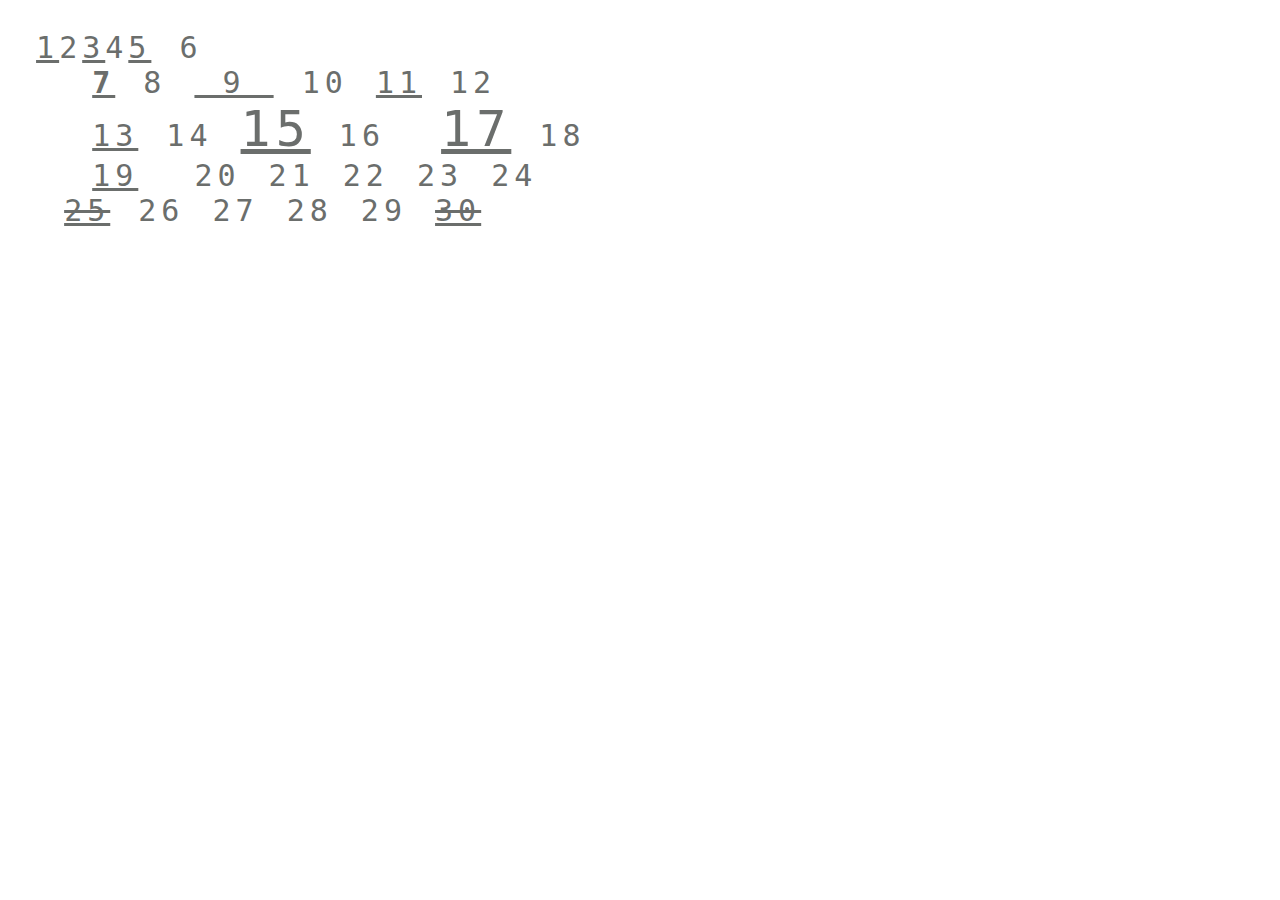
<file: task2/index.html>
<!DOCTYPE html>
<html lang="en">
<head>
    <meta charset="UTF-8">
    <meta http-equiv="X-UA-Compatible" content="IE=edge">
    <meta name="viewport" content="width=device-width, initial-scale=1.0">
    <title>Document</title>
    <link rel="stylesheet" href="./css/style.css">
</head>
<body>
    <pre> <ins>1</ins>2<ins>3</ins>4<ins>5</ins> 6
   <b><ins>7</ins></b> 8 <ins> 9 </ins> 10 <ins>11</ins> 12
   <ins>13</ins> 14 <ins  class="prime">15</ins> 16  <ins class="prime">17</ins> 18
   <ins>19</ins>  20 21 22 23 24
  <ins><del>25</del></ins> 26 27 28 29 <ins><del>30</del></ins> 
</pre>
</body>
</html>
</file>
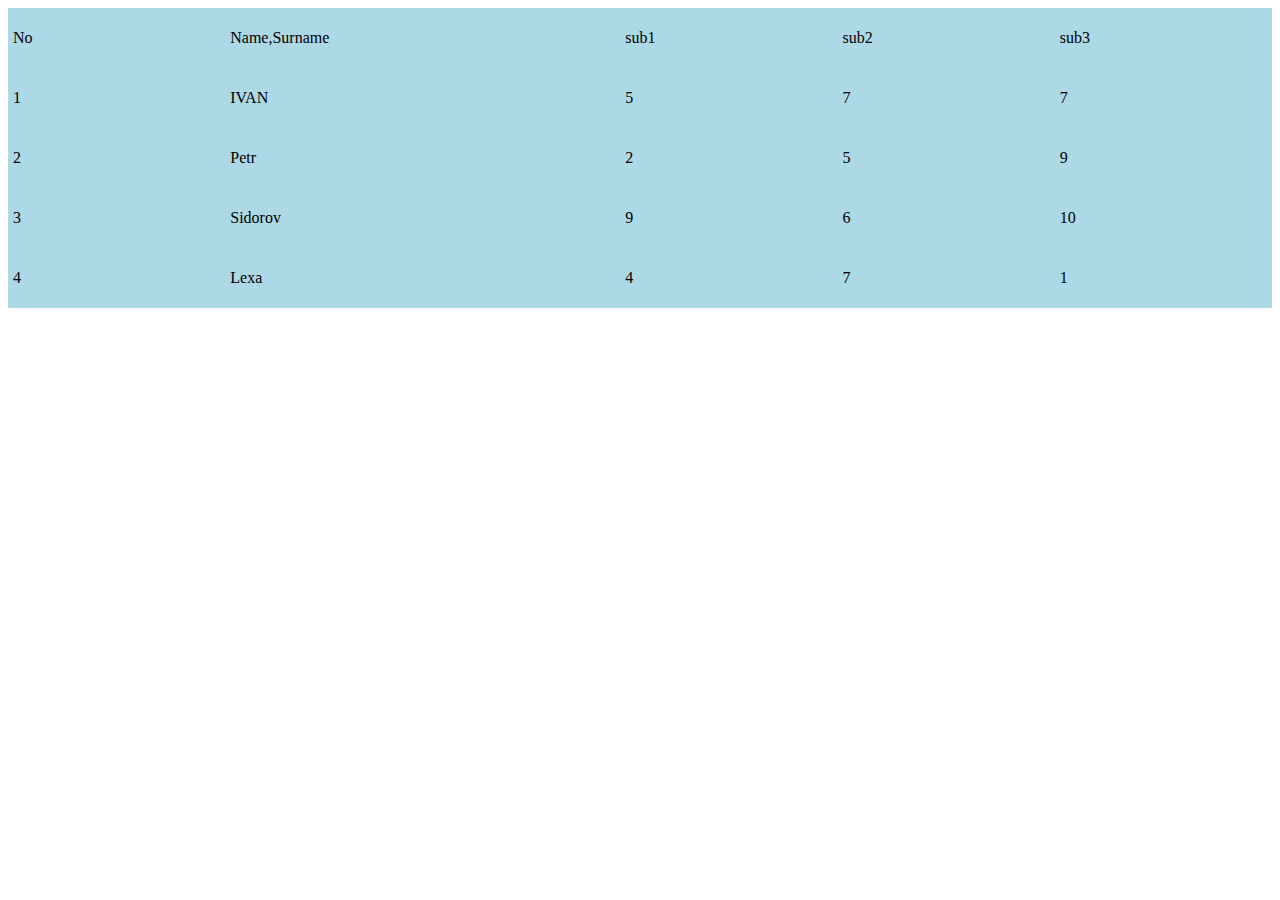
<file: task3/index.html>
<!DOCTYPE html>
<html lang="en">
<head>
    <meta charset="UTF-8">
    <meta http-equiv="X-UA-Compatible" content="IE=edge">
    <meta name="viewport" content="width=device-width, initial-scale=1.0">
    <title>Document</title>
    <link rel="stylesheet" href="./css/style.css">
</head>
<body>
    <table style="width:100%">
        <tr>
          <td>No</td>
          <td>Name,Surname</td>
          <td>sub1</td>
          <td>sub2</td>                                                                             
          <td>sub3</td>
        </tr>
        <tr>
        <td>1</td>
        <td>IVAN</td>
        <td>5</td>
        <td>7</td>
        <td>7</td> 
        </tr>
        <tr>
            <td>2</td>
            <td>Petr</td>
            <td>2</td>
            <td>5</td>
            <td>9</td> 
        </tr>
        <tr>
            <td>3</td>
            <td>Sidorov</td>
            <td>9</td>
            <td>6</td>
            <td>10</td>    
        </tr>
        <tr>
        <td>4</td>
        <td>Lexa</td>
        <td>4</td>
        <td>7</td>
        <td>1</td>    
        </tr>
</body>
</html>
</file>
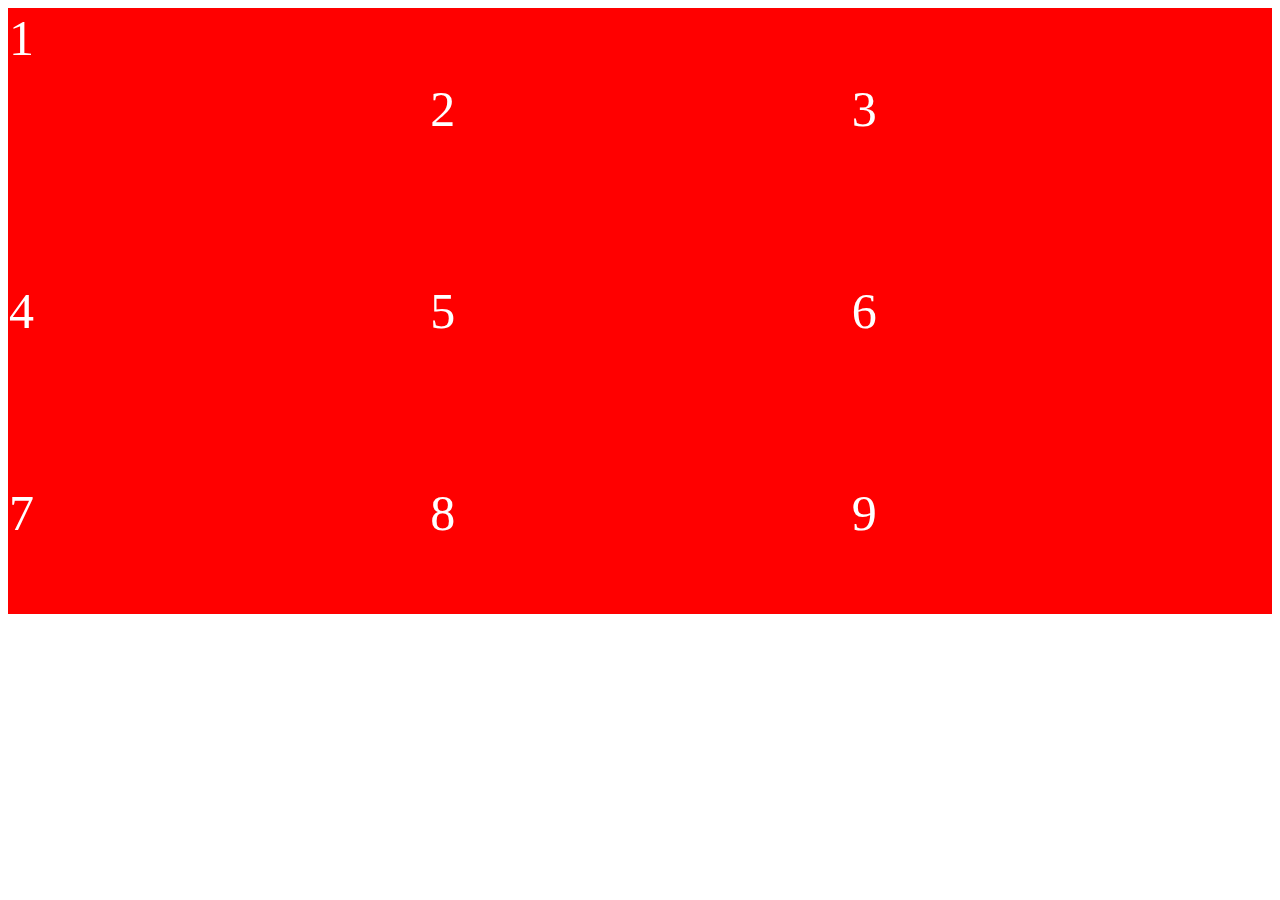
<file: task4/index.html>
<!DOCTYPE html>
<html lang="en">
<head>
    <meta charset="UTF-8">
    <meta http-equiv="X-UA-Compatible" content="IE=edge">
    <meta name="viewport" content="width=device-width, initial-scale=1.0">
    <title>Document</title>
    <link rel="stylesheet" href="./css/style.css">
</head>
<body>
    <table style="width:100%">
    <tr>
    <td align="left" valign="top" >1</td>
    <td>2</td>
    <td>3</td>
    </tr>
    <tr>
        <td>4</td>
        <td>5</td>
        <td>6</td>      
        </tr>
            <tr>
    <td>7</td>
    <td>8</td>
    <td>9</td>
    </tr>
    </table>
</body>
</html>
</file>
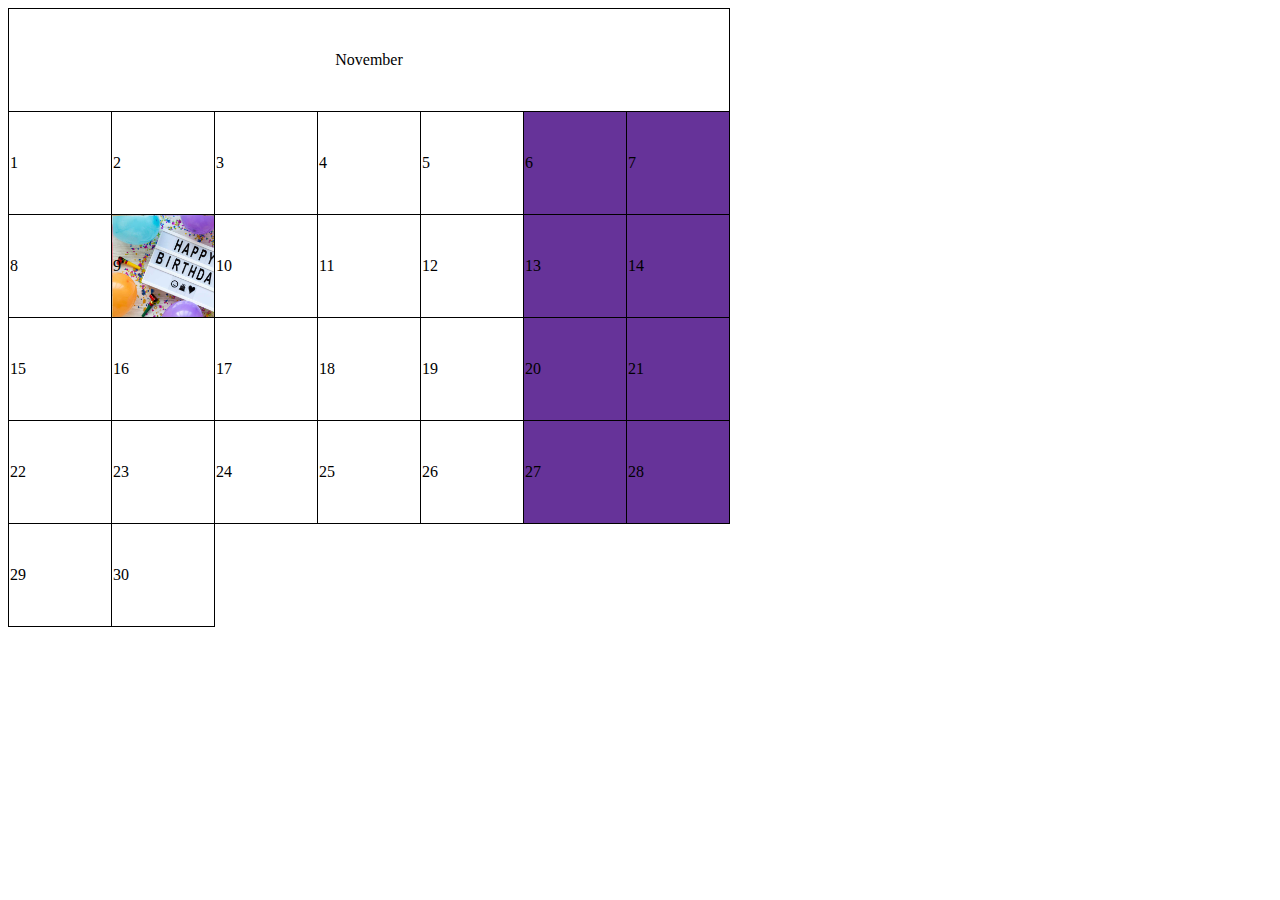
<file: task5/index.html>
<!DOCTYPE html>
<html lang="en">
<head>
    <meta charset="UTF-8">
    <meta http-equiv="X-UA-Compatible" content="IE=edge">
    <meta name="calender" content="width=device-width, initial-scale=1.0">
    <title>Document</title>
    <link rel="stylesheet" href="css/style.css">
</head>
<body>
    <table>
        <tr>
            <td colspan="7">November</td>
            </tr>
            <tr>
            <td>1</td>
            <td>2</td>
            <td>3</td>
            <td>4</td>
            <td>5</td>
            <td>6</td>
            <td>7</td>
        </tr>
        <tr>
            <td>8</td>
            <td>9</td>
            <td>10</td>
            <td>11</td>
            <td>12</td>
            <td>13</td>
            <td>14</td>
        </tr>
        <tr>
            <td>15</td>
            <td>16</td>
            <td>17</td>
            <td>18</td>
            <td>19</td>
            <td>20</td>
            <td>21</td>
        </tr>
        <tr>
            <td>22</td>
            <td>23</td>
            <td>24</td>
            <td>25</td>
            <td>26</td>
            <td>27</td>
            <td>28</td>
        </tr>
         <tr>
            <td>29</td>
            <td>30</td>
         </tr>   
</body>
</html>
</file>
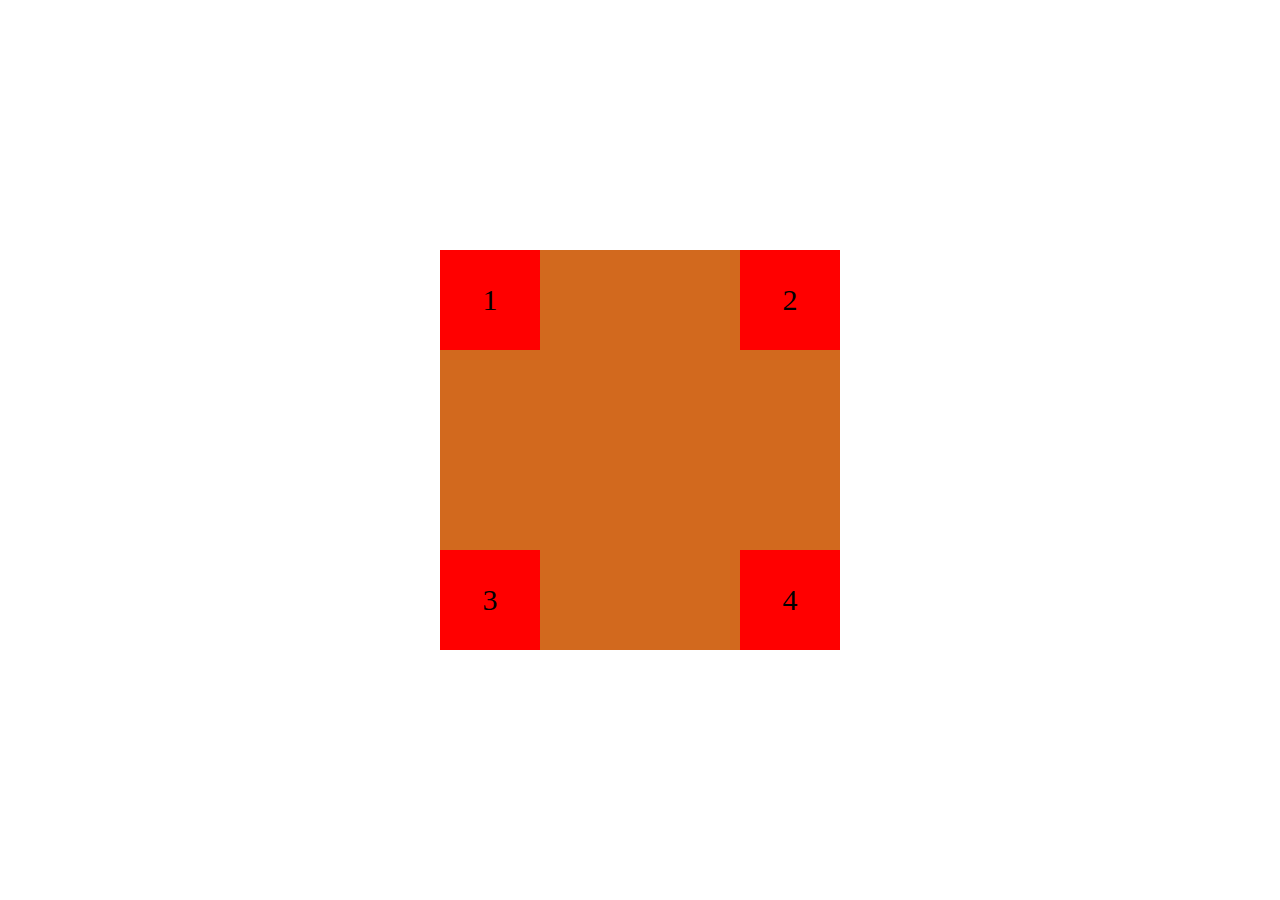
<file: task6/index.html>
<!DOCTYPE html>
<html lang="en">
<head>
    <meta charset="UTF-8">
    <meta http-equiv="X-UA-Compatible" content="IE=edge">
    <meta name="viewport" content="width=device-width, initial-scale=1.0">
    <title>Document</title>
    <link rel="stylesheet" href="css/style.css">
</head>
<body>
<div class="out">
    <div class="in in1">1</div>
    <div class="in in2">2</div>
    <div class="in in3">3</div>
    <div class="in in4">4</div>
</div>
</body>
</html>
</file>
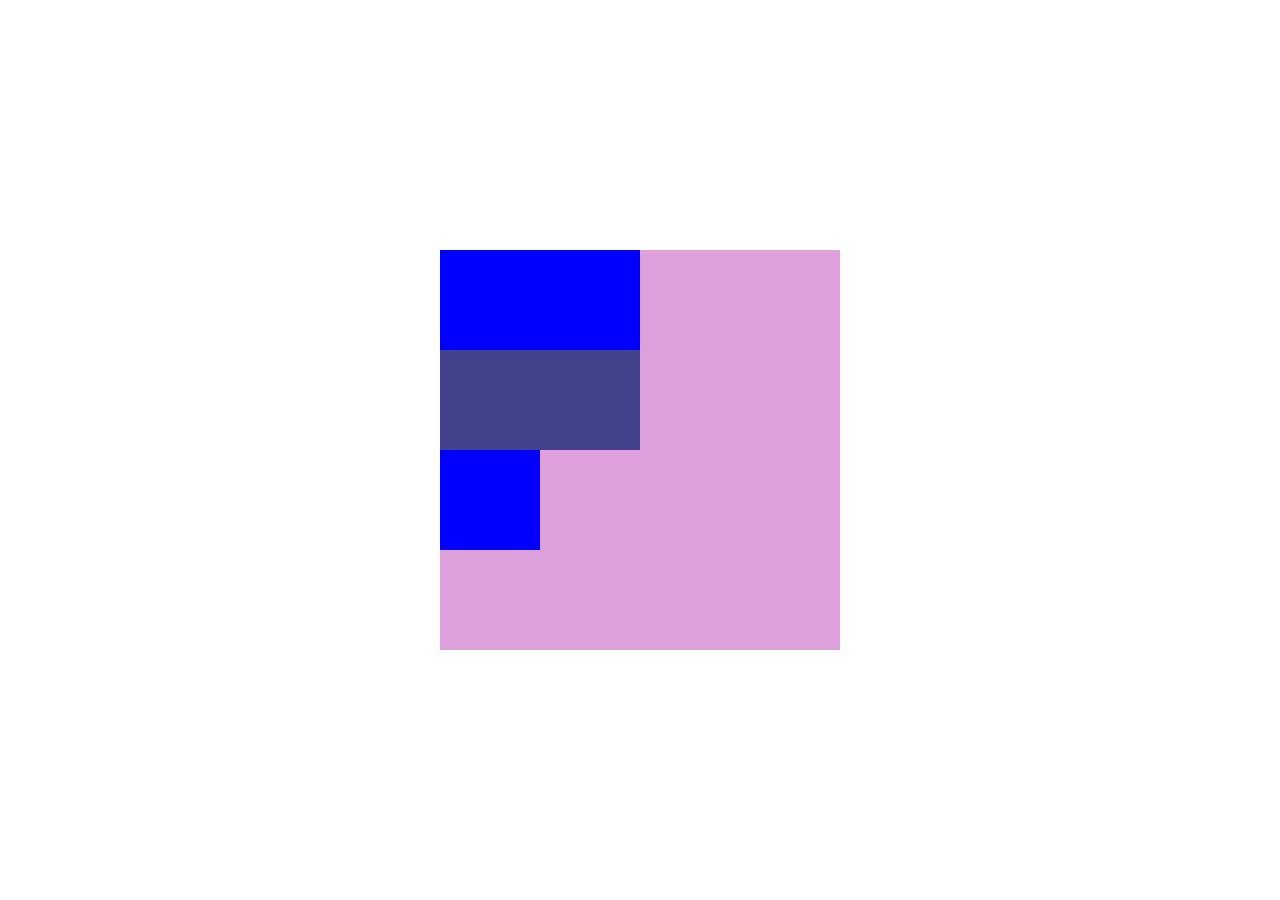
<file: task7/index.html>
<!DOCTYPE html>
<html lang="en">
<head>
    <meta charset="UTF-8">
    <meta http-equiv="X-UA-Compatible" content="IE=edge">
    <meta name="viewport" content="width=device-width, initial-scale=1.0">
    <title>Document</title>
    <link rel="stylesheet" href="css/style.css">
    <link rel="stylesheet" href="../normalize.css">
</head>
<body>
<div class="main">
    <div class="first">
        <div class="sm"></div>
        <div class="big"></div>
        <div class="sm"></div>
    </div>
    <div class="second">
        <div class="sm"></div>
        <div class="sm2"></div>
        <div class="sm2"></div>
        <div class="sm2"></div>
    </div>
    <div class="third">
        <div class="big1"></div>
        <div class=""></div>
        <div class=""></div>
    </div>
    <div class="fourth">

    </div>
</div>


</body>
</html>
</file>
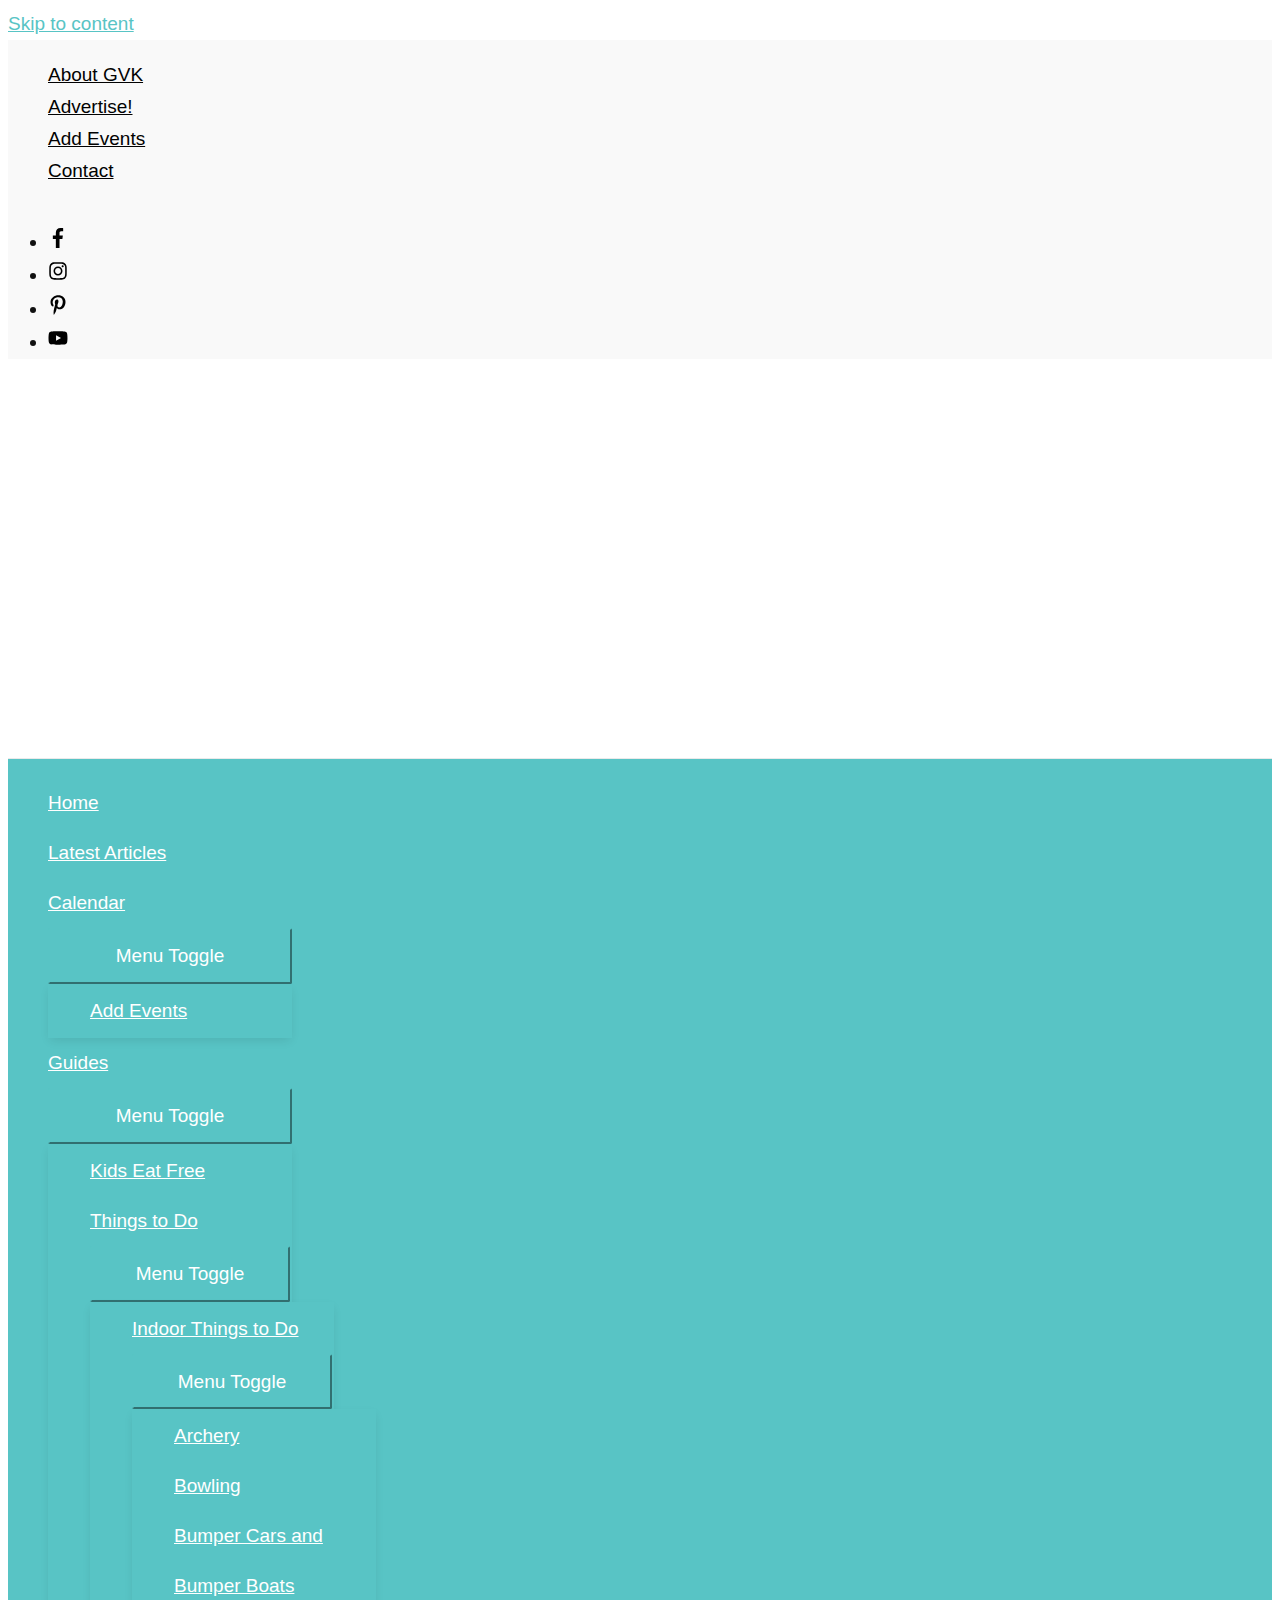
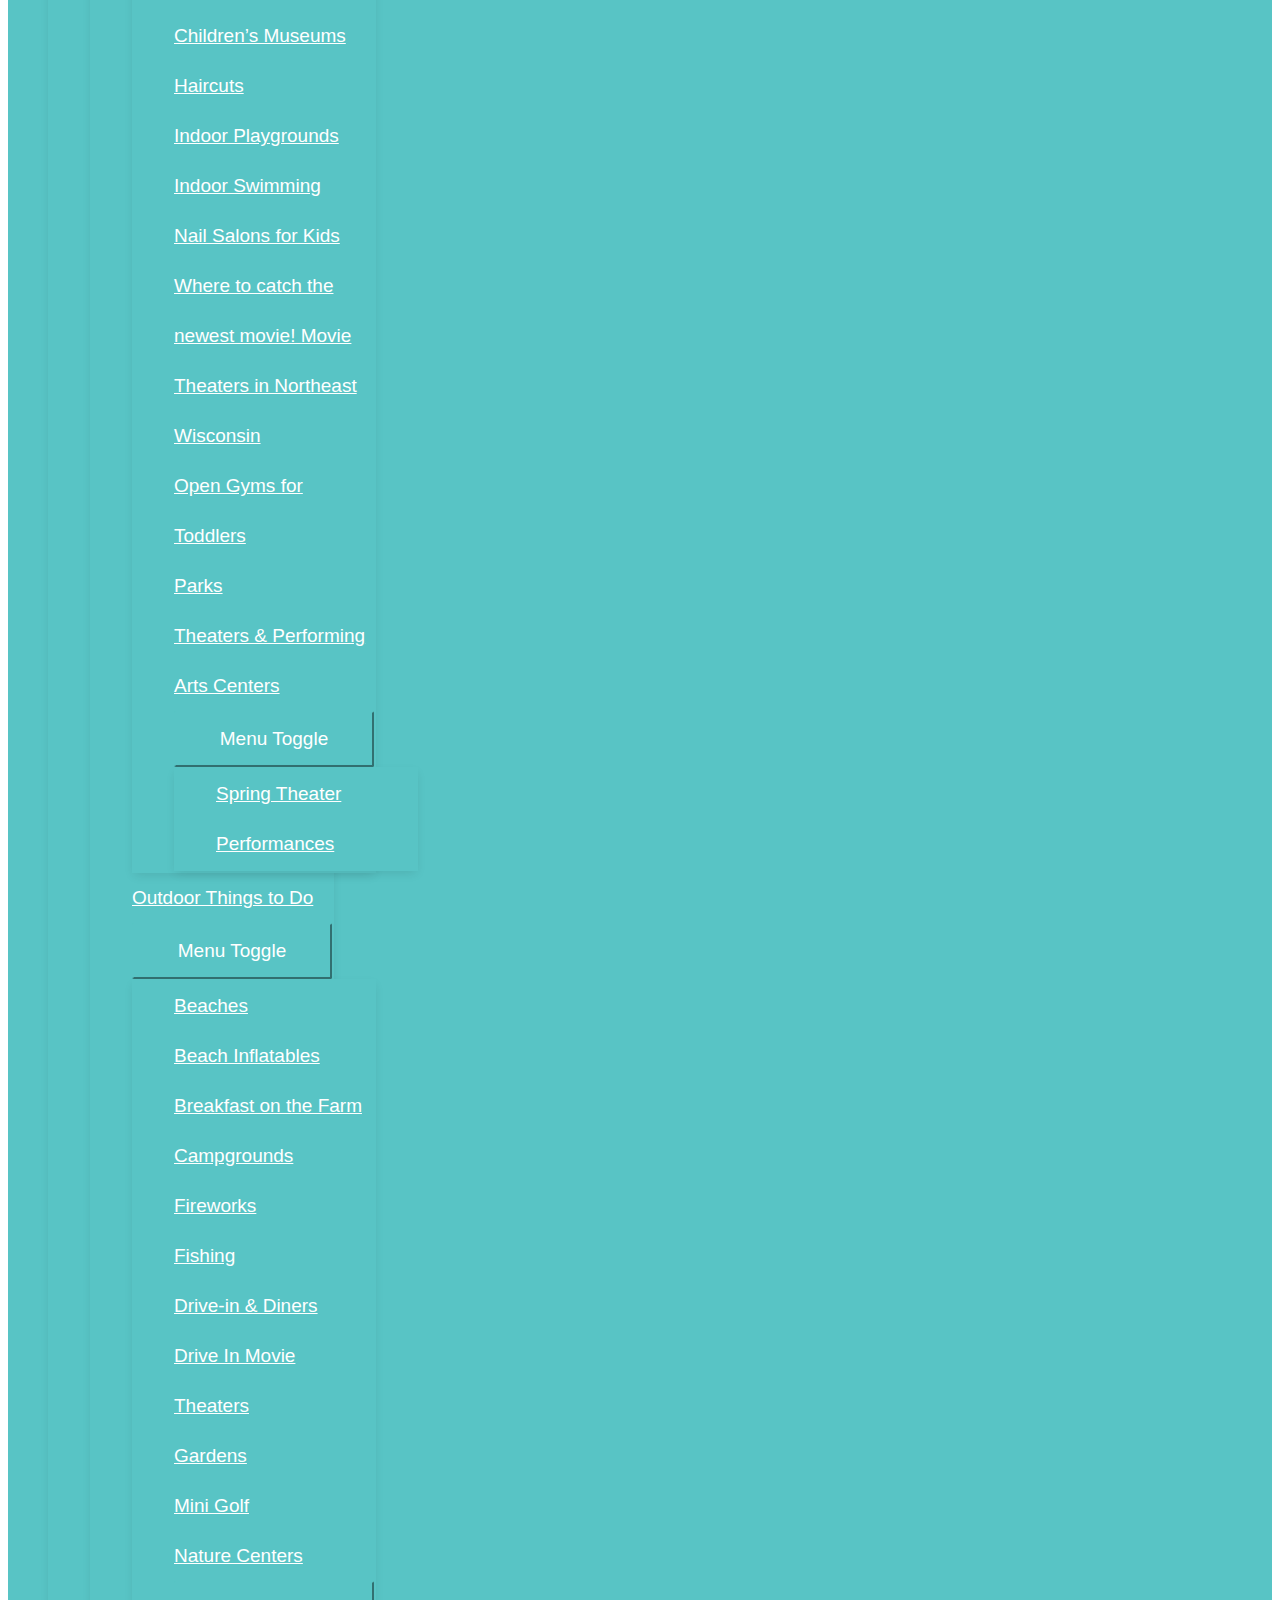
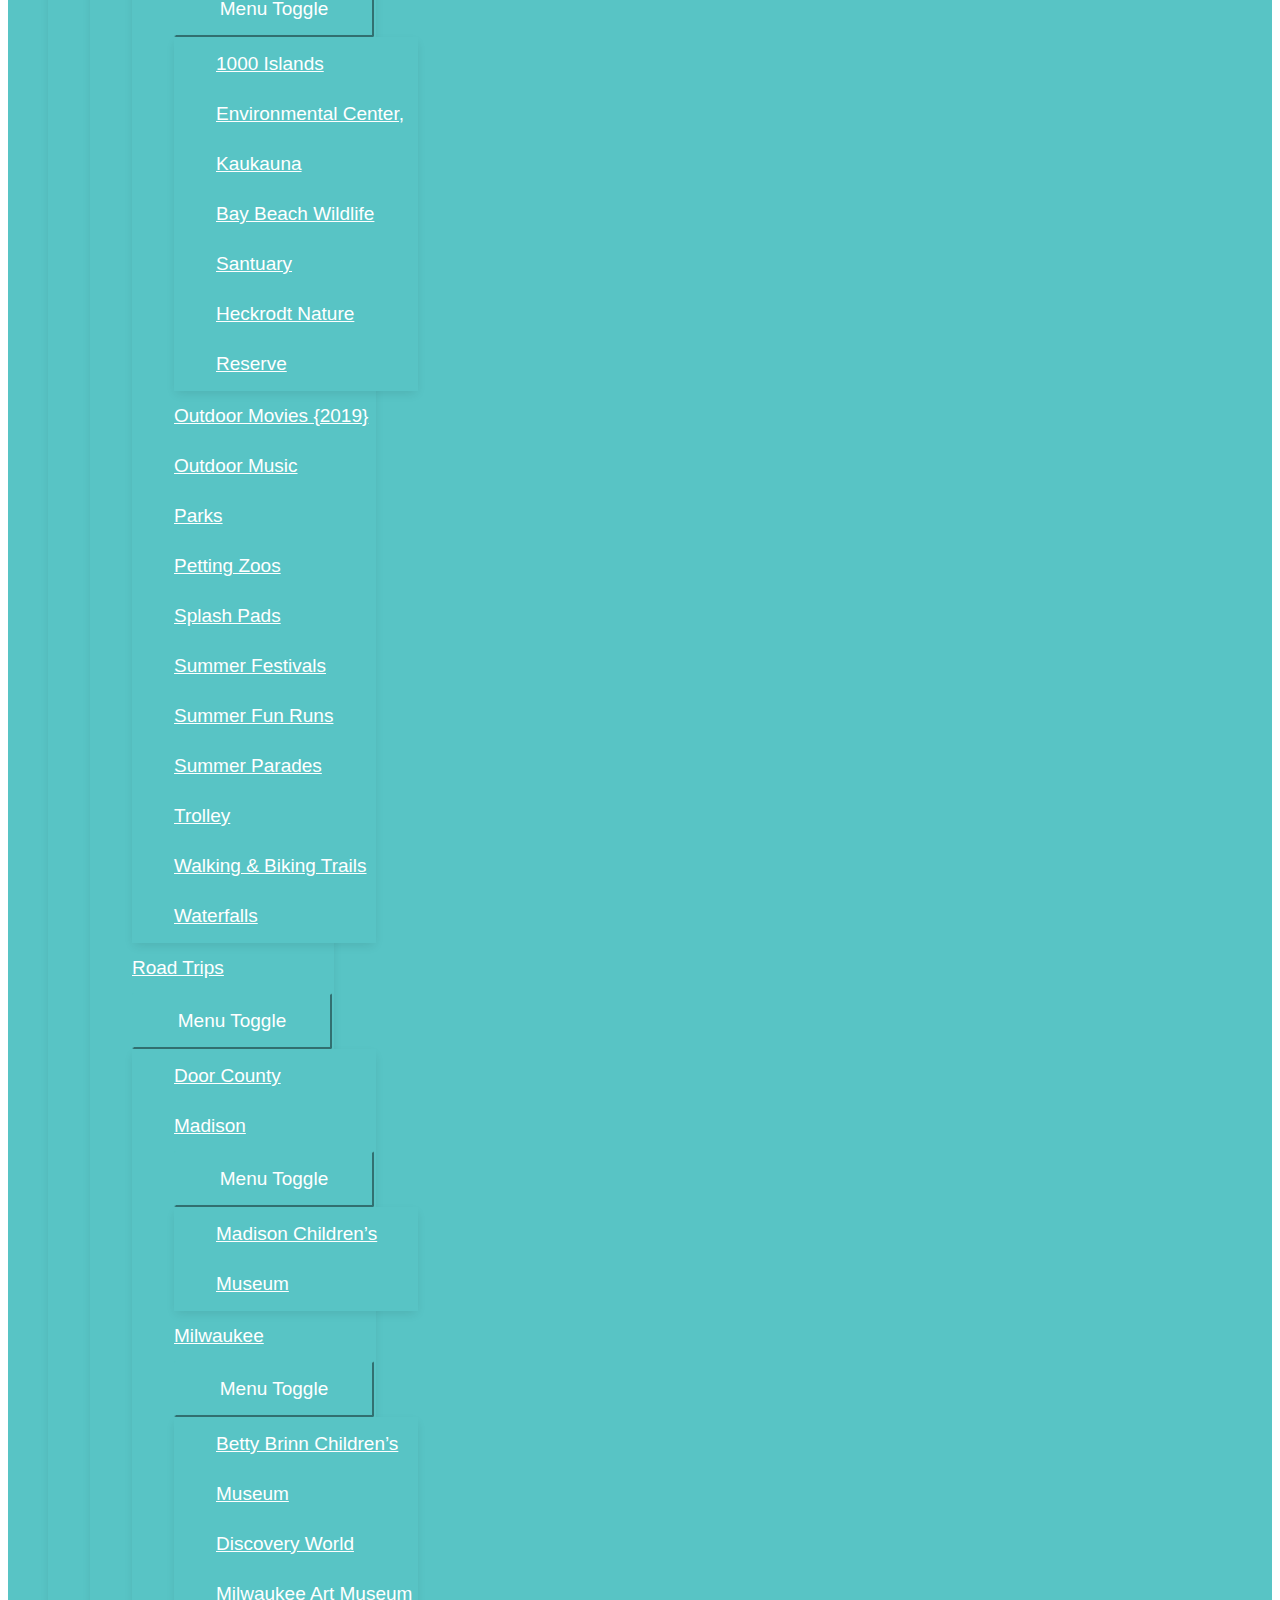
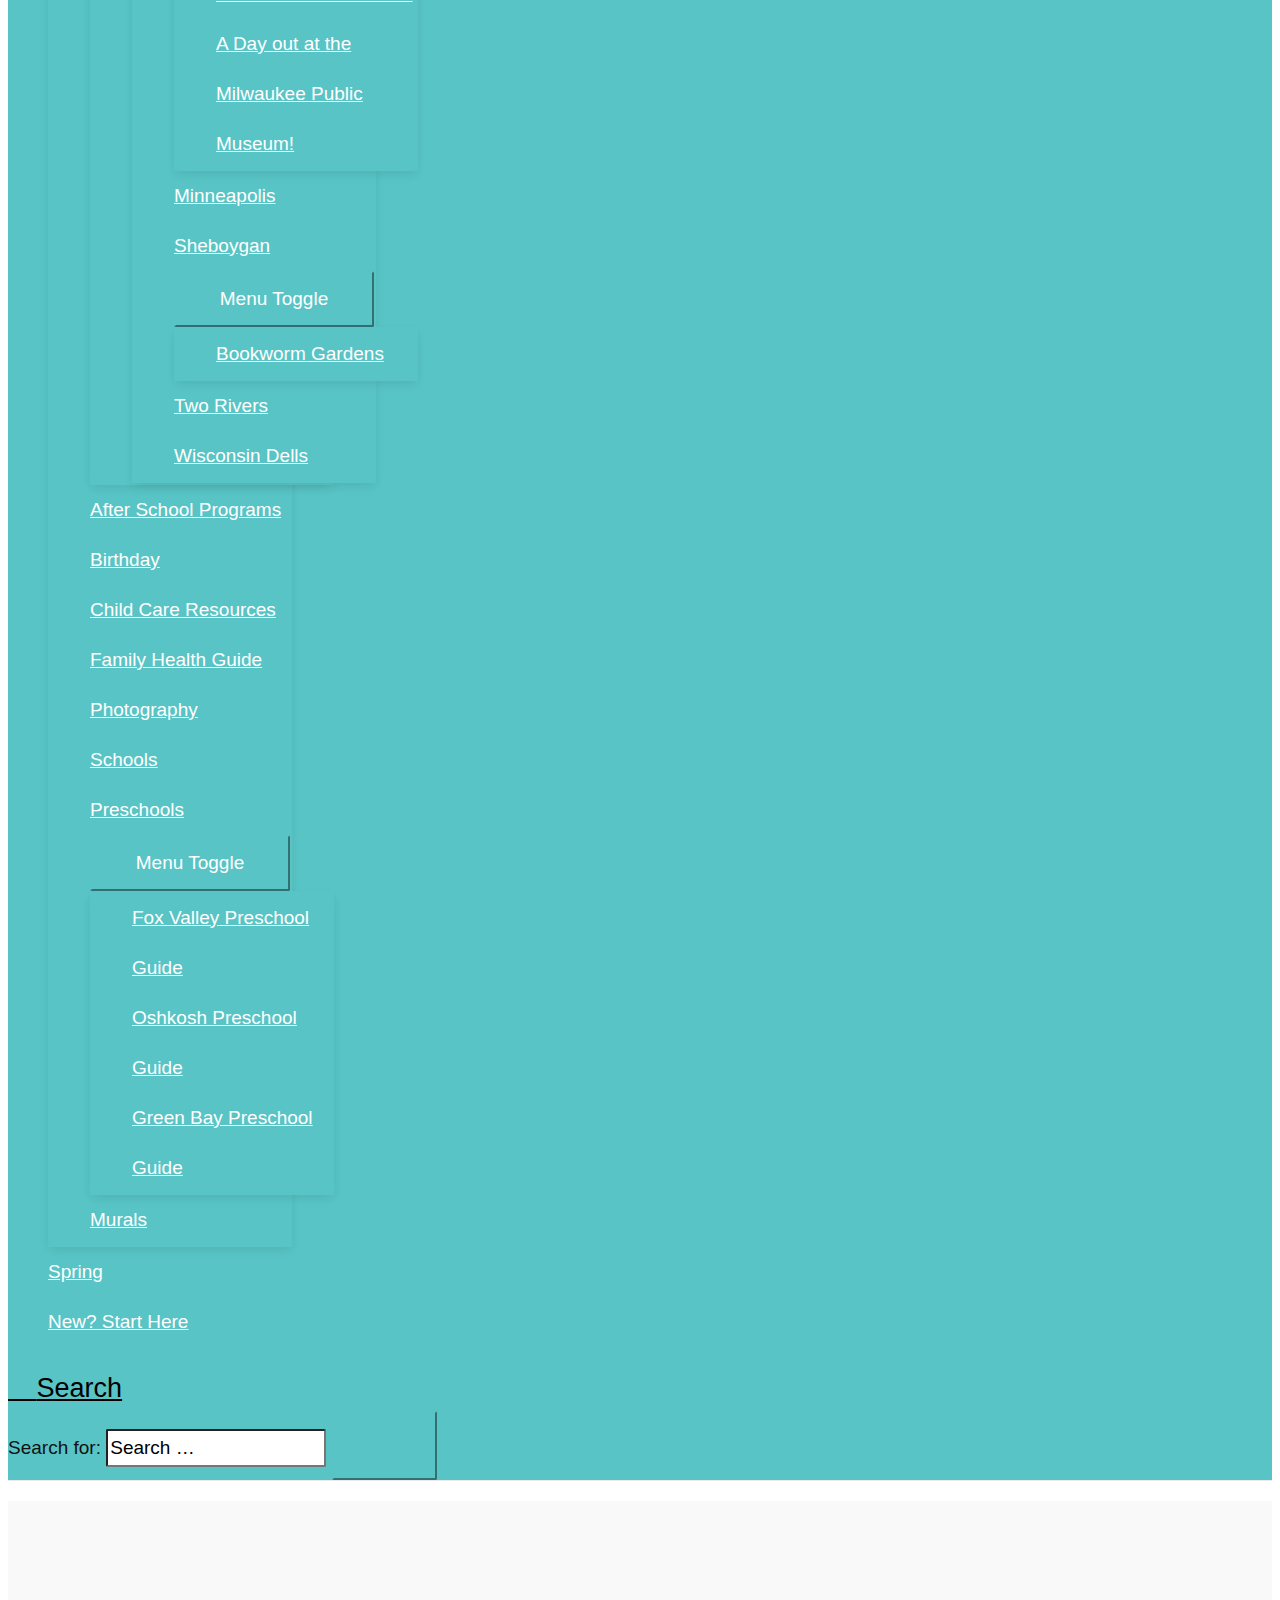
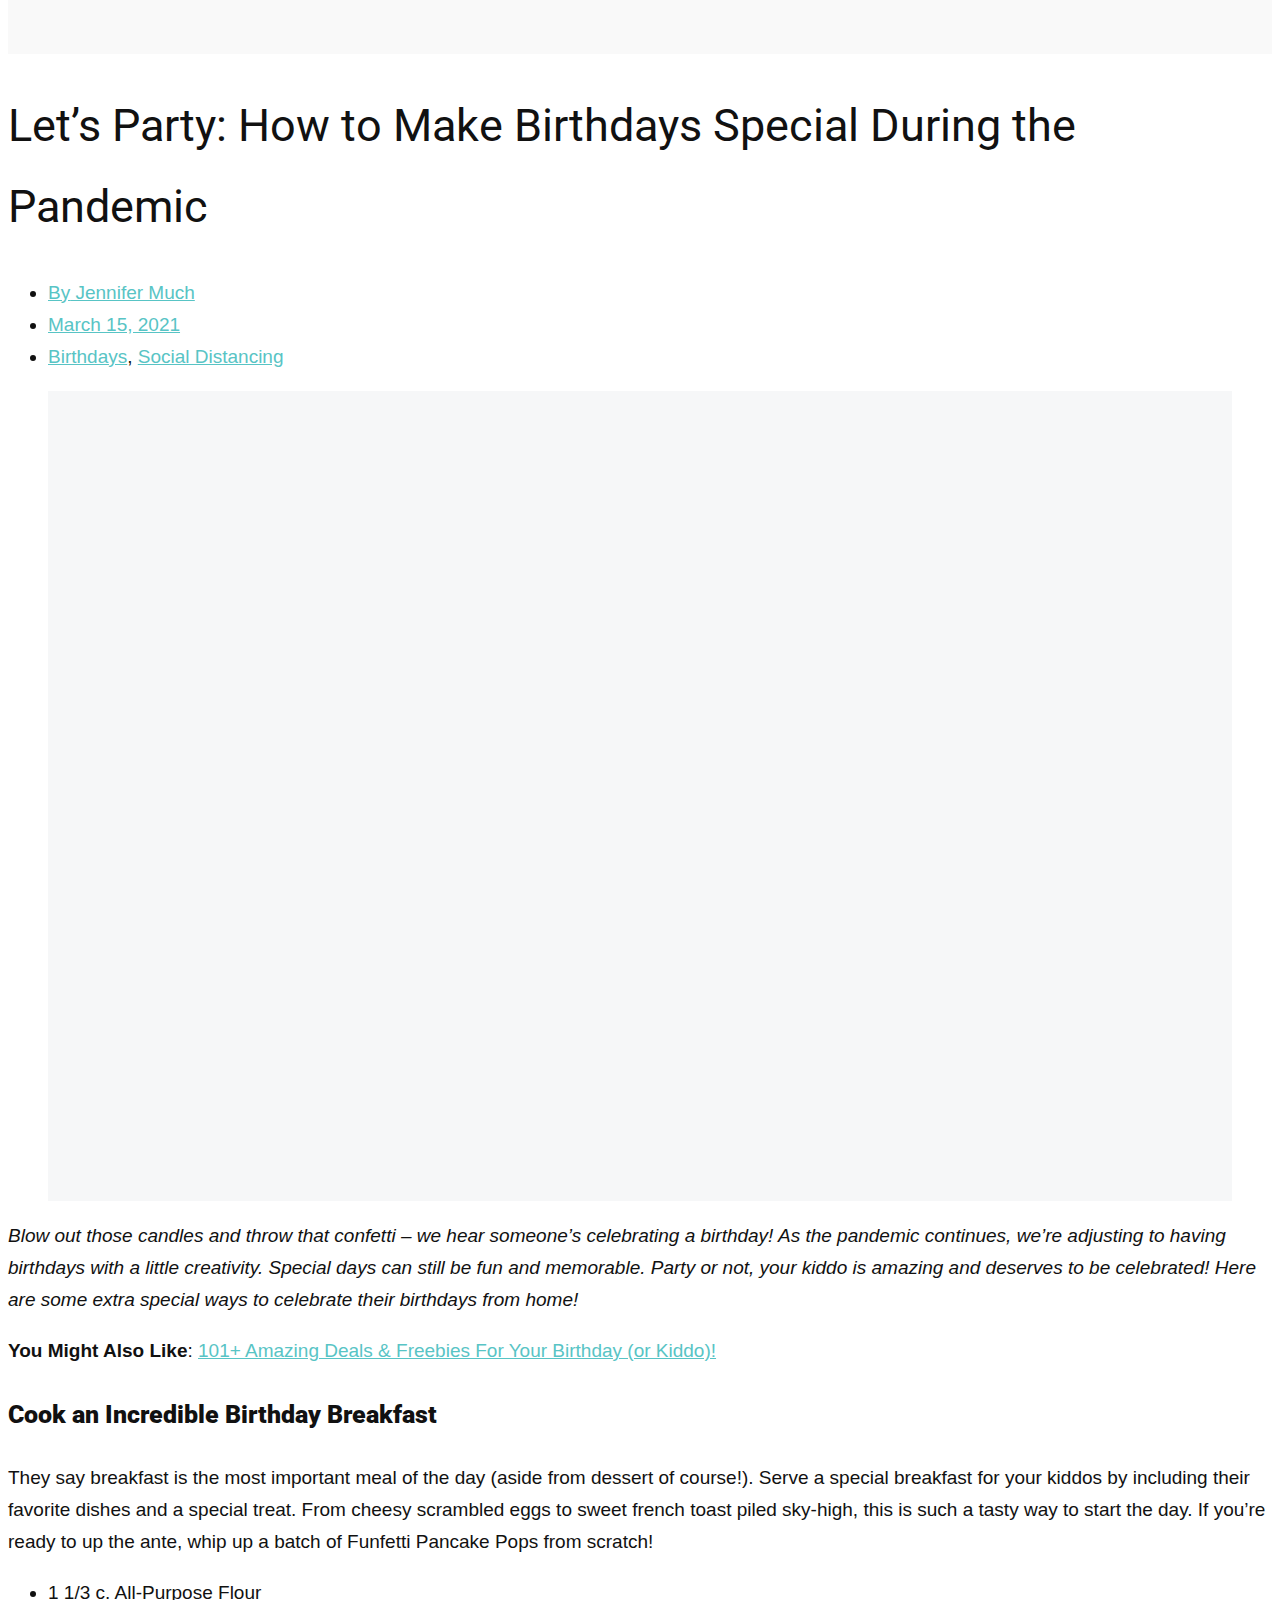
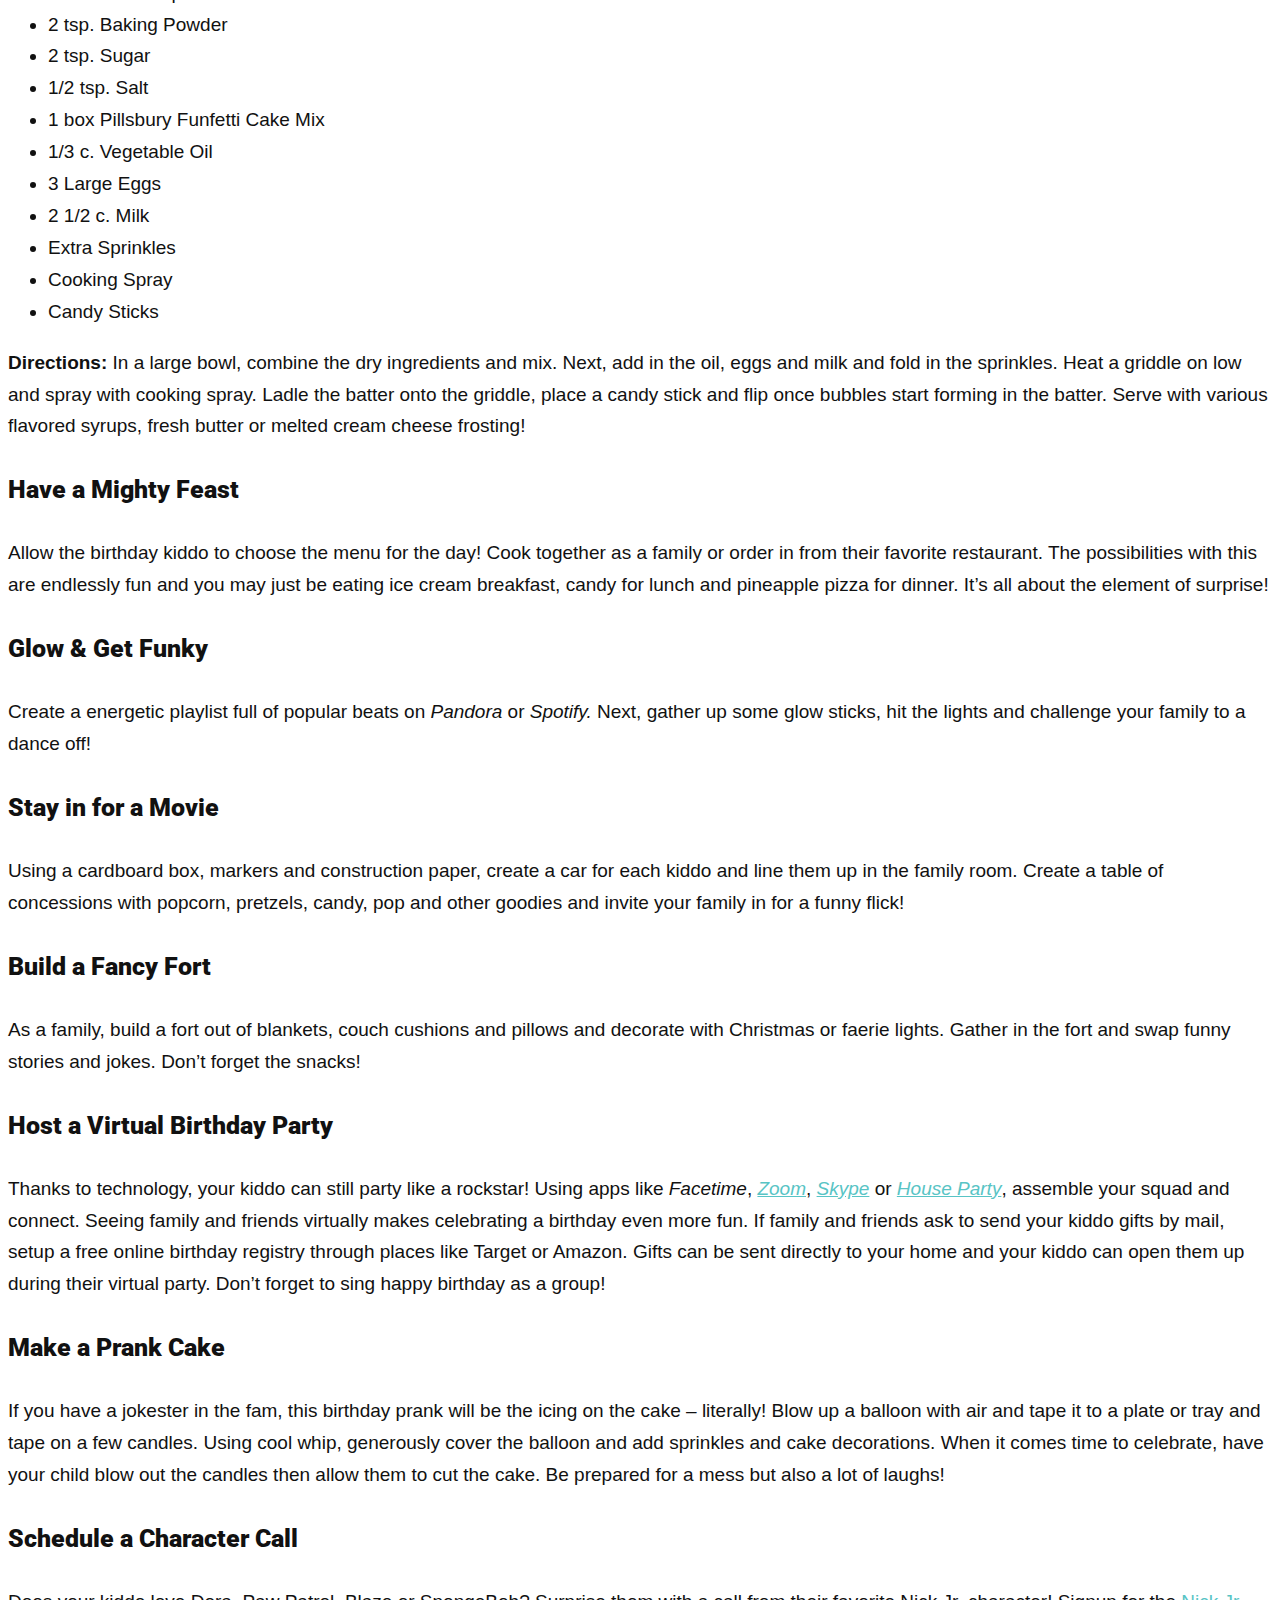
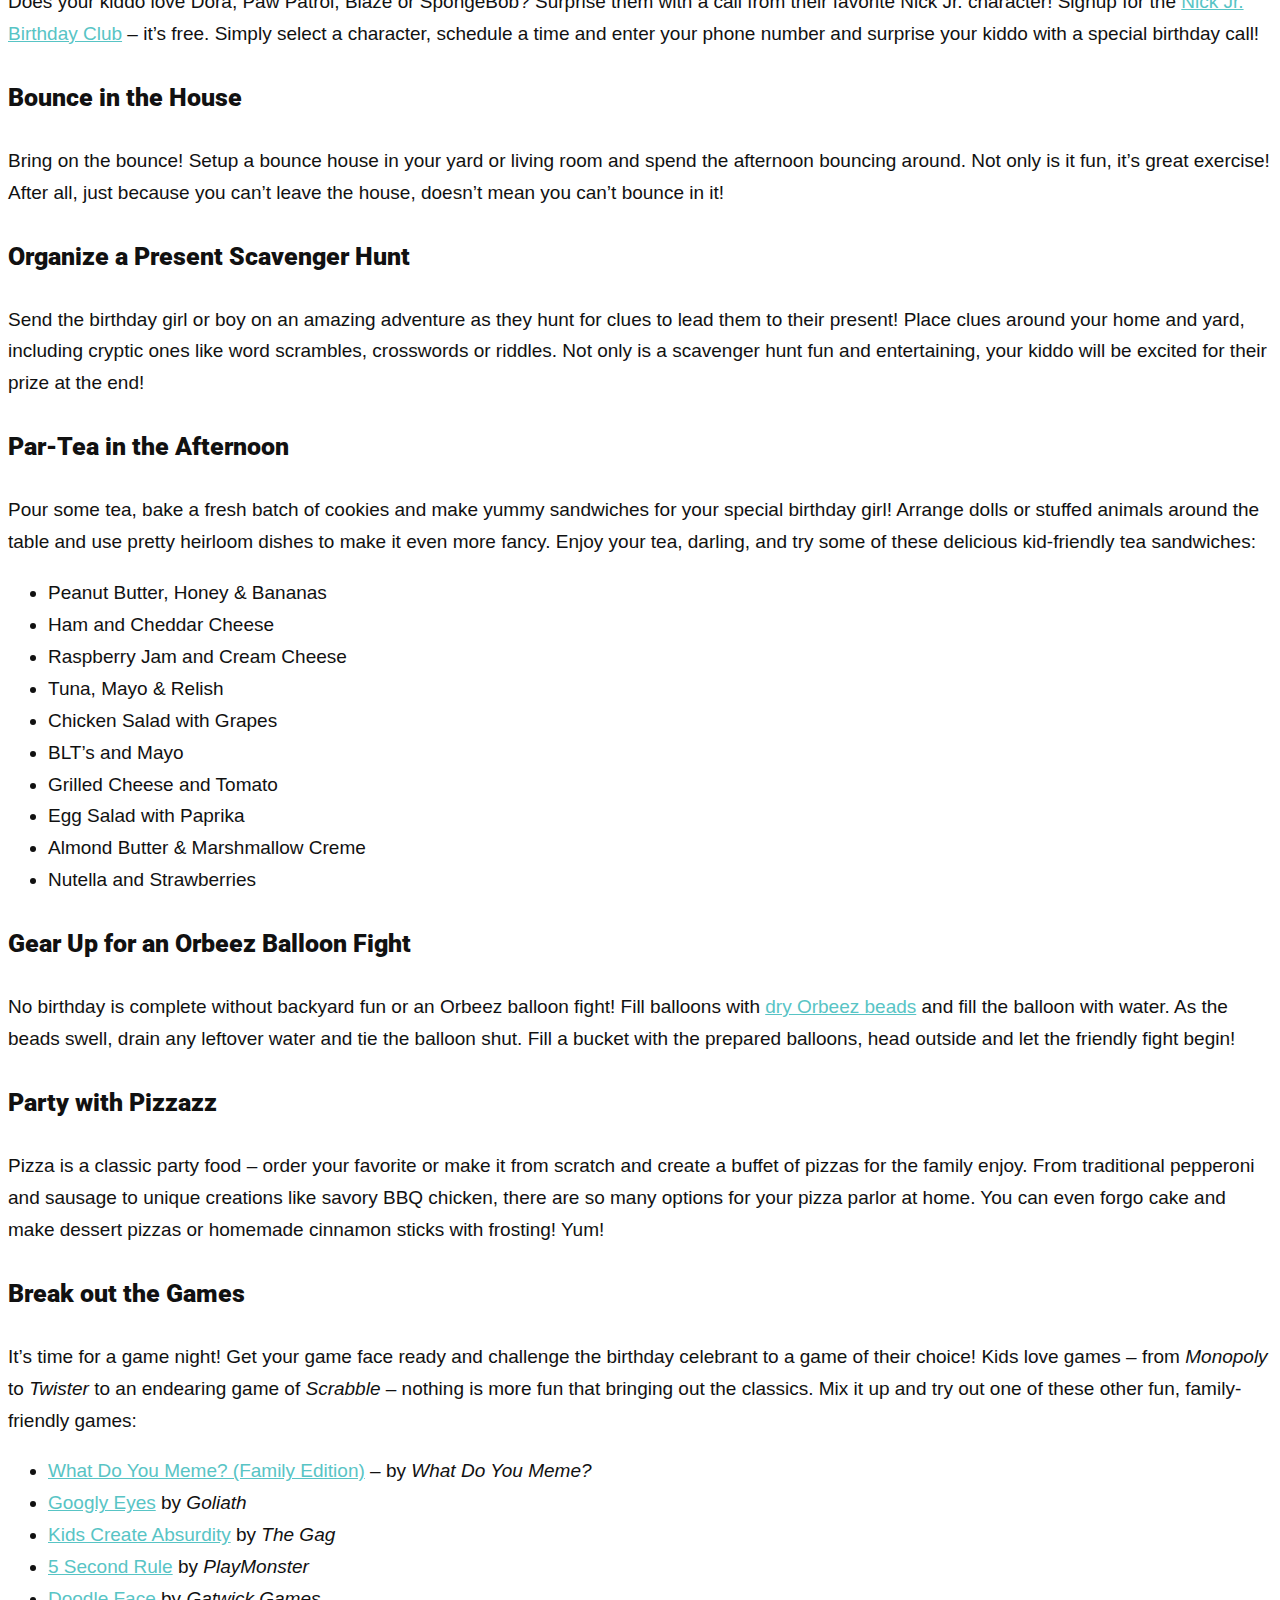
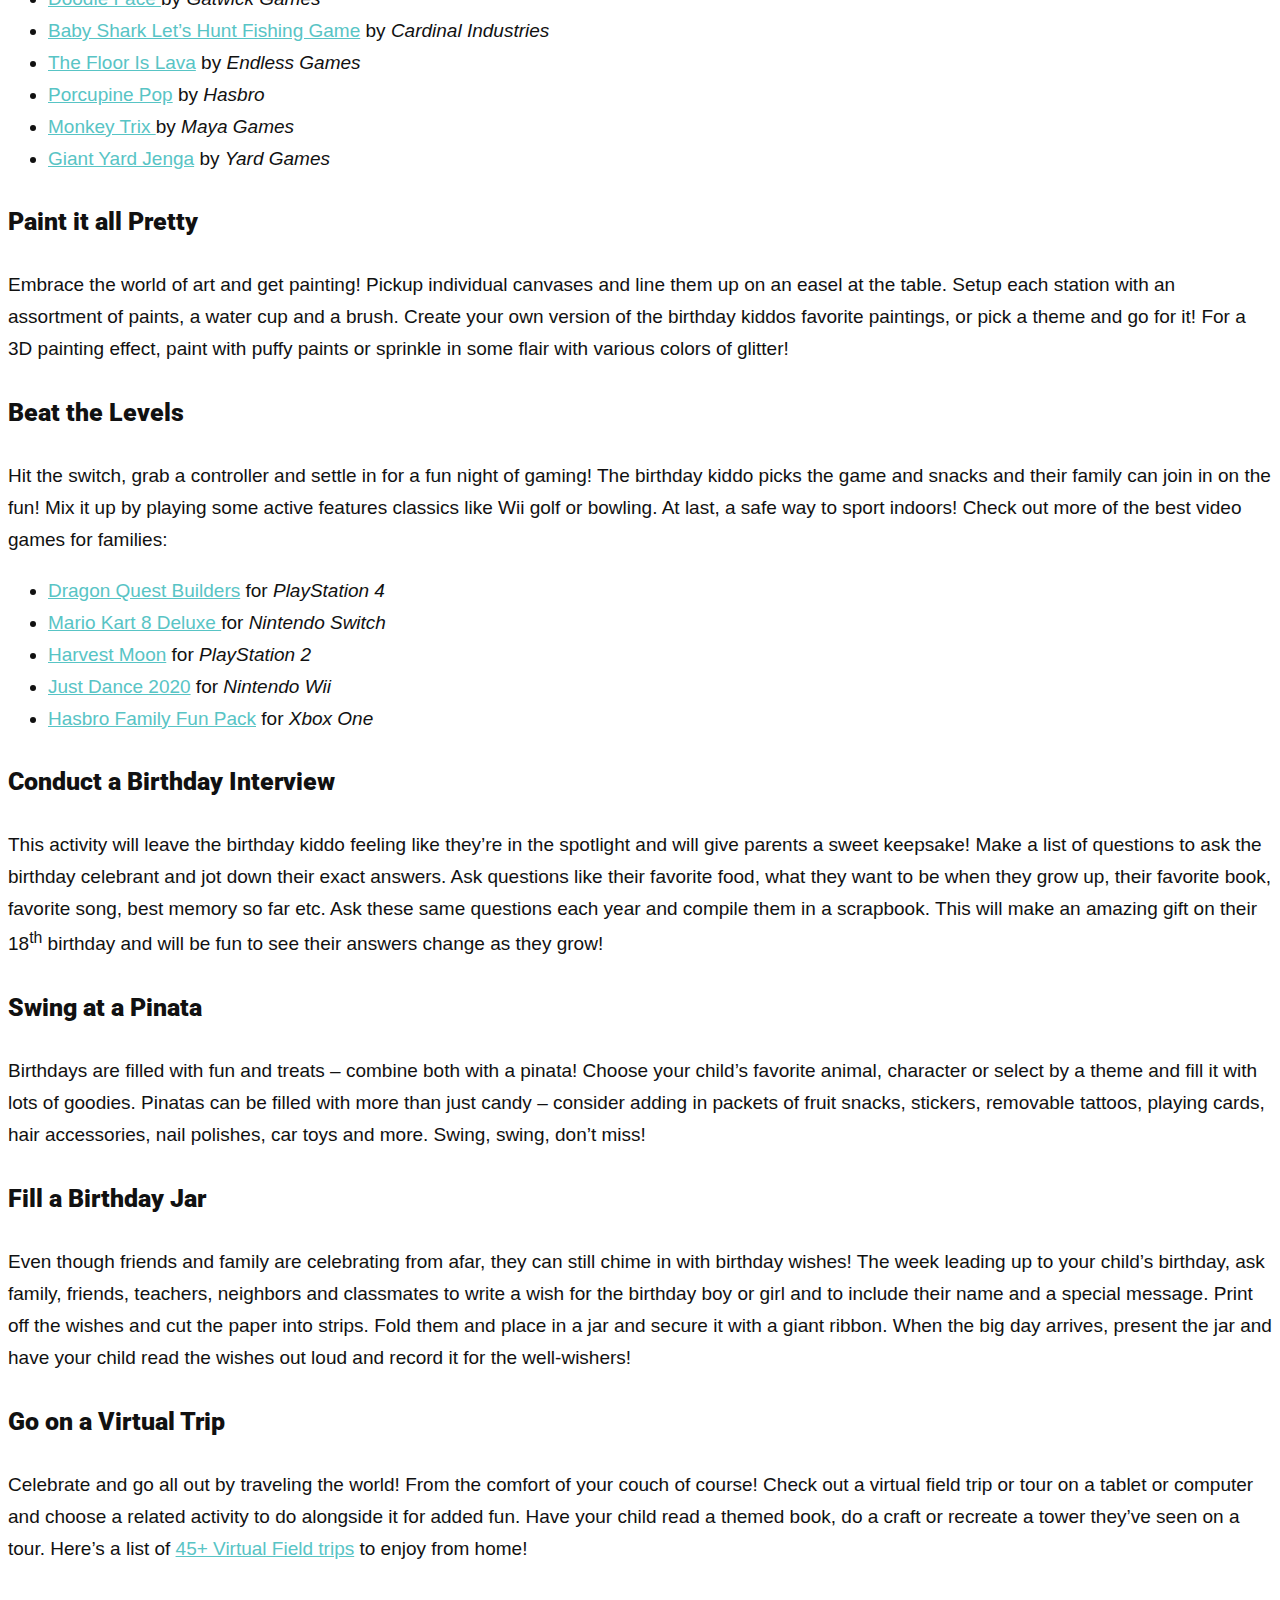
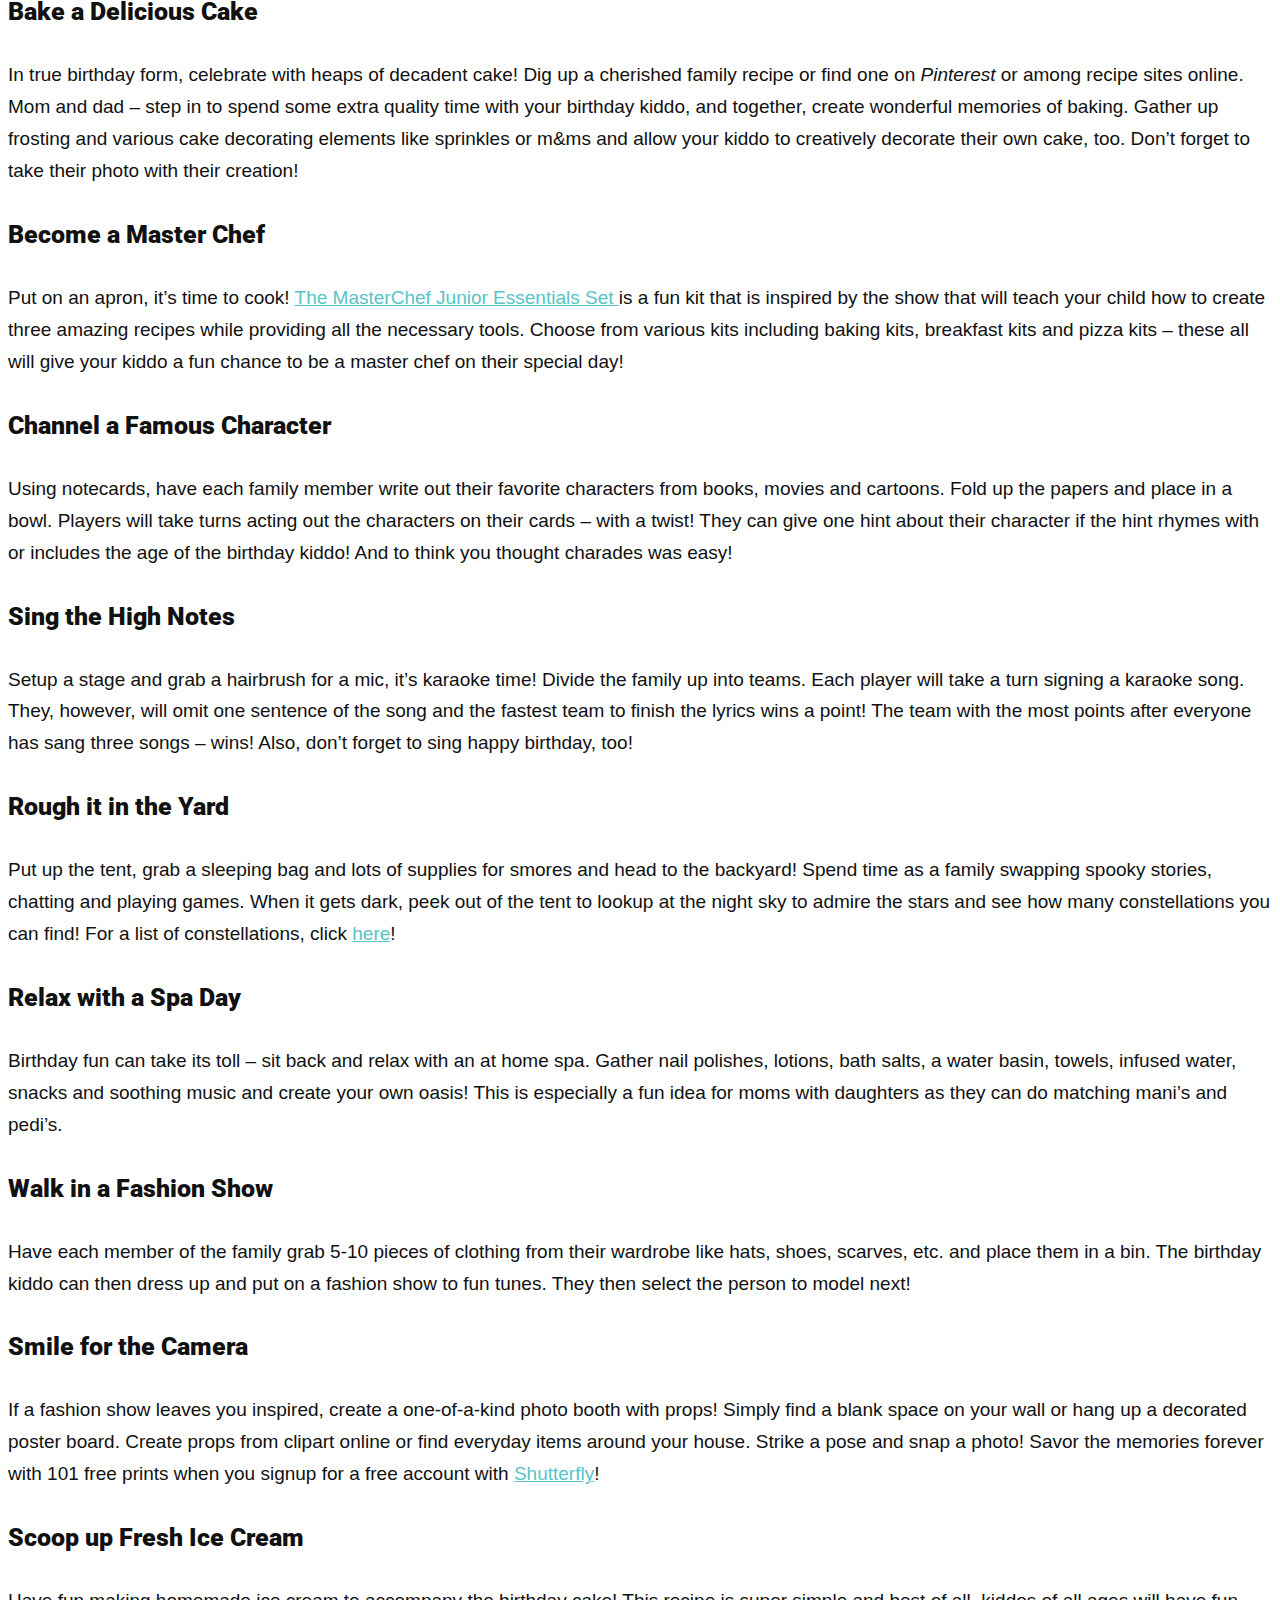
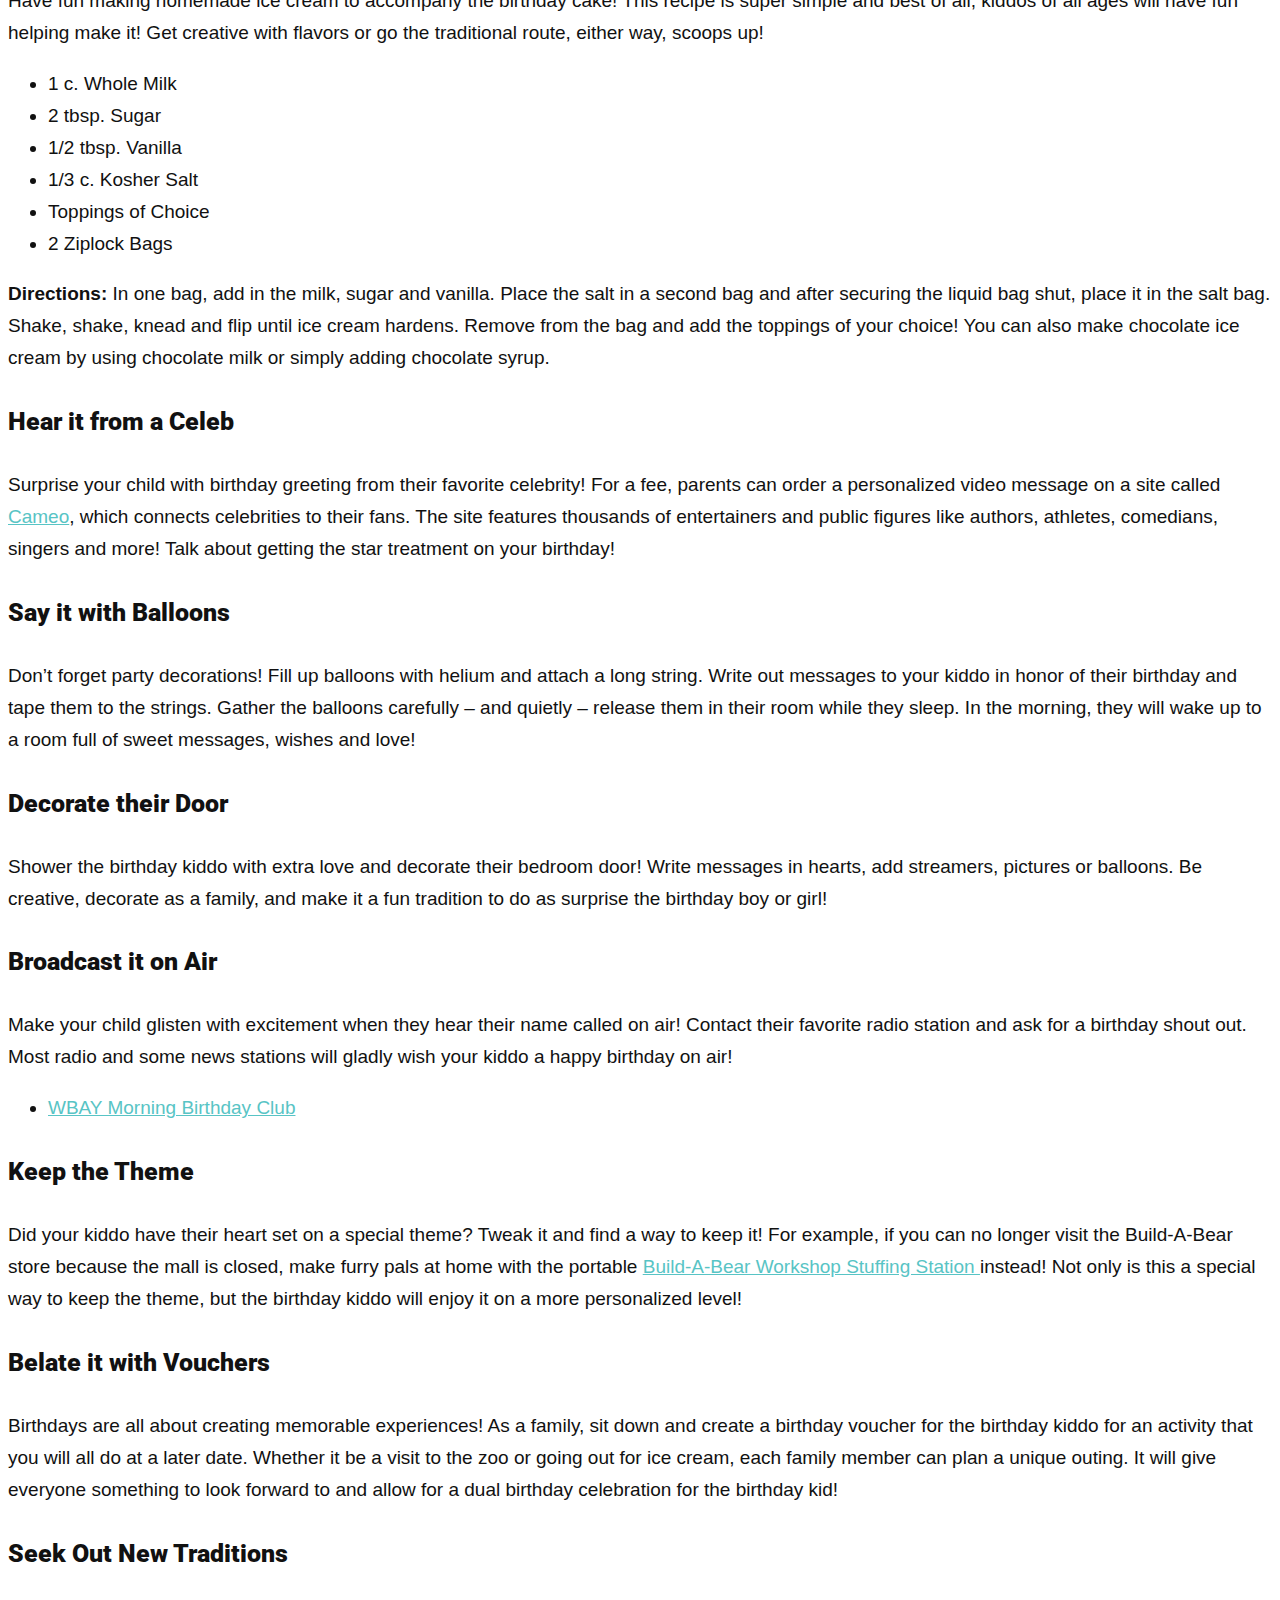
<file: task5/img/bday.htm>
<!DOCTYPE html>
<html lang="en-US">
<head>
<meta charset="UTF-8">
<meta name="viewport" content="width=device-width, initial-scale=1">
<link rel="profile" href="https://gmpg.org/xfn/11">

<meta name='robots' content='max-image-preview:large' />

<script>
(function(w, d) {
	w.adthrive = w.adthrive || {};
	w.adthrive.cmd = w.adthrive.cmd || [];
	w.adthrive.plugin = 'adthrive-ads-1.0.46';
	w.adthrive.host = 'ads.adthrive.com';

	var s = d.createElement('script');
	s.async = true;
	s.referrerpolicy='no-referrer-when-downgrade';
	s.src = 'https://' + w.adthrive.host + '/sites/5df1656417a8be5a76a36bf6/ads.min.js?referrer=' + w.encodeURIComponent(w.location.href);
	var n = d.getElementsByTagName('script')[0];
	n.parentNode.insertBefore(s, n);
})(window, document);
</script>

	<!-- This site is optimized with the Yoast SEO Premium plugin v15.5 - https://yoast.com/wordpress/plugins/seo/ -->
	<title>Let&#039;s Party: How to Make Birthdays Special Without Leaving the House</title><link rel="stylesheet" href="https://fonts.googleapis.com/css?family=Roboto%3A400%2C%7CRoboto%20Slab%3A100%2C100italic%2C200%2C200italic%2C300%2C300italic%2C400%2C400italic%2C500%2C500italic%2C600%2C600italic%2C700%2C700italic%2C800%2C800italic%2C900%2C900italic%7CRoboto%3A100%2C100italic%2C200%2C200italic%2C300%2C300italic%2C400%2C400italic%2C500%2C500italic%2C600%2C600italic%2C700%2C700italic%2C800%2C800italic%2C900%2C900italic&#038;display=swap" /><link rel="stylesheet" href="https://govalleykids.com/wp-content/cache/min/1/312d7c8498db6b5facef6046eea5e610.css" media="all" data-minify="1" />
	<meta name="description" content="Party or not, your kiddo is amazing and deserves to be celebrated! Here are some extra special ways to celebrate their birthdays from home!" />
	<meta name="robots" content="index, follow, max-snippet:-1, max-image-preview:large, max-video-preview:-1" />
	<link rel="canonical" href="https://govalleykids.com/birthdays-at-home/" />
	<meta property="og:locale" content="en_US" />
	<meta property="og:type" content="article" />
	<meta property="og:title" content="Ideas for Making Birthdays Special at Home" />
	<meta property="og:description" content="Party or not, your kiddo is amazing and deserves to be celebrated! Here are some extra special ways to celebrate their birthdays from home!" />
	<meta property="og:url" content="https://govalleykids.com/birthdays-at-home/" />
	<meta property="og:site_name" content="Go Valley Kids: Northeast Wi Family Guide" />
	<meta property="article:publisher" content="https://www.facebook.com/GoValleyKids/" />
	<meta property="article:published_time" content="2021-03-15T08:49:00+00:00" />
	<meta property="article:modified_time" content="2021-03-15T18:35:33+00:00" />
	<meta property="og:image" content="https://govalleykids.com/wp-content/uploads/2020/04/Birthdays.jpg" />
	<meta property="og:image:width" content="1200" />
	<meta property="og:image:height" content="800" />
	<meta name="twitter:card" content="summary" />
	<meta name="twitter:creator" content="@govalleykids" />
	<meta name="twitter:site" content="@govalleykids" />
	<meta name="twitter:label1" content="Written by">
	<meta name="twitter:data1" content="Jennifer Much">
	<meta name="twitter:label2" content="Est. reading time">
	<meta name="twitter:data2" content="11 minutes">
	<script type="application/ld+json" class="yoast-schema-graph">{"@context":"https://schema.org","@graph":[{"@type":"WebSite","@id":"https://govalleykids.com/#website","url":"https://govalleykids.com/","name":"Go Valley Kids: Northeast Wi Family Guide","description":"The BEST family guide in Northeast Wisconsin","potentialAction":[{"@type":"SearchAction","target":"https://govalleykids.com/?s={search_term_string}","query-input":"required name=search_term_string"}],"inLanguage":"en-US"},{"@type":"ImageObject","@id":"https://govalleykids.com/birthdays-at-home/#primaryimage","inLanguage":"en-US","url":"https://govalleykids.com/wp-content/uploads/2020/04/Birthdays.jpg","width":1200,"height":800,"caption":"Celebrating Birthdays at Home"},{"@type":"WebPage","@id":"https://govalleykids.com/birthdays-at-home/#webpage","url":"https://govalleykids.com/birthdays-at-home/","name":"Let's Party: How to Make Birthdays Special Without Leaving the House","isPartOf":{"@id":"https://govalleykids.com/#website"},"primaryImageOfPage":{"@id":"https://govalleykids.com/birthdays-at-home/#primaryimage"},"datePublished":"2021-03-15T08:49:00+00:00","dateModified":"2021-03-15T18:35:33+00:00","author":{"@id":"https://govalleykids.com/#/schema/person/405721eae84870adc55e2d08b3ef05cd"},"description":"Party or not, your kiddo is amazing and deserves to be celebrated! Here are some extra special ways to celebrate their birthdays from home!","inLanguage":"en-US","potentialAction":[{"@type":"ReadAction","target":["https://govalleykids.com/birthdays-at-home/"]}]},{"@type":"Person","@id":"https://govalleykids.com/#/schema/person/405721eae84870adc55e2d08b3ef05cd","name":"Jennifer Much","image":{"@type":"ImageObject","@id":"https://govalleykids.com/#personlogo","inLanguage":"en-US","url":"https://govalleykids.com/wp-content/uploads/2019/05/JennMuch.jpg","caption":"Jennifer Much"},"description":"Jennifer is a wife, mom and avid traveler who is on a mission to discover her next big adventure. Raised in the Fox Cities, she enjoys writing and exploring new places, especially with her husband and adorable daughter in tow. She seeks to find inspiration among all the little things in life and insists there is no better way to stir up creativity than with a loud thunderstorm and giant glass of chocolate milk. When gifted free time, she enjoys being with her family, crocheting, watching documentaries and camping."}]}</script>
	<!-- / Yoast SEO Premium plugin. -->


<link rel='dns-prefetch' href='//fonts.googleapis.com' />
<link href='https://fonts.gstatic.com' crossorigin rel='preconnect' />
<link rel="alternate" type="application/rss+xml" title="Go Valley Kids: Northeast Wi Family Guide &raquo; Feed" href="https://govalleykids.com/feed/" />
<link rel="alternate" type="application/rss+xml" title="Go Valley Kids: Northeast Wi Family Guide &raquo; Comments Feed" href="https://govalleykids.com/comments/feed/" />
<link rel="alternate" type="application/rss+xml" title="Go Valley Kids: Northeast Wi Family Guide &raquo; Let&#8217;s Party: How to Make Birthdays Special During the Pandemic Comments Feed" href="https://govalleykids.com/birthdays-at-home/feed/" />
<style>
img.wp-smiley,
img.emoji {
	display: inline !important;
	border: none !important;
	box-shadow: none !important;
	height: 1em !important;
	width: 1em !important;
	margin: 0 .07em !important;
	vertical-align: -0.1em !important;
	background: none !important;
	padding: 0 !important;
}
</style>
	
<style id='astra-theme-css-inline-css'>
html{font-size:118.75%;}a,.page-title{color:#58c4c5;}a:hover,a:focus{color:#3a3a3a;}body,button,input,select,textarea,.ast-button,.ast-custom-button{font-family:Helvetica,Verdana,Arial,sans-serif;font-weight:400;font-size:19px;font-size:1rem;line-height:1.68;}blockquote{color:#000000;}h1,.entry-content h1,h2,.entry-content h2,h3,.entry-content h3,h4,.entry-content h4,h5,.entry-content h5,h6,.entry-content h6,.site-title,.site-title a{font-family:'Roboto',sans-serif;font-weight:400;}.site-title{font-size:35px;font-size:1.8421052631579rem;}header .custom-logo-link img{max-width:332px;}.astra-logo-svg{width:332px;}.ast-archive-description .ast-archive-title{font-size:40px;font-size:2.1052631578947rem;}.site-header .site-description{font-size:15px;font-size:0.78947368421053rem;}.entry-title{font-size:30px;font-size:1.5789473684211rem;}h1,.entry-content h1{font-size:45px;font-size:2.3684210526316rem;font-weight:400;font-family:'Roboto',sans-serif;line-height:1.8;}h2,.entry-content h2{font-size:30px;font-size:1.5789473684211rem;font-weight:700;font-family:'Roboto',sans-serif;line-height:1.8;}h3,.entry-content h3{font-size:25px;font-size:1.3157894736842rem;font-weight:700;font-family:'Roboto',sans-serif;line-height:1.8;}h4,.entry-content h4{font-size:20px;font-size:1.0526315789474rem;line-height:1.8;}h5,.entry-content h5{font-size:18px;font-size:0.94736842105263rem;line-height:1.8;}h6,.entry-content h6{font-size:15px;font-size:0.78947368421053rem;line-height:1.8;}.ast-single-post .entry-title,.page-title{font-size:41px;font-size:2.1578947368421rem;}::selection{background-color:#58c4c5;color:#000000;}body,h1,.entry-title a,.entry-content h1,h2,.entry-content h2,h3,.entry-content h3,h4,.entry-content h4,h5,.entry-content h5,h6,.entry-content h6{color:#111111;}.tagcloud a:hover,.tagcloud a:focus,.tagcloud a.current-item{color:#000000;border-color:#58c4c5;background-color:#58c4c5;}input:focus,input[type="text"]:focus,input[type="email"]:focus,input[type="url"]:focus,input[type="password"]:focus,input[type="reset"]:focus,input[type="search"]:focus,textarea:focus{border-color:#58c4c5;}input[type="radio"]:checked,input[type=reset],input[type="checkbox"]:checked,input[type="checkbox"]:hover:checked,input[type="checkbox"]:focus:checked,input[type=range]::-webkit-slider-thumb{border-color:#58c4c5;background-color:#58c4c5;box-shadow:none;}.site-footer a:hover + .post-count,.site-footer a:focus + .post-count{background:#58c4c5;border-color:#58c4c5;}.single .nav-links .nav-previous,.single .nav-links .nav-next{color:#58c4c5;}.entry-meta,.entry-meta *{line-height:1.45;color:#58c4c5;}.entry-meta a:hover,.entry-meta a:hover *,.entry-meta a:focus,.entry-meta a:focus *,.page-links > .page-link,.page-links .page-link:hover,.post-navigation a:hover{color:#3a3a3a;}.widget-title{font-size:27px;font-size:1.4210526315789rem;color:#111111;}#cat option,.secondary .calendar_wrap thead a,.secondary .calendar_wrap thead a:visited{color:#58c4c5;}.secondary .calendar_wrap #today,.ast-progress-val span{background:#58c4c5;}.secondary a:hover + .post-count,.secondary a:focus + .post-count{background:#58c4c5;border-color:#58c4c5;}.calendar_wrap #today > a{color:#000000;}.page-links .page-link,.single .post-navigation a{color:#58c4c5;}.single .ast-author-details .author-title{color:#3a3a3a;}.ast-page-builder-template .hentry {margin: 0;}.ast-page-builder-template .site-content > .ast-container {max-width: 100%;padding: 0;}.ast-page-builder-template .site-content #primary {padding: 0;margin: 0;}.ast-page-builder-template .no-results {text-align: center;margin: 4em auto;}.ast-page-builder-template .ast-pagination {padding: 2em;} .ast-page-builder-template .entry-header.ast-no-title.ast-no-thumbnail {margin-top: 0;}.ast-page-builder-template .entry-header.ast-header-without-markup {margin-top: 0;margin-bottom: 0;}.ast-page-builder-template .entry-header.ast-no-title.ast-no-meta {margin-bottom: 0;}.ast-page-builder-template.single .post-navigation {padding-bottom: 2em;}.ast-page-builder-template.single-post .site-content > .ast-container {max-width: 100%;}.ast-page-builder-template.single-post .site-content > .ast-container {max-width: 100%;}.ast-page-builder-template .entry-header {margin-top: 4em;margin-left: auto;margin-right: auto;padding-left: 20px;padding-right: 20px;}.ast-page-builder-template .ast-archive-description {margin-top: 4em;margin-left: auto;margin-right: auto;padding-left: 20px;padding-right: 20px;}.ast-page-builder-template.ast-no-sidebar .entry-content .alignwide {margin-left: 0;margin-right: 0;}.single.ast-page-builder-template .entry-header {padding-left: 20px;padding-right: 20px;}.ast-page-builder-template.ast-no-sidebar .entry-content .alignwide {margin-left: 0;margin-right: 0;}.wp-block-buttons.aligncenter{justify-content:center;}@media (max-width:782px){.entry-content .wp-block-columns .wp-block-column{margin-left:0px;}}@media (max-width:768px){.ast-separate-container .ast-article-post,.ast-separate-container .ast-article-single{padding:1.5em 2.14em;}.ast-separate-container #primary,.ast-separate-container #secondary{padding:1.5em 0;}#primary,#secondary{padding:1.5em 0;margin:0;}.ast-left-sidebar #content > .ast-container{display:flex;flex-direction:column-reverse;width:100%;}.ast-author-box img.avatar{margin:20px 0 0 0;}}@media (min-width:769px){.ast-separate-container.ast-right-sidebar #primary,.ast-separate-container.ast-left-sidebar #primary{border:0;}.search-no-results.ast-separate-container #primary{margin-bottom:4em;}}.menu-toggle,button,.ast-button,.ast-custom-button,.button,input#submit,input[type="button"],input[type="submit"],input[type="reset"]{color:#000000;border-color:#58c4c5;background-color:#58c4c5;border-radius:2px;padding-top:10px;padding-right:40px;padding-bottom:10px;padding-left:40px;font-family:inherit;font-weight:inherit;}button:focus,.menu-toggle:hover,button:hover,.ast-button:hover,.ast-custom-button:hover .button:hover,.ast-custom-button:hover,input[type=reset]:hover,input[type=reset]:focus,input#submit:hover,input#submit:focus,input[type="button"]:hover,input[type="button"]:focus,input[type="submit"]:hover,input[type="submit"]:focus{color:#ffffff;background-color:#3a3a3a;border-color:#3a3a3a;}@media (min-width:544px){.ast-container{max-width:100%;}}@media (max-width:544px){.ast-separate-container .ast-article-post,.ast-separate-container .ast-article-single,.ast-separate-container .comments-title,.ast-separate-container .ast-archive-description{padding:1.5em 1em;}.ast-separate-container #content .ast-container{padding-left:0.54em;padding-right:0.54em;}.ast-separate-container .ast-comment-list li.depth-1{padding:1.5em 1em;margin-bottom:1.5em;}.ast-separate-container .ast-comment-list .bypostauthor{padding:.5em;}.ast-search-menu-icon.ast-dropdown-active .search-field{width:170px;}}@media (max-width:544px){.ast-separate-container .comments-count-wrapper{padding:1.5em 1em;}.ast-separate-container .ast-comment-list li.depth-1{padding:1.5em 1em;margin-bottom:1.5em;}.ast-separate-container .ast-comment-list .bypostauthor{padding:.5em;}.ast-separate-container .comment-respond{padding:1.5em 1em;}}@media (max-width:544px){.ast-comment-list .children{margin-left:0.66666em;}.ast-separate-container .ast-comment-list .bypostauthor li{padding:0 0 0 .5em;}}@media (max-width:768px){.ast-mobile-header-stack .main-header-bar .ast-search-menu-icon{display:inline-block;}.ast-header-break-point.ast-header-custom-item-outside .ast-mobile-header-stack .main-header-bar .ast-search-icon{margin:0;}.ast-comment-avatar-wrap img{max-width:2.5em;}.ast-separate-container .ast-comment-list li.depth-1{padding:1.5em 2.14em;}.ast-separate-container .comment-respond{padding:2em 2.14em;}.ast-comment-meta{padding:0 1.8888em 1.3333em;}}@media (max-width:768px){.ast-comment-avatar-wrap img{max-width:2.5em;}.comments-area{margin-top:1.5em;}.ast-separate-container .comments-count-wrapper{padding:2em 2.14em;}.ast-separate-container .ast-comment-list li.depth-1{padding:1.5em 2.14em;}.ast-separate-container .comment-respond{padding:2em 2.14em;}}@media (max-width:768px){.ast-comment-avatar-wrap{margin-right:0.5em;}}body,.ast-separate-container{background-color:#ffffff;;background-image:none;;}@media (max-width:768px){.ast-archive-description .ast-archive-title{font-size:40px;}.entry-title{font-size:30px;}h1,.entry-content h1{font-size:30px;}h2,.entry-content h2{font-size:25px;}h3,.entry-content h3{font-size:20px;}.ast-single-post .entry-title,.page-title{font-size:30px;}}@media (max-width:544px){.ast-archive-description .ast-archive-title{font-size:40px;}.entry-title{font-size:30px;}h1,.entry-content h1{font-size:30px;}h2,.entry-content h2{font-size:25px;}h3,.entry-content h3{font-size:20px;}.ast-single-post .entry-title,.page-title{font-size:30px;}}@media (max-width:768px){html{font-size:108.3%;}}@media (max-width:544px){html{font-size:108.3%;}}@media (min-width:769px){.ast-container{max-width:1240px;}}@font-face {font-family: "Astra";src: url(https://govalleykids.com/wp-content/themes/astra/assets/fonts/astra.woff) format("woff"),url(https://govalleykids.com/wp-content/themes/astra/assets/fonts/astra.ttf) format("truetype"),url(https://govalleykids.com/wp-content/themes/astra/assets/fonts/astra.svg#astra) format("svg");font-weight: normal;font-style: normal;font-display: fallback;}@media (min-width:769px){.main-header-menu .sub-menu .menu-item.ast-left-align-sub-menu:hover > .sub-menu,.main-header-menu .sub-menu .menu-item.ast-left-align-sub-menu.focus > .sub-menu{margin-left:-4px;}}.ast-breadcrumbs .trail-browse,.ast-breadcrumbs .trail-items,.ast-breadcrumbs .trail-items li{display:inline-block;margin:0;padding:0;border:none;background:inherit;text-indent:0;}.ast-breadcrumbs .trail-browse{font-size:inherit;font-style:inherit;font-weight:inherit;color:inherit;}.ast-breadcrumbs .trail-items{list-style:none;}.trail-items li::after{padding:0 0.3em;content:"\00bb";}.trail-items li:last-of-type::after{display:none;}h1,.entry-content h1,h2,.entry-content h2,h3,.entry-content h3,h4,.entry-content h4,h5,.entry-content h5,h6,.entry-content h6{color:#111111;}@media (max-width:768px){.ast-builder-grid-row-container.ast-builder-grid-row-tablet-3-firstrow .ast-builder-grid-row > *:first-child,.ast-builder-grid-row-container.ast-builder-grid-row-tablet-3-lastrow .ast-builder-grid-row > *:last-child{grid-column:1 / -1;}}@media (max-width:544px){.ast-builder-grid-row-container.ast-builder-grid-row-mobile-3-firstrow .ast-builder-grid-row > *:first-child,.ast-builder-grid-row-container.ast-builder-grid-row-mobile-3-lastrow .ast-builder-grid-row > *:last-child{grid-column:1 / -1;}}.ast-builder-layout-element[data-section="title_tagline"]{display:flex;}@media (max-width:768px){.ast-header-break-point .ast-builder-layout-element[data-section="title_tagline"]{display:flex;}}@media (max-width:544px){.ast-header-break-point .ast-builder-layout-element[data-section="title_tagline"]{display:flex;}}.ast-builder-menu-1{font-family:inherit;font-weight:inherit;}.ast-builder-menu-1 .menu-item > .menu-link{color:#ffffff;}.ast-builder-menu-1 .menu-item > .ast-menu-toggle{color:#ffffff;}.ast-builder-menu-1 .menu-item:hover > .menu-link,.ast-builder-menu-1 .inline-on-mobile .menu-item:hover > .ast-menu-toggle{color:#000000;}.ast-builder-menu-1 .menu-item:hover > .ast-menu-toggle{color:#000000;}.ast-builder-menu-1 .sub-menu,.ast-builder-menu-1 .inline-on-mobile .sub-menu{border-top-width:2px;border-bottom-width:2px;border-right-width:2px;border-left-width:2px;border-color:#58c4c5;border-style:solid;width:200px;border-radius:0;}.ast-builder-menu-1 .main-header-menu > .menu-item > .sub-menu,.ast-builder-menu-1 .main-header-menu > .menu-item > .astra-full-megamenu-wrapper{margin-top:0;}.ast-desktop .ast-builder-menu-1 .main-header-menu > .menu-item > .sub-menu:before,.ast-desktop .ast-builder-menu-1 .main-header-menu > .menu-item > .astra-full-megamenu-wrapper:before{height:calc( 0px + 5px );}.ast-builder-menu-1 .main-header-menu,.ast-builder-menu-1 .main-header-menu .sub-menu{background-color:#58c4c5;;background-image:none;;}.ast-desktop .ast-builder-menu-1 .menu-item .sub-menu .menu-link{border-style:none;}@media (max-width:768px){.ast-header-break-point .ast-builder-menu-1 .main-header-menu .menu-item > .menu-link{padding-top:0px;padding-bottom:0px;padding-left:20px;padding-right:20px;}.ast-header-break-point .ast-builder-menu-1 .menu-item.menu-item-has-children > .ast-menu-toggle{top:0px;right:calc( 20px - 0.907em );}.ast-builder-menu-1 .menu-item-has-children > .menu-link:after{content:unset;}}@media (max-width:544px){.ast-header-break-point .ast-builder-menu-1 .menu-item.menu-item-has-children > .ast-menu-toggle{top:0;}}.ast-builder-menu-1{display:flex;}@media (max-width:768px){.ast-header-break-point .ast-builder-menu-1{display:flex;}}@media (max-width:544px){.ast-header-break-point .ast-builder-menu-1{display:flex;}}.ast-builder-menu-2{font-family:inherit;font-weight:inherit;}.ast-builder-menu-2 .menu-item > .menu-link{color:#020202;}.ast-builder-menu-2 .menu-item > .ast-menu-toggle{color:#020202;}.ast-builder-menu-2 .menu-item:hover > .menu-link,.ast-builder-menu-2 .inline-on-mobile .menu-item:hover > .ast-menu-toggle{color:#7a7a7a;background:#d2d2d2;}.ast-builder-menu-2 .menu-item:hover > .ast-menu-toggle{color:#7a7a7a;}.ast-builder-menu-2 .menu-item.current-menu-item > .menu-link,.ast-builder-menu-2 .inline-on-mobile .menu-item.current-menu-item > .ast-menu-toggle,.ast-builder-menu-2 .current-menu-ancestor > .menu-link{color:#000000;background:#d2d2d2;}.ast-builder-menu-2 .menu-item.current-menu-item > .ast-menu-toggle{color:#000000;}.ast-builder-menu-2 .sub-menu,.ast-builder-menu-2 .inline-on-mobile .sub-menu{border-top-width:3px;border-bottom-width:0;border-right-width:0;border-left-width:0;border-color:#58c4c5;border-style:solid;border-radius:0;}.ast-builder-menu-2 .main-header-menu > .menu-item > .sub-menu,.ast-builder-menu-2 .main-header-menu > .menu-item > .astra-full-megamenu-wrapper{margin-top:0;}.ast-desktop .ast-builder-menu-2 .main-header-menu > .menu-item > .sub-menu:before,.ast-desktop .ast-builder-menu-2 .main-header-menu > .menu-item > .astra-full-megamenu-wrapper:before{height:calc( 0px + 5px );}.ast-desktop .ast-builder-menu-2 .menu-item .sub-menu .menu-link{border-style:none;}@media (max-width:768px){.ast-header-break-point .ast-builder-menu-2 .menu-item.menu-item-has-children > .ast-menu-toggle{top:0;}.ast-builder-menu-2 .menu-item-has-children > .menu-link:after{content:unset;}}@media (max-width:544px){.ast-header-break-point .ast-builder-menu-2 .menu-item.menu-item-has-children > .ast-menu-toggle{top:0;}}.ast-builder-menu-2{display:flex;}@media (max-width:768px){.ast-header-break-point .ast-builder-menu-2{display:flex;}}@media (max-width:544px){.ast-header-break-point .ast-builder-menu-2{display:flex;}}.ast-header-search .astra-search-icon{color:#000000;font-size:27px;}.ast-header-search .search-field::placeholder{color:#000000;}.ast-header-search .ast-search-menu-icon.ast-dropdown-active .search-field{margin-right:17px;}@media (max-width:768px){.ast-header-search .astra-search-icon{font-size:18px;}.ast-header-search .ast-search-menu-icon.ast-dropdown-active .search-field{margin-right:8px;}}@media (max-width:544px){.ast-header-search .astra-search-icon{font-size:18px;}.ast-header-search .ast-search-menu-icon.ast-dropdown-active .search-field{margin-right:8px;}}.ast-header-search{display:flex;}@media (max-width:768px){.ast-header-break-point .ast-header-search{display:flex;}}@media (max-width:544px){.ast-header-break-point .ast-header-search{display:flex;}}.header-widget-area[data-section="sidebar-widgets-header-widget-1"]{margin-top:20px;margin-bottom:20px;margin-left:60px;margin-right:20px;}@media (max-width:544px){.header-widget-area[data-section="sidebar-widgets-header-widget-1"]{margin-top:0px;margin-bottom:0px;margin-left:0px;margin-right:0px;}}.header-widget-area[data-section="sidebar-widgets-header-widget-1"]{display:block;}@media (max-width:768px){.ast-header-break-point .header-widget-area[data-section="sidebar-widgets-header-widget-1"]{display:block;}}@media (max-width:544px){.ast-header-break-point .header-widget-area[data-section="sidebar-widgets-header-widget-1"]{display:block;}}.header-widget-area[data-section="sidebar-widgets-header-widget-3"]{display:block;}@media (max-width:768px){.ast-header-break-point .header-widget-area[data-section="sidebar-widgets-header-widget-3"]{display:block;}}@media (max-width:544px){.ast-header-break-point .header-widget-area[data-section="sidebar-widgets-header-widget-3"]{display:block;}}.site-below-footer-wrap[data-section="section-below-footer-builder"]{background-color:#58c4c5;;background-image:none;;min-height:80px;border-style:solid;border-width:0px;border-top-width:15px;border-top-color:#ffffff;}.site-below-footer-wrap[data-section="section-below-footer-builder"] .ast-builder-grid-row{max-width:1200px;margin-left:auto;margin-right:auto;}.site-below-footer-wrap[data-section="section-below-footer-builder"] .ast-builder-grid-row,.site-below-footer-wrap[data-section="section-below-footer-builder"] .site-footer-section{align-items:flex-start;}.site-below-footer-wrap[data-section="section-below-footer-builder"].ast-footer-row-inline .site-footer-section{display:flex;margin-bottom:0;}.ast-builder-grid-row-2-equal .ast-builder-grid-row{grid-template-columns:repeat( 2,1fr );}@media (max-width:768px){.site-below-footer-wrap[data-section="section-below-footer-builder"].ast-footer-row-tablet-inline .site-footer-section{display:flex;margin-bottom:0;}.site-below-footer-wrap[data-section="section-below-footer-builder"].ast-footer-row-tablet-stack .site-footer-section{display:block;margin-bottom:10px;}.ast-builder-grid-row-container.ast-builder-grid-row-tablet-2-equal .ast-builder-grid-row{grid-template-columns:repeat( 2,1fr );}}@media (max-width:544px){.site-below-footer-wrap[data-section="section-below-footer-builder"].ast-footer-row-mobile-inline .site-footer-section{display:flex;margin-bottom:0;}.site-below-footer-wrap[data-section="section-below-footer-builder"].ast-footer-row-mobile-stack .site-footer-section{display:block;margin-bottom:10px;}.ast-builder-grid-row-container.ast-builder-grid-row-mobile-full .ast-builder-grid-row{grid-template-columns:1fr;}}@media (max-width:768px){.site-below-footer-wrap[data-section="section-below-footer-builder"]{padding-top:2em;padding-bottom:2em;}}.site-below-footer-wrap[data-section="section-below-footer-builder"]{display:grid;}@media (max-width:768px){.ast-header-break-point .site-below-footer-wrap[data-section="section-below-footer-builder"]{display:grid;}}@media (max-width:544px){.ast-header-break-point .site-below-footer-wrap[data-section="section-below-footer-builder"]{display:grid;}}.ast-footer-copyright{text-align:left;}.ast-footer-copyright {color:#3a3a3a;}@media (max-width:768px){.ast-footer-copyright{text-align:left;}}@media (max-width:544px){.ast-footer-copyright{text-align:center;}}.ast-footer-copyright {font-size:14px;font-size:0.73684210526316rem;}.ast-footer-copyright.ast-builder-layout-element{display:flex;}@media (max-width:768px){.ast-header-break-point .ast-footer-copyright.ast-builder-layout-element{display:flex;}}@media (max-width:544px){.ast-header-break-point .ast-footer-copyright.ast-builder-layout-element{display:flex;}}.site-above-footer-wrap[data-section="section-above-footer-builder"]{background-color:#ffffff;;min-height:60px;}.site-above-footer-wrap[data-section="section-above-footer-builder"] .ast-builder-grid-row{max-width:1200px;margin-left:auto;margin-right:auto;}.site-above-footer-wrap[data-section="section-above-footer-builder"] .ast-builder-grid-row,.site-above-footer-wrap[data-section="section-above-footer-builder"] .site-footer-section{align-items:flex-start;}.site-above-footer-wrap[data-section="section-above-footer-builder"].ast-footer-row-inline .site-footer-section{display:flex;margin-bottom:0;}.ast-builder-grid-row-3-lheavy .ast-builder-grid-row{grid-template-columns:2fr 1fr 1fr;}@media (max-width:768px){.site-above-footer-wrap[data-section="section-above-footer-builder"].ast-footer-row-tablet-inline .site-footer-section{display:flex;margin-bottom:0;}.site-above-footer-wrap[data-section="section-above-footer-builder"].ast-footer-row-tablet-stack .site-footer-section{display:block;margin-bottom:10px;}.ast-builder-grid-row-container.ast-builder-grid-row-tablet-full .ast-builder-grid-row{grid-template-columns:1fr;}}@media (max-width:544px){.site-above-footer-wrap[data-section="section-above-footer-builder"].ast-footer-row-mobile-inline .site-footer-section{display:flex;margin-bottom:0;}.site-above-footer-wrap[data-section="section-above-footer-builder"].ast-footer-row-mobile-stack .site-footer-section{display:block;margin-bottom:10px;}.ast-builder-grid-row-container.ast-builder-grid-row-mobile-full .ast-builder-grid-row{grid-template-columns:1fr;}}.site-above-footer-wrap[data-section="section-above-footer-builder"]{padding-top:0px;padding-bottom:0px;}.footer-widget-area[data-section="sidebar-widgets-footer-widget-1"] .footer-widget-area-inner{text-align:left;}@media (max-width:768px){.footer-widget-area[data-section="sidebar-widgets-footer-widget-1"] .footer-widget-area-inner{text-align:center;}}@media (max-width:544px){.footer-widget-area[data-section="sidebar-widgets-footer-widget-1"] .footer-widget-area-inner{text-align:center;}}.footer-widget-area[data-section="sidebar-widgets-footer-widget-1"] .footer-widget-area-inner{color:#000000;}.footer-widget-area[data-section="sidebar-widgets-footer-widget-1"] .footer-widget-area-inner a{color:#40cce5;}.footer-widget-area[data-section="sidebar-widgets-footer-widget-1"] .widget-title{color:#000000;}.footer-widget-area[data-section="sidebar-widgets-footer-widget-1"]{display:block;}@media (max-width:768px){.ast-header-break-point .footer-widget-area[data-section="sidebar-widgets-footer-widget-1"]{display:block;}}@media (max-width:544px){.ast-header-break-point .footer-widget-area[data-section="sidebar-widgets-footer-widget-1"]{display:block;}}.footer-widget-area[data-section="sidebar-widgets-footer-widget-2"] .footer-widget-area-inner{color:#000000;}.footer-widget-area[data-section="sidebar-widgets-footer-widget-2"] .footer-widget-area-inner a{color:#40cce5;}.footer-widget-area[data-section="sidebar-widgets-footer-widget-2"] .widget-title{color:#000000;}.footer-widget-area[data-section="sidebar-widgets-footer-widget-2"]{display:block;}@media (max-width:768px){.ast-header-break-point .footer-widget-area[data-section="sidebar-widgets-footer-widget-2"]{display:block;}}@media (max-width:544px){.ast-header-break-point .footer-widget-area[data-section="sidebar-widgets-footer-widget-2"]{display:block;}}.footer-widget-area[data-section="sidebar-widgets-footer-widget-3"] .footer-widget-area-inner{color:#000000;}.footer-widget-area[data-section="sidebar-widgets-footer-widget-3"] .footer-widget-area-inner a{color:#40cce5;}.footer-widget-area[data-section="sidebar-widgets-footer-widget-3"] .widget-title{color:#000000;}.footer-widget-area[data-section="sidebar-widgets-footer-widget-3"]{display:block;}@media (max-width:768px){.ast-header-break-point .footer-widget-area[data-section="sidebar-widgets-footer-widget-3"]{display:block;}}@media (max-width:544px){.ast-header-break-point .footer-widget-area[data-section="sidebar-widgets-footer-widget-3"]{display:block;}}.footer-widget-area[data-section="sidebar-widgets-footer-widget-2"] .footer-widget-area-inner{text-align:left;}@media (max-width:768px){.footer-widget-area[data-section="sidebar-widgets-footer-widget-2"] .footer-widget-area-inner{text-align:center;}}@media (max-width:544px){.footer-widget-area[data-section="sidebar-widgets-footer-widget-2"] .footer-widget-area-inner{text-align:center;}}.footer-widget-area[data-section="sidebar-widgets-footer-widget-1"] .footer-widget-area-inner{color:#000000;}.footer-widget-area[data-section="sidebar-widgets-footer-widget-1"] .footer-widget-area-inner a{color:#40cce5;}.footer-widget-area[data-section="sidebar-widgets-footer-widget-1"] .widget-title{color:#000000;}.footer-widget-area[data-section="sidebar-widgets-footer-widget-1"]{display:block;}@media (max-width:768px){.ast-header-break-point .footer-widget-area[data-section="sidebar-widgets-footer-widget-1"]{display:block;}}@media (max-width:544px){.ast-header-break-point .footer-widget-area[data-section="sidebar-widgets-footer-widget-1"]{display:block;}}.footer-widget-area[data-section="sidebar-widgets-footer-widget-2"] .footer-widget-area-inner{color:#000000;}.footer-widget-area[data-section="sidebar-widgets-footer-widget-2"] .footer-widget-area-inner a{color:#40cce5;}.footer-widget-area[data-section="sidebar-widgets-footer-widget-2"] .widget-title{color:#000000;}.footer-widget-area[data-section="sidebar-widgets-footer-widget-2"]{display:block;}@media (max-width:768px){.ast-header-break-point .footer-widget-area[data-section="sidebar-widgets-footer-widget-2"]{display:block;}}@media (max-width:544px){.ast-header-break-point .footer-widget-area[data-section="sidebar-widgets-footer-widget-2"]{display:block;}}.footer-widget-area[data-section="sidebar-widgets-footer-widget-3"] .footer-widget-area-inner{color:#000000;}.footer-widget-area[data-section="sidebar-widgets-footer-widget-3"] .footer-widget-area-inner a{color:#40cce5;}.footer-widget-area[data-section="sidebar-widgets-footer-widget-3"] .widget-title{color:#000000;}.footer-widget-area[data-section="sidebar-widgets-footer-widget-3"]{display:block;}@media (max-width:768px){.ast-header-break-point .footer-widget-area[data-section="sidebar-widgets-footer-widget-3"]{display:block;}}@media (max-width:544px){.ast-header-break-point .footer-widget-area[data-section="sidebar-widgets-footer-widget-3"]{display:block;}}.footer-widget-area[data-section="sidebar-widgets-footer-widget-3"] .footer-widget-area-inner{text-align:left;}@media (max-width:768px){.footer-widget-area[data-section="sidebar-widgets-footer-widget-3"] .footer-widget-area-inner{text-align:center;}}@media (max-width:544px){.footer-widget-area[data-section="sidebar-widgets-footer-widget-3"] .footer-widget-area-inner{text-align:center;}}.footer-widget-area[data-section="sidebar-widgets-footer-widget-1"] .footer-widget-area-inner{color:#000000;}.footer-widget-area[data-section="sidebar-widgets-footer-widget-1"] .footer-widget-area-inner a{color:#40cce5;}.footer-widget-area[data-section="sidebar-widgets-footer-widget-1"] .widget-title{color:#000000;}.footer-widget-area[data-section="sidebar-widgets-footer-widget-1"]{display:block;}@media (max-width:768px){.ast-header-break-point .footer-widget-area[data-section="sidebar-widgets-footer-widget-1"]{display:block;}}@media (max-width:544px){.ast-header-break-point .footer-widget-area[data-section="sidebar-widgets-footer-widget-1"]{display:block;}}.footer-widget-area[data-section="sidebar-widgets-footer-widget-2"] .footer-widget-area-inner{color:#000000;}.footer-widget-area[data-section="sidebar-widgets-footer-widget-2"] .footer-widget-area-inner a{color:#40cce5;}.footer-widget-area[data-section="sidebar-widgets-footer-widget-2"] .widget-title{color:#000000;}.footer-widget-area[data-section="sidebar-widgets-footer-widget-2"]{display:block;}@media (max-width:768px){.ast-header-break-point .footer-widget-area[data-section="sidebar-widgets-footer-widget-2"]{display:block;}}@media (max-width:544px){.ast-header-break-point .footer-widget-area[data-section="sidebar-widgets-footer-widget-2"]{display:block;}}.footer-widget-area[data-section="sidebar-widgets-footer-widget-3"] .footer-widget-area-inner{color:#000000;}.footer-widget-area[data-section="sidebar-widgets-footer-widget-3"] .footer-widget-area-inner a{color:#40cce5;}.footer-widget-area[data-section="sidebar-widgets-footer-widget-3"] .widget-title{color:#000000;}.footer-widget-area[data-section="sidebar-widgets-footer-widget-3"]{display:block;}@media (max-width:768px){.ast-header-break-point .footer-widget-area[data-section="sidebar-widgets-footer-widget-3"]{display:block;}}@media (max-width:544px){.ast-header-break-point .footer-widget-area[data-section="sidebar-widgets-footer-widget-3"]{display:block;}}.elementor-template-full-width .ast-container{display:block;}.ast-desktop .ast-mega-menu-enabled .ast-builder-menu-1 div:not( .astra-full-megamenu-wrapper) .sub-menu,.ast-desktop .ast-builder-menu-1 .sub-menu,.ast-builder-menu-1 .inline-on-mobile .sub-menu,.ast-desktop .ast-builder-menu-1 .astra-full-megamenu-wrapper,.ast-desktop .ast-builder-menu-1 .sub-menu{box-shadow:0px 4px 10px -2px rgba(0,0,0,0.1);}.ast-desktop .ast-mega-menu-enabled .ast-builder-menu-2 div:not( .astra-full-megamenu-wrapper) .sub-menu,.ast-desktop .ast-builder-menu-2 .sub-menu,.ast-builder-menu-2 .inline-on-mobile .sub-menu,.ast-desktop .ast-builder-menu-2 .astra-full-megamenu-wrapper,.ast-desktop .ast-builder-menu-2 .sub-menu{box-shadow:0px 4px 10px -2px rgba(0,0,0,0.1);}.ast-desktop .ast-mobile-popup-drawer.active .ast-mobile-popup-inner{max-width:35%;}@media (max-width:768px){.ast-mobile-popup-drawer.active .ast-mobile-popup-inner{max-width:90%;}}@media (max-width:544px){.ast-mobile-popup-drawer.active .ast-mobile-popup-inner{max-width:90%;}}.ast-header-break-point .main-header-bar{border-bottom-width:1px;}@media (min-width:769px){.main-header-bar{border-bottom-width:1px;}}.ast-safari-browser-less-than-11 .main-header-menu .menu-item,.ast-safari-browser-less-than-11 .main-header-bar .ast-masthead-custom-menu-items{display:block;}.main-header-menu .menu-item,#astra-footer-menu .menu-item,.main-header-bar .ast-masthead-custom-menu-items{-js-display:flex;display:flex;-webkit-box-pack:center;-webkit-justify-content:center;-moz-box-pack:center;-ms-flex-pack:center;justify-content:center;-webkit-box-orient:vertical;-webkit-box-direction:normal;-webkit-flex-direction:column;-moz-box-orient:vertical;-moz-box-direction:normal;-ms-flex-direction:column;flex-direction:column;}.main-header-menu > .menu-item > .menu-link,#astra-footer-menu > .menu-item > .menu-link,{height:100%;-webkit-box-align:center;-webkit-align-items:center;-moz-box-align:center;-ms-flex-align:center;align-items:center;-js-display:flex;display:flex;}.ast-primary-menu-disabled .main-header-bar .ast-masthead-custom-menu-items{flex:unset;}.main-header-menu .sub-menu .menu-item.menu-item-has-children > .menu-link:after{position:absolute;right:1em;top:50%;transform:translate(0,-50%) rotate(270deg);}.ast-header-break-point .main-header-bar .main-header-bar-navigation .page_item_has_children > .ast-menu-toggle::before,.ast-header-break-point .main-header-bar .main-header-bar-navigation .menu-item-has-children > .ast-menu-toggle::before,.ast-mobile-popup-drawer .main-header-bar-navigation .menu-item-has-children>.ast-menu-toggle::before,.ast-header-break-point .ast-mobile-header-wrap .main-header-bar-navigation .menu-item-has-children > .ast-menu-toggle::before{font-weight:bold;content:"\e900";font-family:Astra;text-decoration:inherit;display:inline-block;}.ast-header-break-point .main-navigation ul.sub-menu .menu-item .menu-link:before{content:"\e900";font-family:Astra;font-size:.65em;text-decoration:inherit;display:inline-block;transform:translate(0,-2px) rotateZ(270deg);margin-right:5px;}.widget_search .search-form:after{font-family:Astra;font-size:1.2em;font-weight:normal;content:"\e8b6";position:absolute;top:50%;right:15px;transform:translate(0,-50%);}.astra-search-icon::before{content:"\e8b6";font-family:Astra;font-style:normal;font-weight:normal;text-decoration:inherit;text-align:center;-webkit-font-smoothing:antialiased;-moz-osx-font-smoothing:grayscale;}.main-header-bar .main-header-bar-navigation .page_item_has_children > a:after,.main-header-bar .main-header-bar-navigation .menu-item-has-children > a:after,.site-header-focus-item .main-header-bar-navigation .menu-item-has-children > .menu-link:after{content:"\e900";display:inline-block;font-family:Astra;font-size:.6rem;font-weight:bold;text-rendering:auto;-webkit-font-smoothing:antialiased;-moz-osx-font-smoothing:grayscale;margin-left:10px;line-height:normal;}.ast-mobile-popup-drawer .main-header-bar-navigation .ast-submenu-expanded>.ast-menu-toggle::before{transform:rotateX(180deg);}.ast-header-break-point .main-header-bar-navigation .menu-item-has-children > .menu-link:after{display:none;}.ast-mobile-popup-drawer .ast-mobile-popup-overlay {background-color: rgba(0,0,0,0.4);position: fixed;top: 0;right: 0;bottom: 0;left: 0;visibility: hidden;opacity: 0;transition: opacity 0.2s ease-in-out;}.ast-mobile-popup-drawer .ast-mobile-popup-header {-js-display: flex;display: flex;justify-content: flex-end;min-height: calc( 1.2em + 24px);}.ast-mobile-popup-drawer .ast-mobile-popup-header .menu-toggle-close {background: transparent;border: 0;font-size: 24px;line-height: 1;padding: .6em;color: inherit;-js-display: flex;display: flex;box-shadow: none;}.ast-mobile-popup-drawer.ast-mobile-popup-full-width .ast-mobile-popup-inner {max-width: none;transition: transform 0s ease-in,opacity 0.2s ease-in;}.ast-mobile-popup-drawer.active {left: 0;opacity: 1;right: 0;z-index: 100000;transition: opacity 0.25s ease-out;}.ast-mobile-popup-drawer.active .ast-mobile-popup-overlay {opacity: 1;cursor: pointer;visibility: visible;}body.admin-bar .ast-mobile-popup-drawer,body.admin-bar .ast-mobile-popup-drawer .ast-mobile-popup-inner {top: 32px;}body.admin-bar.ast-primary-sticky-header-active .ast-mobile-popup-drawer,body.admin-bar.ast-primary-sticky-header-active .ast-mobile-popup-drawer .ast-mobile-popup-inner{top: 0px;}@media (max-width: 782px) {body.admin-bar .ast-mobile-popup-drawer,body.admin-bar .ast-mobile-popup-drawer .ast-mobile-popup-inner {top: 46px;}}.ast-mobile-popup-content > *,.ast-desktop-popup-content > *{padding: 10px 0;height: auto;}.ast-mobile-popup-content > *:first-child,.ast-desktop-popup-content > *:first-child{padding-top: 10px;}.ast-mobile-popup-content > .ast-builder-menu,.ast-desktop-popup-content > .ast-builder-menu{padding-top: 0;}.ast-mobile-popup-content > *:last-child,.ast-desktop-popup-content > *:last-child {padding-bottom: 0;}.ast-mobile-popup-drawer .ast-mobile-popup-content .ast-search-icon,.ast-mobile-popup-drawer .main-header-bar-navigation .menu-item-has-children .sub-menu,.ast-mobile-popup-drawer .ast-desktop-popup-content .ast-search-icon {display: none;}.ast-mobile-popup-drawer .ast-mobile-popup-content .ast-search-menu-icon.ast-inline-search label,.ast-mobile-popup-drawer .ast-desktop-popup-content .ast-search-menu-icon.ast-inline-search label {width: 100%;}.ast-mobile-popup-content .ast-builder-menu-mobile .main-header-menu,.ast-mobile-popup-content .ast-builder-menu-mobile .main-header-menu .sub-menu {background-color: transparent;}.ast-mobile-popup-content .ast-icon svg {height: .85em;width: .95em;margin-top: 15px;}.ast-mobile-popup-content .ast-icon.icon-search svg {margin-top: 0;}.ast-desktop .ast-desktop-popup-content .astra-menu-animation-slide-up > .menu-item > .sub-menu,.ast-desktop .ast-desktop-popup-content .astra-menu-animation-slide-up > .menu-item .menu-item > .sub-menu,.ast-desktop .ast-desktop-popup-content .astra-menu-animation-slide-down > .menu-item > .sub-menu,.ast-desktop .ast-desktop-popup-content .astra-menu-animation-slide-down > .menu-item .menu-item > .sub-menu,.ast-desktop .ast-desktop-popup-content .astra-menu-animation-fade > .menu-item > .sub-menu,.ast-mobile-popup-drawer.show,.ast-desktop .ast-desktop-popup-content .astra-menu-animation-fade > .menu-item .menu-item > .sub-menu{opacity: 1;visibility: visible;}.ast-mobile-popup-drawer {position: fixed;top: 0;bottom: 0;left: -99999rem;right: 99999rem;transition: opacity 0.25s ease-in,left 0s 0.25s,right 0s 0.25s;opacity: 0;}.ast-mobile-popup-drawer .ast-mobile-popup-inner {width: 100%;transform: translateX(100%);max-width: 90%;right: 0;top: 0;background: #fafafa;color: #3a3a3a;bottom: 0;opacity: 0;position: fixed;box-shadow: 0 0 2rem 0 rgba(0,0,0,0.1);-js-display: flex;display: flex;flex-direction: column;transition: transform 0.2s ease-in,opacity 0.2s ease-in;overflow-y:auto;overflow-x:hidden;}.ast-mobile-popup-drawer.ast-mobile-popup-left .ast-mobile-popup-inner {transform: translateX(-100%);right: auto;left: 0;}.ast-hfb-header.ast-default-menu-enable.ast-header-break-point .ast-mobile-popup-drawer .main-header-bar-navigation ul .menu-item .sub-menu .menu-link {padding-left: 30px;}.ast-hfb-header.ast-default-menu-enable.ast-header-break-point .ast-mobile-popup-drawer .main-header-bar-navigation .sub-menu .menu-item .menu-item .menu-link {padding-left: 40px;}.ast-mobile-popup-drawer .main-header-bar-navigation .menu-item-has-children > .ast-menu-toggle {right: calc( 20px - 0.907em);}.ast-mobile-popup-drawer.content-align-flex-end .main-header-bar-navigation .menu-item-has-children > .ast-menu-toggle {left: calc( 20px - 0.907em);}.ast-mobile-popup-drawer .ast-mobile-popup-content .ast-search-menu-icon,.ast-mobile-popup-drawer .ast-mobile-popup-content .ast-search-menu-icon.slide-search,.ast-mobile-popup-drawer .ast-desktop-popup-content .ast-search-menu-icon,.ast-mobile-popup-drawer .ast-desktop-popup-content .ast-search-menu-icon.slide-search {width: 100%;position: relative;display: block;right: auto;transform: none;}.ast-mobile-popup-drawer .ast-mobile-popup-content .ast-search-menu-icon.slide-search .search-form,.ast-mobile-popup-drawer .ast-mobile-popup-content .ast-search-menu-icon .search-form,.ast-mobile-popup-drawer .ast-desktop-popup-content .ast-search-menu-icon.slide-search .search-form,.ast-mobile-popup-drawer .ast-desktop-popup-content .ast-search-menu-icon .search-form {right: 0;visibility: visible;opacity: 1;position: relative;top: auto;transform: none;padding: 0;display: block;overflow: hidden;}.ast-mobile-popup-drawer .ast-mobile-popup-content .ast-search-menu-icon.ast-inline-search .search-field,.ast-mobile-popup-drawer .ast-mobile-popup-content .ast-search-menu-icon .search-field,.ast-mobile-popup-drawer .ast-desktop-popup-content .ast-search-menu-icon.ast-inline-search .search-field,.ast-mobile-popup-drawer .ast-desktop-popup-content .ast-search-menu-icon .search-field {width: 100%;padding-right: 5.5em;}.ast-mobile-popup-drawer .ast-mobile-popup-content .ast-search-menu-icon .search-submit,.ast-mobile-popup-drawer .ast-desktop-popup-content .ast-search-menu-icon .search-submit {display: block;position: absolute;height: 100%;top: 0;right: 0;padding: 0 1em;border-radius: 0;}.ast-mobile-popup-drawer.active .ast-mobile-popup-inner {opacity: 1;visibility: visible;transform: translateX(0%);}.ast-mobile-popup-drawer.active .ast-mobile-popup-inner{background-color:#ffffff;;}.ast-mobile-header-wrap .ast-mobile-header-content,.ast-desktop-header-content{background-color:#ffffff;;}.ast-mobile-popup-content > *,.ast-mobile-header-content > *,.ast-desktop-popup-content > *,.ast-desktop-header-content > *{padding-top:0;padding-bottom:0;}.content-align-flex-start .ast-builder-layout-element{justify-content:flex-start;}.content-align-flex-start .main-header-menu{text-align:left;}.ast-mobile-popup-drawer.active .ast-mobile-popup-drawer.active .menu-toggle-close{color:#3a3a3a;}.ast-mobile-header-wrap .ast-primary-header-bar,.ast-primary-header-bar .site-primary-header-wrap{min-height:70px;}.ast-desktop .ast-primary-header-bar .main-header-menu > .menu-item{line-height:70px;}@media (max-width:768px){#masthead .ast-mobile-header-wrap .ast-above-header-bar,#masthead .ast-mobile-header-wrap .ast-primary-header-bar,#masthead .ast-mobile-header-wrap .ast-below-header-bar{padding-left:20px;padding-right:20px;}}.ast-header-break-point .ast-primary-header-bar{border-bottom-width:1px;border-bottom-color:#eaeaea;border-bottom-style:solid;}@media (min-width:769px){.ast-primary-header-bar{border-bottom-width:1px;border-bottom-color:#eaeaea;border-bottom-style:solid;}}.ast-primary-header-bar{background-color:#ffffff;;background-image:none;;}@media (max-width:544px){.ast-mobile-header-wrap .ast-primary-header-bar ,.ast-primary-header-bar .site-primary-header-wrap{min-height:15px;}}.ast-desktop .ast-primary-header-bar.main-header-bar,.ast-header-break-point #masthead .ast-primary-header-bar.main-header-bar{padding-top:0%;padding-bottom:0%;padding-left:0%;padding-right:0%;}@media (max-width:768px){.ast-desktop .ast-primary-header-bar.main-header-bar,.ast-header-break-point #masthead .ast-primary-header-bar.main-header-bar{padding-top:1.5em;padding-bottom:1.5em;}}@media (max-width:544px){.ast-desktop .ast-primary-header-bar.main-header-bar,.ast-header-break-point #masthead .ast-primary-header-bar.main-header-bar{padding-top:2em;padding-bottom:2em;padding-left:0em;padding-right:0em;}}.ast-primary-header-bar{display:block;}@media (max-width:768px){.ast-header-break-point .ast-primary-header-bar{display:grid;}}@media (max-width:544px){.ast-header-break-point .ast-primary-header-bar{display:grid;}}@media (max-width:544px){.ast-hfb-header .site-header{margin-top:30px;margin-bottom:0px;margin-left:0px;margin-right:0px;}}.ast-above-header-bar{border-bottom-width:0;border-bottom-color:#eaeaea;border-bottom-style:solid;}.ast-above-header.ast-above-header-bar{background-color:#f9f9f9;;background-image:none;;}.ast-header-break-point .ast-above-header-bar{background-color:#f9f9f9;}@media (max-width:768px){.ast-above-header.ast-above-header-bar{padding-top:60px;}}@media (max-width:544px){.ast-above-header.ast-above-header-bar{padding-top:10px;padding-bottom:0px;padding-left:0px;padding-right:0px;}}.ast-above-header-bar{display:block;}@media (max-width:768px){.ast-header-break-point .ast-above-header-bar{display:grid;}}@media (max-width:544px){.ast-header-break-point .ast-above-header-bar{display:grid;}}.ast-below-header-bar{border-bottom-width:1px;border-bottom-color:#eaeaea;border-bottom-style:solid;}.ast-mobile-header-wrap .ast-below-header-bar ,.ast-below-header-bar .site-below-header-wrap{min-height:50px;}.ast-desktop .ast-below-header-bar .main-header-menu > .menu-item{line-height:50px;}.ast-desktop .ast-below-header-bar .ast-header-woo-cart,.ast-desktop .ast-below-header-bar .ast-header-edd-cart{line-height:50px;}.ast-below-header-bar{background-color:#58c4c5;;background-image:none;;}.ast-header-break-point .ast-below-header-bar{background-color:#58c4c5;}@media (max-width:768px){.ast-mobile-header-wrap .ast-below-header-bar ,.ast-below-header-bar .site-below-header-wrap{min-height:136px;}}.ast-below-header-bar{display:block;}@media (max-width:768px){.ast-header-break-point .ast-below-header-bar{display:grid;}}@media (max-width:544px){.ast-header-break-point .ast-below-header-bar{display:none;}}.footer-widget-area[data-section="section-footer-menu"] .astra-footer-horizontal-menu{justify-content:flex-end;}.footer-widget-area[data-section="section-footer-menu"] .astra-footer-vertical-menu .menu-item{align-items:flex-end;}#astra-footer-menu .menu-item > a{color:#000000;font-size:14px;font-size:0.73684210526316rem;}#astra-footer-menu .menu-item:hover > a{color:#ffffff;}@media (max-width:768px){.footer-widget-area[data-section="section-footer-menu"] .astra-footer-tablet-horizontal-menu{justify-content:flex-end;}.footer-widget-area[data-section="section-footer-menu"] .astra-footer-tablet-vertical-menu{display:grid;}.footer-widget-area[data-section="section-footer-menu"] .astra-footer-tablet-vertical-menu .menu-item{align-items:flex-end;}#astra-footer-menu .menu-item > a{padding-left:.5em;padding-right:.5em;}}@media (max-width:544px){.footer-widget-area[data-section="section-footer-menu"] .astra-footer-mobile-horizontal-menu{justify-content:center;}.footer-widget-area[data-section="section-footer-menu"] .astra-footer-mobile-vertical-menu{display:grid;}.footer-widget-area[data-section="section-footer-menu"] .astra-footer-mobile-vertical-menu .menu-item{align-items:center;}}.footer-widget-area[data-section="section-footer-menu"]{display:block;}@media (max-width:768px){.ast-header-break-point .footer-widget-area[data-section="section-footer-menu"]{display:block;}}@media (max-width:544px){.ast-header-break-point .footer-widget-area[data-section="section-footer-menu"]{display:block;}}.comment-reply-title{font-size:31px;font-size:1.6315789473684rem;}.ast-comment-meta{line-height:1.666666667;color:#58c4c5;font-size:16px;font-size:0.84210526315789rem;}.ast-comment-list #cancel-comment-reply-link{font-size:19px;font-size:1rem;}.comments-count-wrapper {padding: 2em 0;}.comments-count-wrapper .comments-title {font-weight: normal;word-wrap: break-word;}.ast-comment-list {margin: 0;word-wrap: break-word;padding-bottom: 0.5em;list-style: none;}.ast-comment-list li {list-style: none;}.ast-comment-list li.depth-1 .ast-comment,.ast-comment-list li.depth-2 .ast-comment {border-bottom: 1px solid #eeeeee;}.ast-comment-list .comment-respond {padding: 1em 0;border-bottom: 1px solid #eeeeee;}.ast-comment-list .comment-respond .comment-reply-title {margin-top: 0;padding-top: 0;}.ast-comment-list .comment-respond p {margin-bottom: .5em;}.ast-comment-list .ast-comment-edit-reply-wrap {-js-display: flex;display: flex;justify-content: flex-end;}.ast-comment-list .ast-edit-link {flex: 1;}.ast-comment-list .comment-awaiting-moderation {margin-bottom: 0;}.ast-comment {padding: 1em 0;}.ast-comment-avatar-wrap img {border-radius: 50%;}.ast-comment-content {clear: both;}.ast-comment-cite-wrap {text-align: left;}.ast-comment-cite-wrap cite {font-style: normal;}.comment-reply-title {padding-top: 1em;font-weight: normal;line-height: 1.65;}.ast-comment-meta {margin-bottom: 0.5em;}.comments-area {border-top: 1px solid #eeeeee;margin-top: 2em;}.comments-area .comment-form-comment {width: 100%;border: none;margin: 0;padding: 0;}.comments-area .comment-notes,.comments-area .comment-textarea,.comments-area .form-allowed-tags {margin-bottom: 1.5em;}.comments-area .form-submit {margin-bottom: 0;}.comments-area textarea#comment,.comments-area .ast-comment-formwrap input[type="text"] {width: 100%;border-radius: 0;vertical-align: middle;margin-bottom: 10px;}.comments-area .no-comments {margin-top: 0.5em;margin-bottom: 0.5em;}.comments-area p.logged-in-as {margin-bottom: 1em;}.ast-separate-container .comments-count-wrapper {background-color: #fff;padding: 2em 6.67em 0;}@media (max-width: 1200px) {.ast-separate-container .comments-count-wrapper {padding: 2em 3.34em;}}.ast-separate-container .comments-area {border-top: 0;}.ast-separate-container .ast-comment-list {padding-bottom: 0;}.ast-separate-container .ast-comment-list li {background-color: #fff;}.ast-separate-container .ast-comment-list li.depth-1 {padding: 4em 6.67em;margin-bottom: 2em;}@media (max-width: 1200px) {.ast-separate-container .ast-comment-list li.depth-1 {padding: 3em 3.34em;}}.ast-separate-container .ast-comment-list li.depth-1 .children li {padding-bottom: 0;padding-top: 0;margin-bottom: 0;}.ast-separate-container .ast-comment-list li.depth-1 .ast-comment,.ast-separate-container .ast-comment-list li.depth-2 .ast-comment {border-bottom: 0;}.ast-separate-container .ast-comment-list .comment-respond {padding-top: 0;padding-bottom: 1em;background-color: transparent;}.ast-separate-container .ast-comment-list .pingback p {margin-bottom: 0;}.ast-separate-container .ast-comment-list .bypostauthor {padding: 2em;margin-bottom: 1em;}.ast-separate-container .ast-comment-list .bypostauthor li {background: transparent;margin-bottom: 0;padding: 0 0 0 2em;}.ast-separate-container .comment-respond {background-color: #fff;padding: 4em 6.67em;border-bottom: 0;}@media (max-width: 1200px) {.ast-separate-container .comment-respond {padding: 3em 2.34em;}}.ast-separate-container .comment-reply-title {padding-top: 0;}.ast-comment-list .children {margin-left: 2em;}@media (max-width: 992px) {.ast-comment-list .children {margin-left: 1em;}}.ast-comment-list #cancel-comment-reply-link {white-space: nowrap;font-size: 15px;font-size: 1rem;margin-left: 1em;}.ast-comment-avatar-wrap {float: left;clear: right;margin-right: 1.33333em;}.ast-comment-meta-wrap {float: left;clear: right;padding: 0 0 1.33333em;}.ast-comment-time .timendate,.ast-comment-time .reply {margin-right: 0.5em;}.comments-area #wp-comment-cookies-consent {margin-right: 10px;}.ast-page-builder-template .comments-area {padding-left: 20px;padding-right: 20px;margin-top: 2em;margin-bottom: 2em;}.ast-separate-container .ast-comment-list .bypostauthor .bypostauthor {background: transparent;margin-bottom: 0;padding-right: 0;padding-bottom: 0;padding-top: 0;}@media (min-width:769px){.ast-separate-container .ast-comment-list li .comment-respond{padding-left:2.66666em;padding-right:2.66666em;}}@media (max-width:544px){.ast-separate-container .comments-count-wrapper{padding:1.5em 1em;}.ast-separate-container .ast-comment-list li.depth-1{padding:1.5em 1em;margin-bottom:1.5em;}.ast-separate-container .ast-comment-list .bypostauthor{padding:.5em;}.ast-separate-container .comment-respond{padding:1.5em 1em;}}@media (max-width:768px){.ast-comment-avatar-wrap img{max-width:2.5em;}.comments-area{margin-top:1.5em;}.ast-separate-container .comments-count-wrapper{padding:2em 2.14em;}.ast-separate-container .ast-comment-list li.depth-1{padding:1.5em 2.14em;}.ast-separate-container .comment-respond{padding:2em 2.14em;}}@media (max-width:768px){.ast-comment-avatar-wrap{margin-right:0.5em;}}
</style>







<link rel='stylesheet' id='wprmenu-fonts-css-css'  href='https://govalleykids.com/wp-content/plugins/wp-responsive-menu-pro/inc/assets/icons/wpr-icons.css?ver=3.1.6' media='all' />

<style id='wprmenu-style-inline-css'>
@media only screen and ( max-width: 768px ) {html body div.wprm-overlay{ background: rgba(0,0,0,0.83) }html body div#wprmenu_bar {height : 50px;}#mg-wprm-wrap ul li {border-top: solid 1px rgba(255,255,255,0.05);border-bottom: solid 1px rgba(255,255,255,0.05);}#wprmenu_bar { background-color: #50c4d0; }html body div#mg-wprm-wrap .wpr_submit .icon.icon-search {color: #ffffff;}#wprmenu_bar .menu_title,#wprmenu_bar .menu_title a,#wprmenu_bar .wprmenu_icon_menu,#wprmenu_bar .wprmenu_icon_menu a {color: #141414;}#wprmenu_bar .menu_title,#wprmenu_bar .menu_title a {font-size: 20px;font-weight: normal;}#mg-wprm-wrap li.menu-item a {font-size: 15px;text-transform: capitalize;font-weight: normal;}#mg-wprm-wrap li.menu-item-has-children ul.sub-menu a {font-size: 15px;text-transform: capitalize;font-weight: normal;}#mg-wprm-wrap li.current-menu-item > a {color: #111111;background: #e4e5e6;}#mg-wprm-wrap,div.wpr_search form {background-color: #e4e5e6;}#mg-wprm-wrap,#mg-widgetmenu-wrap {width: 100%;max-width: 400px;}#mg-wprm-wrap ul#wprmenu_menu_ul li.menu-item a,div#mg-wprm-wrap ul li span.wprmenu_icon,div#mg-wprm-wrap ul li,div#mg-wprm-wrap ul * {color: #111111;}#mg-wprm-wrap ul#wprmenu_menu_ul li.menu-item a:hover {background: #e4e5e6!important;color: #0c0c0c;}div#mg-wprm-wrap ul>li:hover>span.wprmenu_icon {color: #0c0c0c;}.fullwidth-menu.hamburger .hamburger-inner,.fullwidth-menu.hamburger .hamburger-inner::before,.fullwidth-menu.hamburger .hamburger-inner::after { background: #111111; }.wprmenu_bar .hamburger-inner,.wprmenu_bar .hamburger-inner::before,.wprmenu_bar .hamburger-inner::after { background: #111111; }.fullwidth-menu.hamburger:hover .hamburger-inner,.fullwidth-menu.hamburger:hover .hamburger-inner::before,.fullwidth-menu.hamburger:hover .hamburger-inner::after {background: #ffffff;};.wprmenu_bar .hamburger:hover .hamburger-inner,.wprmenu_bar .hamburger:hover .hamburger-inner::before,.wprmenu_bar .hamburger:hover .hamburger-inner::after {background: #ffffff;}.wprmenu_bar .hamburger {float: left!important;}.wprmenu_bar #custom_menu_icon.hamburger,.wprmenu_bar.custMenu .wpr-custom-menu {top: 10px;left: 10px;float: left!important;background-color: #58c4c5 !important;}.wpr-search-field,#wprmenu_bar .menu_title,#wprmenu_bar input,#wprmenu_menu_ul li a:not(i),#wprmenu_menu_ul li a:not(i) span {font-family: Arial,Helvetica,sans-serif }#wprmenu_bar,.wprmenu_bar.custMenu .wpr-custom-menu { display: block!important; }div#wpadminbar { position: fixed; }div#mg-wprm-wrap .wpr_social_icons > a { color: #ffffff !important}div#mg-wprm-wrap .wpr_social_icons > a:hover { color: #ffffff !important}#wprmenu_bar .menu-elements.search-icon .toggle-search i { color: #ffffff !important}#wprmenu_bar .wpr-custom-menu{float: left;}.wprmenu_bar .wpr-custom-menu i { font-size: 40px !important;top: -7px !important; color: #111111}.wprmenu_bar .wpr-widget-menu i { font-size: 28px !important;top: 0px !important;}.wprmenu_bar .wpr-widget-menu i.wpr_widget_menu_open {color: #ffffff!important;}.wprmenu_bar .wpr-widget-menu i.wpr_widget_menu_close {color: #ffffff!important;}div.wprm-wrapper #mg-widgetmenu-wrap {background-color: #c82d2d!important;}div.wprm-wrapper #mg-widgetmenu-wrap * {color: #ffffff!important;}#mg-wprm-wrap div.wpr_social_icons i {font-size: 16px !important}#wprmenu_bar .menu-elements.search-icon .toggle-search i:hover{color: #ffffff !important}#mg-wprm-wrap .wpr_submit i::before {color: #ffffff !important }}
</style>


<style id='astra-addon-css-inline-css'>
#content:before{content:"768";position:absolute;overflow:hidden;opacity:0;visibility:hidden;}.single .ast-author-details .author-title{color:#58c4c5;}@media (max-width:768px){.single.ast-separate-container .ast-author-meta{padding:1.5em 2.14em;}.single .ast-author-meta .post-author-avatar{margin-bottom:1em;}.ast-separate-container .ast-grid-2 .ast-article-post,.ast-separate-container .ast-grid-3 .ast-article-post,.ast-separate-container .ast-grid-4 .ast-article-post{width:100%;}.blog-layout-1 .post-content,.blog-layout-1 .ast-blog-featured-section{float:none;}.ast-separate-container .ast-article-post.remove-featured-img-padding.has-post-thumbnail .blog-layout-1 .post-content .ast-blog-featured-section:first-child .square .posted-on{margin-top:0;}.ast-separate-container .ast-article-post.remove-featured-img-padding.has-post-thumbnail .blog-layout-1 .post-content .ast-blog-featured-section:first-child .circle .posted-on{margin-top:1em;}.ast-separate-container .ast-article-post.remove-featured-img-padding .blog-layout-1 .post-content .ast-blog-featured-section:first-child .post-thumb-img-content{margin-top:-1.5em;}.ast-separate-container .ast-article-post.remove-featured-img-padding .blog-layout-1 .post-thumb-img-content{margin-left:-2.14em;margin-right:-2.14em;}.ast-separate-container .ast-article-single.remove-featured-img-padding .single-layout-1 .entry-header .post-thumb-img-content:first-child{margin-top:-1.5em;}.ast-separate-container .ast-article-single.remove-featured-img-padding .single-layout-1 .post-thumb-img-content{margin-left:-2.14em;margin-right:-2.14em;}.ast-separate-container.ast-blog-grid-2 .ast-article-post.remove-featured-img-padding.has-post-thumbnail .blog-layout-1 .post-content .ast-blog-featured-section .square .posted-on,.ast-separate-container.ast-blog-grid-3 .ast-article-post.remove-featured-img-padding.has-post-thumbnail .blog-layout-1 .post-content .ast-blog-featured-section .square .posted-on,.ast-separate-container.ast-blog-grid-4 .ast-article-post.remove-featured-img-padding.has-post-thumbnail .blog-layout-1 .post-content .ast-blog-featured-section .square .posted-on{margin-left:-1.5em;margin-right:-1.5em;}.ast-separate-container.ast-blog-grid-2 .ast-article-post.remove-featured-img-padding.has-post-thumbnail .blog-layout-1 .post-content .ast-blog-featured-section .circle .posted-on,.ast-separate-container.ast-blog-grid-3 .ast-article-post.remove-featured-img-padding.has-post-thumbnail .blog-layout-1 .post-content .ast-blog-featured-section .circle .posted-on,.ast-separate-container.ast-blog-grid-4 .ast-article-post.remove-featured-img-padding.has-post-thumbnail .blog-layout-1 .post-content .ast-blog-featured-section .circle .posted-on{margin-left:-0.5em;margin-right:-0.5em;}.ast-separate-container.ast-blog-grid-2 .ast-article-post.remove-featured-img-padding.has-post-thumbnail .blog-layout-1 .post-content .ast-blog-featured-section:first-child .square .posted-on,.ast-separate-container.ast-blog-grid-3 .ast-article-post.remove-featured-img-padding.has-post-thumbnail .blog-layout-1 .post-content .ast-blog-featured-section:first-child .square .posted-on,.ast-separate-container.ast-blog-grid-4 .ast-article-post.remove-featured-img-padding.has-post-thumbnail .blog-layout-1 .post-content .ast-blog-featured-section:first-child .square .posted-on{margin-top:0;}.ast-separate-container.ast-blog-grid-2 .ast-article-post.remove-featured-img-padding.has-post-thumbnail .blog-layout-1 .post-content .ast-blog-featured-section:first-child .circle .posted-on,.ast-separate-container.ast-blog-grid-3 .ast-article-post.remove-featured-img-padding.has-post-thumbnail .blog-layout-1 .post-content .ast-blog-featured-section:first-child .circle .posted-on,.ast-separate-container.ast-blog-grid-4 .ast-article-post.remove-featured-img-padding.has-post-thumbnail .blog-layout-1 .post-content .ast-blog-featured-section:first-child .circle .posted-on{margin-top:1em;}.ast-separate-container.ast-blog-grid-2 .ast-article-post.remove-featured-img-padding .blog-layout-1 .post-content .ast-blog-featured-section:first-child .post-thumb-img-content,.ast-separate-container.ast-blog-grid-3 .ast-article-post.remove-featured-img-padding .blog-layout-1 .post-content .ast-blog-featured-section:first-child .post-thumb-img-content,.ast-separate-container.ast-blog-grid-4 .ast-article-post.remove-featured-img-padding .blog-layout-1 .post-content .ast-blog-featured-section:first-child .post-thumb-img-content{margin-top:-1.5em;}.ast-separate-container.ast-blog-grid-2 .ast-article-post.remove-featured-img-padding .blog-layout-1 .post-thumb-img-content,.ast-separate-container.ast-blog-grid-3 .ast-article-post.remove-featured-img-padding .blog-layout-1 .post-thumb-img-content,.ast-separate-container.ast-blog-grid-4 .ast-article-post.remove-featured-img-padding .blog-layout-1 .post-thumb-img-content{margin-left:-1.5em;margin-right:-1.5em;}.blog-layout-2{display:flex;flex-direction:column-reverse;}.ast-separate-container .blog-layout-3,.ast-separate-container .blog-layout-1{display:block;}.ast-plain-container .ast-grid-2 .ast-article-post,.ast-plain-container .ast-grid-3 .ast-article-post,.ast-plain-container .ast-grid-4 .ast-article-post,.ast-page-builder-template .ast-grid-2 .ast-article-post,.ast-page-builder-template .ast-grid-3 .ast-article-post,.ast-page-builder-template .ast-grid-4 .ast-article-post{width:100%;}}@media (max-width:768px){.ast-separate-container .ast-article-post.remove-featured-img-padding.has-post-thumbnail .blog-layout-1 .post-content .ast-blog-featured-section .square .posted-on{margin-top:0;margin-left:-2.14em;}.ast-separate-container .ast-article-post.remove-featured-img-padding.has-post-thumbnail .blog-layout-1 .post-content .ast-blog-featured-section .circle .posted-on{margin-top:0;margin-left:-1.14em;}}@media (min-width:769px){.single .ast-author-meta .ast-author-details{display:flex;}.ast-separate-container.ast-blog-grid-2 .ast-archive-description,.ast-separate-container.ast-blog-grid-3 .ast-archive-description,.ast-separate-container.ast-blog-grid-4 .ast-archive-description{margin-bottom:1.33333em;}.blog-layout-2.ast-no-thumb .post-content,.blog-layout-3.ast-no-thumb .post-content{width:calc(100% - 5.714285714em);}.blog-layout-2.ast-no-thumb.ast-no-date-box .post-content,.blog-layout-3.ast-no-thumb.ast-no-date-box .post-content{width:100%;}.ast-separate-container .ast-grid-2 .ast-article-post.ast-separate-posts,.ast-separate-container .ast-grid-3 .ast-article-post.ast-separate-posts,.ast-separate-container .ast-grid-4 .ast-article-post.ast-separate-posts{border-bottom:0;}.ast-separate-container .ast-grid-2 > .site-main > .ast-row,.ast-separate-container .ast-grid-3 > .site-main > .ast-row,.ast-separate-container .ast-grid-4 > .site-main > .ast-row{margin-left:-1em;margin-right:-1em;display:flex;flex-flow:row wrap;align-items:stretch;}.ast-separate-container .ast-grid-2 > .site-main > .ast-row:before,.ast-separate-container .ast-grid-2 > .site-main > .ast-row:after,.ast-separate-container .ast-grid-3 > .site-main > .ast-row:before,.ast-separate-container .ast-grid-3 > .site-main > .ast-row:after,.ast-separate-container .ast-grid-4 > .site-main > .ast-row:before,.ast-separate-container .ast-grid-4 > .site-main > .ast-row:after{flex-basis:0;width:0;}.ast-separate-container .ast-grid-2 .ast-article-post,.ast-separate-container .ast-grid-3 .ast-article-post,.ast-separate-container .ast-grid-4 .ast-article-post{display:flex;padding:0;}.ast-plain-container .ast-grid-2 > .site-main > .ast-row,.ast-plain-container .ast-grid-3 > .site-main > .ast-row,.ast-plain-container .ast-grid-4 > .site-main > .ast-row,.ast-page-builder-template .ast-grid-2 > .site-main > .ast-row,.ast-page-builder-template .ast-grid-3 > .site-main > .ast-row,.ast-page-builder-template .ast-grid-4 > .site-main > .ast-row{margin-left:-1em;margin-right:-1em;display:flex;flex-flow:row wrap;align-items:stretch;}.ast-plain-container .ast-grid-2 > .site-main > .ast-row:before,.ast-plain-container .ast-grid-2 > .site-main > .ast-row:after,.ast-plain-container .ast-grid-3 > .site-main > .ast-row:before,.ast-plain-container .ast-grid-3 > .site-main > .ast-row:after,.ast-plain-container .ast-grid-4 > .site-main > .ast-row:before,.ast-plain-container .ast-grid-4 > .site-main > .ast-row:after,.ast-page-builder-template .ast-grid-2 > .site-main > .ast-row:before,.ast-page-builder-template .ast-grid-2 > .site-main > .ast-row:after,.ast-page-builder-template .ast-grid-3 > .site-main > .ast-row:before,.ast-page-builder-template .ast-grid-3 > .site-main > .ast-row:after,.ast-page-builder-template .ast-grid-4 > .site-main > .ast-row:before,.ast-page-builder-template .ast-grid-4 > .site-main > .ast-row:after{flex-basis:0;width:0;}.ast-plain-container .ast-grid-2 .ast-article-post,.ast-plain-container .ast-grid-3 .ast-article-post,.ast-plain-container .ast-grid-4 .ast-article-post,.ast-page-builder-template .ast-grid-2 .ast-article-post,.ast-page-builder-template .ast-grid-3 .ast-article-post,.ast-page-builder-template .ast-grid-4 .ast-article-post{display:flex;}.ast-plain-container .ast-grid-2 .ast-article-post:last-child,.ast-plain-container .ast-grid-3 .ast-article-post:last-child,.ast-plain-container .ast-grid-4 .ast-article-post:last-child,.ast-page-builder-template .ast-grid-2 .ast-article-post:last-child,.ast-page-builder-template .ast-grid-3 .ast-article-post:last-child,.ast-page-builder-template .ast-grid-4 .ast-article-post:last-child{margin-bottom:2.5em;}}@media (min-width:769px){.single .post-author-avatar,.single .post-author-bio{float:left;clear:right;}.single .ast-author-meta .post-author-avatar{margin-right:1.33333em;}.single .ast-author-meta .about-author-title-wrapper,.single .ast-author-meta .post-author-bio{text-align:left;}.blog-layout-2 .post-content{padding-right:2em;}.blog-layout-2.ast-no-date-box.ast-no-thumb .post-content{padding-right:0;}.blog-layout-3 .post-content{padding-left:2em;}.blog-layout-3.ast-no-date-box.ast-no-thumb .post-content{padding-left:0;}.ast-separate-container .ast-grid-2 .ast-article-post.ast-separate-posts:nth-child(2n+0),.ast-separate-container .ast-grid-2 .ast-article-post.ast-separate-posts:nth-child(2n+1),.ast-separate-container .ast-grid-3 .ast-article-post.ast-separate-posts:nth-child(2n+0),.ast-separate-container .ast-grid-3 .ast-article-post.ast-separate-posts:nth-child(2n+1),.ast-separate-container .ast-grid-4 .ast-article-post.ast-separate-posts:nth-child(2n+0),.ast-separate-container .ast-grid-4 .ast-article-post.ast-separate-posts:nth-child(2n+1){padding:0 1em 0;}}@media (max-width:544px){.ast-separate-container .ast-article-post.remove-featured-img-padding.has-post-thumbnail .blog-layout-1 .post-content .ast-blog-featured-section:first-child .circle .posted-on{margin-top:0.5em;}.ast-separate-container .ast-article-post.remove-featured-img-padding .blog-layout-1 .post-thumb-img-content,.ast-separate-container .ast-article-single.remove-featured-img-padding .single-layout-1 .post-thumb-img-content,.ast-separate-container.ast-blog-grid-2 .ast-article-post.remove-featured-img-padding.has-post-thumbnail .blog-layout-1 .post-content .ast-blog-featured-section .square .posted-on,.ast-separate-container.ast-blog-grid-3 .ast-article-post.remove-featured-img-padding.has-post-thumbnail .blog-layout-1 .post-content .ast-blog-featured-section .square .posted-on,.ast-separate-container.ast-blog-grid-4 .ast-article-post.remove-featured-img-padding.has-post-thumbnail .blog-layout-1 .post-content .ast-blog-featured-section .square .posted-on{margin-left:-1em;margin-right:-1em;}.ast-separate-container.ast-blog-grid-2 .ast-article-post.remove-featured-img-padding.has-post-thumbnail .blog-layout-1 .post-content .ast-blog-featured-section .circle .posted-on,.ast-separate-container.ast-blog-grid-3 .ast-article-post.remove-featured-img-padding.has-post-thumbnail .blog-layout-1 .post-content .ast-blog-featured-section .circle .posted-on,.ast-separate-container.ast-blog-grid-4 .ast-article-post.remove-featured-img-padding.has-post-thumbnail .blog-layout-1 .post-content .ast-blog-featured-section .circle .posted-on{margin-left:-0.5em;margin-right:-0.5em;}.ast-separate-container.ast-blog-grid-2 .ast-article-post.remove-featured-img-padding.has-post-thumbnail .blog-layout-1 .post-content .ast-blog-featured-section:first-child .circle .posted-on,.ast-separate-container.ast-blog-grid-3 .ast-article-post.remove-featured-img-padding.has-post-thumbnail .blog-layout-1 .post-content .ast-blog-featured-section:first-child .circle .posted-on,.ast-separate-container.ast-blog-grid-4 .ast-article-post.remove-featured-img-padding.has-post-thumbnail .blog-layout-1 .post-content .ast-blog-featured-section:first-child .circle .posted-on{margin-top:0.5em;}.ast-separate-container.ast-blog-grid-2 .ast-article-post.remove-featured-img-padding .blog-layout-1 .post-content .ast-blog-featured-section:first-child .post-thumb-img-content,.ast-separate-container.ast-blog-grid-3 .ast-article-post.remove-featured-img-padding .blog-layout-1 .post-content .ast-blog-featured-section:first-child .post-thumb-img-content,.ast-separate-container.ast-blog-grid-4 .ast-article-post.remove-featured-img-padding .blog-layout-1 .post-content .ast-blog-featured-section:first-child .post-thumb-img-content{margin-top:-1.33333em;}.ast-separate-container.ast-blog-grid-2 .ast-article-post.remove-featured-img-padding .blog-layout-1 .post-thumb-img-content,.ast-separate-container.ast-blog-grid-3 .ast-article-post.remove-featured-img-padding .blog-layout-1 .post-thumb-img-content,.ast-separate-container.ast-blog-grid-4 .ast-article-post.remove-featured-img-padding .blog-layout-1 .post-thumb-img-content{margin-left:-1em;margin-right:-1em;}.ast-separate-container .ast-grid-2 .ast-article-post .blog-layout-1,.ast-separate-container .ast-grid-2 .ast-article-post .blog-layout-2,.ast-separate-container .ast-grid-2 .ast-article-post .blog-layout-3{padding:1.33333em 1em;}.ast-separate-container .ast-grid-3 .ast-article-post .blog-layout-1,.ast-separate-container .ast-grid-4 .ast-article-post .blog-layout-1{padding:1.33333em 1em;}.single.ast-separate-container .ast-author-meta{padding:1.5em 1em;}}@media (max-width:544px){.ast-separate-container .ast-article-post.remove-featured-img-padding.has-post-thumbnail .blog-layout-1 .post-content .ast-blog-featured-section .square .posted-on{margin-left:-1em;}.ast-separate-container .ast-article-post.remove-featured-img-padding.has-post-thumbnail .blog-layout-1 .post-content .ast-blog-featured-section .circle .posted-on{margin-left:-0.5em;}}@media (min-width:769px){.ast-hide-display-device-desktop{display:none;}}@media (min-width:545px) and (max-width:768px){.ast-hide-display-device-tablet{display:none;}}@media (max-width:544px){.ast-hide-display-device-mobile{display:none;}}.ast-article-post .ast-date-meta .posted-on,.ast-article-post .ast-date-meta .posted-on *{background:#58c4c5;color:#000000;}.ast-article-post .ast-date-meta .posted-on .date-month,.ast-article-post .ast-date-meta .posted-on .date-year{color:#000000;}.ast-load-more:hover{color:#000000;border-color:#58c4c5;background-color:#58c4c5;}.ast-loader > div{background-color:#58c4c5;}h2,.entry-content h2{color:#58c4c5;}.sidebar-main{background-color:#ffffff;;}.ast-separate-container .blog-layout-1,.ast-separate-container .blog-layout-2,.ast-separate-container .blog-layout-3{background-color:transparent;background-image:none;}.ast-separate-container .ast-article-post{background-color:#ffffff;;background-image:none;;}.ast-separate-container .ast-article-single:not(.ast-related-post),.ast-separate-container .comment-respond,.ast-separate-container .ast-comment-list li,.ast-separate-container .ast-woocommerce-container,.ast-separate-container .error-404,.ast-separate-container .no-results,.single.ast-separate-container .ast-author-meta,.ast-separate-container .related-posts-title-wrapper,.ast-separate-container.ast-two-container #secondary .widget,.ast-separate-container .comments-count-wrapper,.ast-box-layout.ast-plain-container .site-content,.ast-padded-layout.ast-plain-container .site-content{background-color:#ffffff;;background-image:none;;}.ast-header-search .ast-search-menu-icon .search-field{border-radius:2px;}.ast-header-search .ast-search-menu-icon .search-submit{border-radius:2px;}.ast-header-search .ast-search-menu-icon .search-form{border-top-width:1px;border-bottom-width:1px;border-left-width:1px;border-right-width:1px;border-color:#ddd;border-radius:2px;}@media (max-width:768px){.ast-header-break-point .ast-header-search .ast-search-menu-icon .search-form .search-field{height:px;}}@media (max-width:544px){.ast-header-break-point .ast-header-search .ast-search-menu-icon .search-form .search-field{height:px;}}@media (min-width:769px){.ast-container{max-width:1240px;}}@media (min-width:993px){.ast-container{max-width:1240px;}}@media (min-width:1201px){.ast-container{max-width:1240px;}}.ast-separate-container .ast-article-post,.ast-separate-container .ast-article-single,.ast-separate-container .ast-comment-list li.depth-1,.ast-separate-container .comment-respond,.single.ast-separate-container .ast-author-details,.ast-separate-container .ast-related-posts-wrap,.ast-separate-container .ast-woocommerce-container,.ast-separate-container .ast-single-related-posts-container{padding-top:0px;padding-bottom:0px;}.ast-separate-container .ast-article-post,.ast-separate-container .ast-article-single,.ast-separate-container .comments-count-wrapper,.ast-separate-container .ast-comment-list li.depth-1,.ast-separate-container .comment-respond,.ast-separate-container .related-posts-title-wrapper,.ast-separate-container .related-posts-title-wrapper,.single.ast-separate-container .ast-author-details,.single.ast-separate-container .about-author-title-wrapper,.ast-separate-container .ast-related-posts-wrap,.ast-separate-container .ast-woocommerce-container,.ast-separate-container .ast-single-related-posts-container{padding-right:50px;padding-left:0px;}.ast-no-sidebar.ast-separate-container .entry-content .alignfull{margin-right:-50px;margin-left:-0px;}.ast-left-sidebar.ast-single-post #primary,.ast-right-sidebar.ast-single-post #primary,.ast-separate-container.ast-single-post.ast-right-sidebar #primary,.ast-separate-container.ast-single-post.ast-left-sidebar #primary,.ast-separate-container.ast-single-post #primary{padding-left:10px;padding-right:10px;}.ast-plain-container #secondary,.ast-separate-container #secondary,.ast-page-builder-template #secondary{margin-top:0px;}.ast-right-sidebar #secondary,.ast-left-sidebar #secondary,.ast-separate-container.ast-two-container.ast-left-sidebar #secondary,.ast-separate-container.ast-two-container.ast-right-sidebar #secondary,.ast-separate-container.ast-right-sidebar #secondary,.ast-separate-container.ast-left-sidebar #secondary{padding-left:0px;}.ast-separate-container.ast-two-container #secondary .widget,.ast-separate-container #secondary .widget,.ast-plain-container #secondary .widget{padding-top:40px;}.ast-separate-container .ast-grid-2 .ast-article-post.ast-separate-posts:nth-child(2n+0),.ast-separate-container .ast-grid-2 .ast-article-post.ast-separate-posts:nth-child(2n+1),.ast-separate-container .ast-grid-3 .ast-article-post.ast-separate-posts:nth-child(2n+0),.ast-separate-container .ast-grid-3 .ast-article-post.ast-separate-posts:nth-child(2n+1),.ast-separate-container .ast-grid-4 .ast-article-post.ast-separate-posts:nth-child(2n+0),.ast-separate-container .ast-grid-4 .ast-article-post.ast-separate-posts:nth-child(2n+1){padding-top:0px;padding-right:0px;padding-bottom:0px;padding-left:0px;}@media (max-width:768px){.ast-separate-container .ast-article-post,.ast-separate-container .ast-article-single,.ast-separate-container .ast-comment-list li.depth-1,.ast-separate-container .comment-respond,.single.ast-separate-container .ast-author-details,.ast-separate-container .ast-related-posts-wrap,.ast-separate-container .ast-woocommerce-container,.ast-separate-container .ast-single-related-posts-container{padding-top:1.5em;padding-bottom:1.5em;}.ast-separate-container .ast-article-post,.ast-separate-container .ast-article-single,.ast-separate-container .comments-count-wrapper,.ast-separate-container .ast-comment-list li.depth-1,.ast-separate-container .comment-respond,.ast-separate-container .related-posts-title-wrapper,.ast-separate-container .related-posts-title-wrapper,.single.ast-separate-container .ast-author-details,.single.ast-separate-container .about-author-title-wrapper,.ast-separate-container .ast-related-posts-wrap,.ast-separate-container .ast-woocommerce-container,.ast-separate-container .ast-single-related-posts-container{padding-right:2.14em;padding-left:2.14em;}.ast-separate-container.ast-right-sidebar #primary,.ast-separate-container.ast-left-sidebar #primary,.ast-separate-container #primary,.ast-plain-container #primary{margin-top:1.5em;margin-bottom:1.5em;}.ast-left-sidebar #primary,.ast-right-sidebar #primary,.ast-separate-container.ast-right-sidebar #primary,.ast-separate-container.ast-left-sidebar #primary,.ast-separate-container #primary{padding-left:0em;padding-right:0em;}.ast-no-sidebar.ast-separate-container .entry-content .alignfull{margin-right:-2.14em;margin-left:-2.14em;}}@media (max-width:544px){.ast-separate-container .ast-article-post,.ast-separate-container .ast-article-single,.ast-separate-container .ast-comment-list li.depth-1,.ast-separate-container .comment-respond,.single.ast-separate-container .ast-author-details,.ast-separate-container .ast-related-posts-wrap,.ast-separate-container .ast-woocommerce-container,.ast-separate-container .ast-single-related-posts-container{padding-top:1.5em;padding-bottom:1.5em;}.ast-separate-container .ast-article-post,.ast-separate-container .ast-article-single,.ast-separate-container .comments-count-wrapper,.ast-separate-container .ast-comment-list li.depth-1,.ast-separate-container .comment-respond,.ast-separate-container .related-posts-title-wrapper,.ast-separate-container .related-posts-title-wrapper,.single.ast-separate-container .ast-author-details,.single.ast-separate-container .about-author-title-wrapper,.ast-separate-container .ast-related-posts-wrap,.ast-separate-container .ast-woocommerce-container,.ast-separate-container .ast-single-related-posts-container{padding-right:1em;padding-left:1em;}.ast-no-sidebar.ast-separate-container .entry-content .alignfull{margin-right:-1em;margin-left:-1em;}}@media (max-width:768px){.ast-header-break-point .main-header-bar .main-header-bar-navigation .menu-item-has-children > .ast-menu-toggle{top:0px;right:calc( 20px - 0.907em );}.ast-flyout-menu-enable.ast-header-break-point .main-header-bar .main-header-bar-navigation .main-header-menu > .menu-item-has-children > .ast-menu-toggle{right:calc( 20px - 0.907em );}}@media (max-width:544px){.ast-header-break-point .header-main-layout-2 .site-branding,.ast-header-break-point .ast-mobile-header-stack .ast-mobile-menu-buttons{padding-bottom:0;}}@media (max-width:768px){.ast-separate-container.ast-two-container #secondary .widget,.ast-separate-container #secondary .widget{margin-bottom:1.5em;}}@media (max-width:768px){.ast-separate-container #primary{padding-top:0;}}@media (max-width:768px){.ast-separate-container #primary{padding-bottom:0;}}.ast-separate-container .ast-article-post,.ast-separate-container .ast-separate-posts.ast-article-post{margin-top:0px;margin-right:0px;margin-bottom:0px;margin-left:0px;}.ast-builder-menu-1 .main-header-menu.submenu-with-border .astra-megamenu,.ast-builder-menu-1 .main-header-menu.submenu-with-border .astra-full-megamenu-wrapper{border-top-width:2px;border-bottom-width:2px;border-right-width:2px;border-left-width:2px;border-style:solid;}@media (max-width:768px){.ast-header-break-point .ast-builder-menu-1 .main-header-menu .sub-menu > .menu-item > .menu-link{padding-top:0px;padding-bottom:0px;padding-left:30px;padding-right:20px;}.ast-header-break-point .ast-builder-menu-1 .sub-menu .menu-item.menu-item-has-children > .ast-menu-toggle{top:0px;right:calc( 20px - 0.907em );}}@media (max-width:544px){.ast-header-break-point .ast-builder-menu-1 .sub-menu .menu-item.menu-item-has-children > .ast-menu-toggle{top:0px;}}.ast-builder-menu-2 .main-header-menu.submenu-with-border .astra-megamenu,.ast-builder-menu-2 .main-header-menu.submenu-with-border .astra-full-megamenu-wrapper{border-top-width:3px;border-bottom-width:0;border-right-width:0;border-left-width:0;border-style:solid;}@media (max-width:768px){.ast-header-break-point .ast-builder-menu-2 .main-header-menu .sub-menu > .menu-item > .menu-link{padding-top:0px;padding-bottom:0px;padding-left:30px;padding-right:20px;}.ast-header-break-point .ast-builder-menu-2 .sub-menu .menu-item.menu-item-has-children > .ast-menu-toggle{top:0px;right:calc( 20px - 0.907em );}}@media (max-width:544px){.ast-header-break-point .ast-builder-menu-2 .sub-menu .menu-item.menu-item-has-children > .ast-menu-toggle{top:0px;}}.ast-above-header,.main-header-bar,.ast-below-header {-webkit-transition: all 0.2s linear;transition: all 0.2s linear;}.ast-above-header,.main-header-bar,.ast-below-header {max-width:100%;}#ast-scroll-top{background-color:#58c4c5;font-size:15px;font-size:0.78947368421053rem;}.ast-scroll-top-icon::before{content:"\e900";font-family:Astra;text-decoration:inherit;}.ast-scroll-top-icon{transform:rotate(180deg);}.site-title,.site-title a{font-family:'Roboto',sans-serif;text-transform:inherit;}.site-header .site-description{text-transform:inherit;}.secondary .widget-title{font-family:'Roboto',sans-serif;text-transform:inherit;}.secondary .widget > *:not(.widget-title){font-family:Helvetica;}.ast-small-footer{font-size:14px;font-size:0.73684210526316rem;}.ast-single-post .entry-title,.page-title{font-weight:700;font-family:'Roboto',sans-serif;text-transform:inherit;}.ast-archive-description .ast-archive-title{font-family:'Roboto',sans-serif;text-transform:inherit;}.blog .entry-title,.blog .entry-title a,.archive .entry-title,.archive .entry-title a,.search .entry-title,.search .entry-title a{font-family:'Roboto',sans-serif;text-transform:inherit;}h1,.entry-content h1{font-weight:400;font-family:'Roboto',sans-serif;text-transform:inherit;}h2,.entry-content h2{font-weight:700;font-family:'Roboto',sans-serif;text-transform:inherit;}h3,.entry-content h3{font-weight:700;font-family:'Roboto',sans-serif;text-transform:inherit;}h4,.entry-content h4{font-family:'Roboto',sans-serif;text-transform:inherit;}h5,.entry-content h5{font-family:'Roboto',sans-serif;text-transform:inherit;}h6,.entry-content h6{font-family:'Roboto',sans-serif;text-transform:inherit;}.ast-masthead-custom-menu-items,.ast-masthead-custom-menu-items *{font-size:10px;font-size:0.52631578947368rem;}.ast-hfb-header.ast-desktop .ast-builder-menu-1 .main-header-menu .menu-item.menu-item-heading > .menu-link{font-family:inherit;font-weight:700;}.ast-hfb-header.ast-desktop .ast-builder-menu-2 .main-header-menu .menu-item.menu-item-heading > .menu-link{font-family:inherit;font-weight:700;}.ast-hfb-header .ast-builder-menu-2 .main-header-menu .sub-menu .menu-link{font-family:'Roboto',sans-serif;}#astra-footer-menu .menu-item > a{font-family:inherit;font-weight:inherit;}.ast-desktop .ast-mm-widget-content .ast-mm-widget-item{padding:0;}.ast-desktop .ast-mega-menu-enabled.main-header-menu > .menu-item-has-children > .menu-link .sub-arrow:after,.ast-desktop .ast-mega-menu-enabled.ast-below-header-menu > .menu-item-has-children > .menu-link .sub-arrow:after,.ast-desktop .ast-mega-menu-enabled.ast-above-header-menu > .menu-item-has-children > .menu-link .sub-arrow:after{content:"\e900";display:inline-block;font-family:Astra;font-size:.6rem;font-weight:bold;text-rendering:auto;-webkit-font-smoothing:antialiased;-moz-osx-font-smoothing:grayscale;margin-left:10px;line-height:normal;}.ast-search-box.header-cover #close::before,.ast-search-box.full-screen #close::before{font-family:Astra;content:"\e5cd";display:inline-block;transition:transform .3s ease-in-out;}.ast-advanced-headers-different-logo .advanced-header-logo,.ast-header-break-point .ast-has-mobile-header-logo .advanced-header-logo{display:inline-block;}.ast-header-break-point.ast-advanced-headers-different-logo .ast-has-mobile-header-logo .ast-mobile-header-logo{display:none;}.ast-advanced-headers-layout{width:100%;}.ast-header-break-point .ast-advanced-headers-parallax{background-attachment:fixed;}#masthead .site-logo-img .astra-logo-svg,.ast-header-break-point #ast-fixed-header .site-logo-img .custom-logo-link img {max-width:332px;}[CLASS*="-sticky-header-active"] #ast-fixed-header.ast-header-sticked .site-title a,[CLASS*="-sticky-header-active"] .ast-header-sticked .site-title a:focus,[CLASS*="-sticky-header-active"] .ast-header-sticked .site-title a:visited{color:#222;}[CLASS*="-sticky-header-active"].ast-desktop .ast-builder-menu-1 #ast-hf-menu-1.ast-mega-menu-enabled .sub-menu .menu-item.menu-item-heading > .menu-link{background:transparent;}[CLASS*="-sticky-header-active"].ast-desktop .ast-builder-menu-1 #ast-hf-menu-1.ast-mega-menu-enabled .sub-menu .menu-item.menu-item-heading:hover > .menu-link,[CLASS*="-sticky-header-active"].ast-desktop .ast-builder-menu-1 #ast-hf-menu-1.ast-mega-menu-enabled .sub-menu .menu-item.menu-item-heading > .menu-link:hover{background:transparent;}[CLASS*="-sticky-header-active"].ast-desktop .ast-builder-menu-2 #ast-hf-menu-2.ast-mega-menu-enabled .sub-menu .menu-item.menu-item-heading > .menu-link{background:transparent;}[CLASS*="-sticky-header-active"].ast-desktop .ast-builder-menu-2 #ast-hf-menu-2.ast-mega-menu-enabled .sub-menu .menu-item.menu-item-heading:hover > .menu-link,[CLASS*="-sticky-header-active"].ast-desktop .ast-builder-menu-2 #ast-hf-menu-2.ast-mega-menu-enabled .sub-menu .menu-item.menu-item-heading > .menu-link:hover{background:transparent;}.ast-below-sticky-header-active .ast-below-header-wrap .ast-below-header{background:#58c4c5;}.ast-fullscreen-below-menu-enable.ast-below-sticky-header-active .ast-below-header-menu .sub-menu .menu-item:hover > .menu-link,.ast-fullscreen-below-menu-enable.ast-below-sticky-header-active .ast-below-header-menu .sub-menu .menu-item:focus > .menu-link,.ast-fullscreen-below-menu-enable.ast-below-sticky-header-active .ast-below-header-menu .sub-menu .menu-item.focus > .menu-link{background-color:transparent;}.ast-footer-copyright a{color:#000000;}.ast-footer-copyright a:hover{color:#ffffff;}
</style>










<!--[if IE]>
<script src='https://govalleykids.com/wp-content/themes/astra/assets/js/minified/flexibility.min.js?ver=3.4.1' id='astra-flexibility-js'></script>
<script id='astra-flexibility-js-after'>
flexibility(document.documentElement);</script>
<![endif]-->
<script src='https://govalleykids.com/wp-includes/js/jquery/jquery.min.js?ver=3.5.1' id='jquery-core-js'></script>

<script id='adrotate-dyngroup-js-extra'>
var impression_object = {"ajax_url":"https:\/\/govalleykids.com\/wp-admin\/admin-ajax.php"};
</script>

<script id='adrotate-clicktracker-js-extra'>
var click_object = {"ajax_url":"https:\/\/govalleykids.com\/wp-admin\/admin-ajax.php"};
</script>







<script src='https://govalleykids.com/wp-includes/js/dist/vendor/wp-polyfill.min.js?ver=7.4.4' id='wp-polyfill-js'></script>


<script src='https://govalleykids.com/wp-includes/js/dist/hooks.min.js?ver=50e23bed88bcb9e6e14023e9961698c1' id='wp-hooks-js'></script>
<script src='https://govalleykids.com/wp-includes/js/dist/i18n.min.js?ver=db9a9a37da262883343e941c3731bc67' id='wp-i18n-js'></script>











<script id='events-manager-js-extra'>
var EM = {"ajaxurl":"https:\/\/govalleykids.com\/wp-admin\/admin-ajax.php","locationajaxurl":"https:\/\/govalleykids.com\/wp-admin\/admin-ajax.php?action=locations_search","firstDay":"0","locale":"en","dateFormat":"mm\/dd\/yy","ui_css":"https:\/\/govalleykids.com\/wp-content\/plugins\/events-manager\/includes\/css\/jquery-ui.min.css","show24hours":"0","is_ssl":"1","txt_search":"Search Events","txt_searching":"Searching...","txt_loading":"Loading..."};
</script>



<script id='wprmenu.js-js-extra'>
var wprmenu = {"zooming":null,"from_width":"768","parent_click":"","swipe":"yes","push_width":"400","menu_width":"100","submenu_open_icon":"wpr-icon-plus4","submenu_close_icon":"wpr-icon-minus4","SubmenuOpened":"0","enable_overlay":"1","menu_open_direction":"left","enable_fullwidth":null,"widget_menu_open_direction":"left","hide_menubar_on_scroll":"1"};
</script>

<link rel="https://api.w.org/" href="https://govalleykids.com/wp-json/" /><link rel="alternate" type="application/json" href="https://govalleykids.com/wp-json/wp/v2/posts/50748" /><link rel="EditURI" type="application/rsd+xml" title="RSD" href="https://govalleykids.com/xmlrpc.php?rsd" />
<link rel="wlwmanifest" type="application/wlwmanifest+xml" href="https://govalleykids.com/wp-includes/wlwmanifest.xml" /> 
<meta name="generator" content="WordPress 5.7.1" />
<link rel='shortlink' href='https://govalleykids.com/?p=50748' />

<!-- This site is using AdRotate v5.8 Professional to display their advertisements - https://ajdg.solutions/ -->
<!-- AdRotate CSS -->
<style type="text/css" media="screen">
	.g { margin:0px; padding:0px; overflow:hidden; line-height:1; zoom:1; }
	.g img { height:auto; }
	.g-col { position:relative; float:left; }
	.g-col:first-child { margin-left: 0; }
	.g-col:last-child { margin-right: 0; }
	.g-2 { min-width:0px; max-width:300px; }
	.b-2 { margin:0px 0px 10px 0px; }
	.g-7 { margin:0px 0px 0px 0px; width:100%; max-width:970px; height:100%; max-height:250px; }
	.g-9 { width:100%; max-width:728px; height:100%; max-height:90px; margin: 0 auto; }
	.g-12 { min-width:0px; max-width:2500px; }
	.b-12 { margin:0px 0px 0px 0px; }
	.g-13 { margin:0px 0px 0px 0px; width:100%; max-width:1200px; height:100%; max-height:150px; }
	.g-16 {  width:100%; max-width:970px;  height:100%; max-height:250px; margin: 0 auto; }
	@media only screen and (max-width: 480px) {
		.g-col, .g-dyn, .g-single { width:100%; margin-left:0; margin-right:0; }
	}
</style>
<!-- /AdRotate CSS -->

<script type='text/javascript' data-cfasync='false'>var _mmunch = {'front': false, 'page': false, 'post': false, 'category': false, 'author': false, 'search': false, 'attachment': false, 'tag': false};_mmunch['post'] = true; _mmunch['postData'] = {"ID":50748,"post_name":"birthdays-at-home","post_title":"Let's Party: How to Make Birthdays Special During the Pandemic","post_type":"post","post_author":"37","post_status":"publish"}; _mmunch['postCategories'] = [{"term_id":407,"name":"Birthdays","slug":"birthdays","term_group":0,"term_taxonomy_id":407,"taxonomy":"category","description":"","parent":0,"count":17,"filter":"raw","cat_ID":407,"category_count":17,"category_description":"","cat_name":"Birthdays","category_nicename":"birthdays","category_parent":0},{"term_id":15812,"name":"Social Distancing","slug":"social-distancing","term_group":0,"term_taxonomy_id":15812,"taxonomy":"category","description":"","parent":0,"count":20,"filter":"raw","cat_ID":15812,"category_count":20,"category_description":"","cat_name":"Social Distancing","category_nicename":"social-distancing","category_parent":0}]; _mmunch['postTags'] = false; _mmunch['postAuthor'] = {"name":"Jennifer Much","ID":37};</script><script data-cfasync="false" src="//a.mailmunch.co/app/v1/site.js" id="mailmunch-script" data-plugin="mailmunch" data-mailmunch-site-id="704888" async></script><link rel="pingback" href="https://govalleykids.com/xmlrpc.php">
<!-- Global site tag (gtag.js) - Google Analytics -->
<script data-no-minify="1" async src="https://govalleykids.com/wp-content/cache/busting/1/gtm-5daa2085df110449357b829de065f5c2.js"></script>
<script>
  window.dataLayer = window.dataLayer || [];
  function gtag(){dataLayer.push(arguments);}
  gtag('js', new Date());

  gtag('config', 'UA-44417621-1');
</script><!-- AdRotate JS -->

<!-- /AdRotate JS -->

				<style id="uagb-style-conditional-extension">@media (min-width: 1025px){body .uag-hide-desktop.uagb-google-map__wrap,body .uag-hide-desktop{display:none}}@media (min-width: 768px) and (max-width: 1024px){body .uag-hide-tab.uagb-google-map__wrap,body .uag-hide-tab{display:none}}@media (max-width: 767px){body .uag-hide-mob.uagb-google-map__wrap,body .uag-hide-mob{display:none}}</style>
			<link rel="icon" href="https://govalleykids.com/wp-content/uploads/2020/07/cropped-fox-32x32.jpg" sizes="32x32" />
<link rel="icon" href="https://govalleykids.com/wp-content/uploads/2020/07/cropped-fox-192x192.jpg" sizes="192x192" />
<link rel="apple-touch-icon" href="https://govalleykids.com/wp-content/uploads/2020/07/cropped-fox-180x180.jpg" />
<meta name="msapplication-TileImage" content="https://govalleykids.com/wp-content/uploads/2020/07/cropped-fox-270x270.jpg" />
		<style id="wp-custom-css">
			.site-title {display:none;}

.elementor-pagination{
	padding-top:40px;}

.wp-caption{
	background: #f6f7f8;

}

.wp-caption .wp-caption-text, .wp-block-image figcaption {
	text-align: right;
	font-size: .8rem;
			
}

blockquote cite {
font-size: 14px;
}


.mobile-menu-buttons {
display: none;
}








		</style>
		<noscript><style id="rocket-lazyload-nojs-css">.rll-youtube-player, [data-lazy-src]{display:none !important;}</style></noscript></head>

<body itemtype='https://schema.org/Blog' itemscope='itemscope' class="post-template-default single single-post postid-50748 single-format-standard wp-custom-logo w2dc-body group-blog ast-blog-single-style-1 ast-single-post ast-inherit-site-logo-transparent ast-hfb-header ast-desktop ast-page-builder-template ast-no-sidebar astra-3.4.1 ast-full-width-layout ast-inherit-site-logo-sticky elementor-page-50928 ast-normal-title-enabled elementor-default elementor-kit-50880 astra-addon-3.4.1">
<div 
class="hfeed site" id="page">
	<a class="skip-link screen-reader-text" href="#content">Skip to content</a>
			<header
		class="site-header header-main-layout-1 ast-primary-menu-disabled ast-logo-title-inline ast-builder-menu-toggle-icon ast-mobile-header-inline" id="masthead" itemtype="https://schema.org/WPHeader" itemscope="itemscope" itemid="#masthead"		>
			<div id="ast-desktop-header" data-toggle-type="off-canvas">
		<div class="ast-above-header-wrap  ">
		<div class="ast-above-header-bar ast-above-header  site-header-focus-item" data-section="section-above-header-builder">
						<div class="site-above-header-wrap ast-builder-grid-row-container site-header-focus-item ast-container" data-section="section-above-header-builder">
				<div class="ast-builder-grid-row ast-builder-grid-row-has-sides ast-builder-grid-row-no-center">
											<div class="site-header-above-section-left site-header-section ast-flex site-header-section-left">
									<div class="ast-builder-menu-2 ast-builder-menu ast-flex ast-builder-menu-2-focus-item ast-builder-layout-element site-header-focus-item" data-section="section-hb-menu-2">
			<div class="ast-main-header-bar-alignment"><div class="main-header-bar-navigation"><nav class="ast-flex-grow-1 navigation-accessibility site-header-focus-item" id="site-navigation" aria-label="Site Navigation" itemtype="https://schema.org/SiteNavigationElement" itemscope="itemscope"><div class="main-navigation ast-inline-flex"><ul id="ast-hf-menu-2" class="main-header-menu ast-nav-menu ast-flex  submenu-with-border inline-on-mobile ast-mega-menu-enabled"><li id="menu-item-19514" class="menu-item menu-item-type-post_type menu-item-object-page menu-item-19514"><a href="https://govalleykids.com/about/about-gvk/" class="menu-link"><span class="ast-icon icon-arrow"></span><span class="menu-text">About GVK</span><span class="sub-arrow"></span></a></li><li id="menu-item-19515" class="menu-item menu-item-type-post_type menu-item-object-page menu-item-19515"><a href="https://govalleykids.com/about/advertise/" class="menu-link"><span class="ast-icon icon-arrow"></span><span class="menu-text">Advertise!</span><span class="sub-arrow"></span></a></li><li id="menu-item-19516" class="menu-item menu-item-type-post_type menu-item-object-page menu-item-19516"><a href="https://govalleykids.com/calendar/add-event/" class="menu-link"><span class="ast-icon icon-arrow"></span><span class="menu-text">Add Events</span><span class="sub-arrow"></span></a></li><li id="menu-item-19517" class="menu-item menu-item-type-post_type menu-item-object-page menu-item-19517"><a href="https://govalleykids.com/about/contact-us/" class="menu-link"><span class="ast-icon icon-arrow"></span><span class="menu-text">Contact</span><span class="sub-arrow"></span></a></li></ul></div></nav></div></div>		</div>
								</div>
																									<div class="site-header-above-section-right site-header-section ast-flex ast-grid-right-section">
												<aside
					class="header-widget-area widget-area site-header-focus-item" data-section="sidebar-widgets-header-widget-3"					>
					<div class="header-widget-area-inner site-info-inner"><section id="astra-widget-social-profiles-2" class="widget astra-widget-social-profiles">
			<div class="astra-widget-social-profiles-inner clearfix inline simple icon-custom-color">
									<ul>
													<li>
								<a href="https://www.facebook.com/GoValleyKids" target="_blank" rel="noopener nofollow" aria-label="facebook-f">
										<span class="ast-widget-icon facebook-f">
																							<svg xmlns="http://www.w3.org/2000/svg" viewBox="0 0 264 512" width=20 height=20 ><path d="M76.7 512V283H0v-91h76.7v-71.7C76.7 42.4 124.3 0 193.8 0c33.3 0 61.9 2.5 70.2 3.6V85h-48.2c-37.8 0-45.1 18-45.1 44.3V192H256l-11.7 91h-73.6v229"></path></svg>
																					</span>
																	</a>
							</li>
													<li>
								<a href="https://www.instagram.com/govalleykids/" target="_blank" rel="noopener nofollow" aria-label="instagram">
										<span class="ast-widget-icon instagram">
																							<svg xmlns="http://www.w3.org/2000/svg" viewBox="0 0 448 512" width=20 height=20 ><path d="M224.1 141c-63.6 0-114.9 51.3-114.9 114.9s51.3 114.9 114.9 114.9S339 319.5 339 255.9 287.7 141 224.1 141zm0 189.6c-41.1 0-74.7-33.5-74.7-74.7s33.5-74.7 74.7-74.7 74.7 33.5 74.7 74.7-33.6 74.7-74.7 74.7zm146.4-194.3c0 14.9-12 26.8-26.8 26.8-14.9 0-26.8-12-26.8-26.8s12-26.8 26.8-26.8 26.8 12 26.8 26.8zm76.1 27.2c-1.7-35.9-9.9-67.7-36.2-93.9-26.2-26.2-58-34.4-93.9-36.2-37-2.1-147.9-2.1-184.9 0-35.8 1.7-67.6 9.9-93.9 36.1s-34.4 58-36.2 93.9c-2.1 37-2.1 147.9 0 184.9 1.7 35.9 9.9 67.7 36.2 93.9s58 34.4 93.9 36.2c37 2.1 147.9 2.1 184.9 0 35.9-1.7 67.7-9.9 93.9-36.2 26.2-26.2 34.4-58 36.2-93.9 2.1-37 2.1-147.8 0-184.8zM398.8 388c-7.8 19.6-22.9 34.7-42.6 42.6-29.5 11.7-99.5 9-132.1 9s-102.7 2.6-132.1-9c-19.6-7.8-34.7-22.9-42.6-42.6-11.7-29.5-9-99.5-9-132.1s-2.6-102.7 9-132.1c7.8-19.6 22.9-34.7 42.6-42.6 29.5-11.7 99.5-9 132.1-9s102.7-2.6 132.1 9c19.6 7.8 34.7 22.9 42.6 42.6 11.7 29.5 9 99.5 9 132.1s2.7 102.7-9 132.1z"></path></svg>
																					</span>
																	</a>
							</li>
													<li>
								<a href="https://www.pinterest.com/govalleykids/" target="_blank" rel="noopener nofollow" aria-label="pinterest-p">
										<span class="ast-widget-icon pinterest-p">
																							<svg xmlns="http://www.w3.org/2000/svg" viewBox="0 0 384 512" width=20 height=20 ><path d="M204 6.5C101.4 6.5 0 74.9 0 185.6 0 256 39.6 296 63.6 296c9.9 0 15.6-27.6 15.6-35.4 0-9.3-23.7-29.1-23.7-67.8 0-80.4 61.2-137.4 140.4-137.4 68.1 0 118.5 38.7 118.5 109.8 0 53.1-21.3 152.7-90.3 152.7-24.9 0-46.2-18-46.2-43.8 0-37.8 26.4-74.4 26.4-113.4 0-66.2-93.9-54.2-93.9 25.8 0 16.8 2.1 35.4 9.6 50.7-13.8 59.4-42 147.9-42 209.1 0 18.9 2.7 37.5 4.5 56.4 3.4 3.8 1.7 3.4 6.9 1.5 50.4-69 48.6-82.5 71.4-172.8 12.3 23.4 44.1 36 69.3 36 106.2 0 153.9-103.5 153.9-196.8C384 71.3 298.2 6.5 204 6.5z"></path></svg>
																					</span>
																	</a>
							</li>
													<li>
								<a href="https://www.youtube.com/channel/UCbVMEeMgOSwpUOkhHbIXvVQ" target="_blank" rel="noopener nofollow" aria-label="youtube">
										<span class="ast-widget-icon youtube">
																							<svg xmlns="http://www.w3.org/2000/svg" viewBox="0 0 576 512" width=20 height=20 ><path d="M549.655 124.083c-6.281-23.65-24.787-42.276-48.284-48.597C458.781 64 288 64 288 64S117.22 64 74.629 75.486c-23.497 6.322-42.003 24.947-48.284 48.597-11.412 42.867-11.412 132.305-11.412 132.305s0 89.438 11.412 132.305c6.281 23.65 24.787 41.5 48.284 47.821C117.22 448 288 448 288 448s170.78 0 213.371-11.486c23.497-6.321 42.003-24.171 48.284-47.821 11.412-42.867 11.412-132.305 11.412-132.305s0-89.438-11.412-132.305zm-317.51 213.508V175.185l142.739 81.205-142.739 81.201z"></path></svg>
																					</span>
																	</a>
							</li>
											</ul>
							</div>

			</section></div>				</aside>
											</div>
												</div>
					</div>
								</div>
			</div>
		<div class="ast-main-header-wrap main-header-bar-wrap ">
		<div class="ast-primary-header-bar ast-primary-header main-header-bar site-header-focus-item" data-section="section-primary-header-builder">
						<div class="site-primary-header-wrap ast-builder-grid-row-container site-header-focus-item ast-container" data-section="section-primary-header-builder">
				<div class="ast-builder-grid-row ast-builder-grid-row-has-sides ast-builder-grid-row-no-center">
											<div class="site-header-primary-section-left site-header-section ast-flex site-header-section-left">
									<div class="ast-builder-layout-element ast-flex site-header-focus-item" data-section="title_tagline">
											<div
				class="site-branding ast-site-identity" itemtype="https://schema.org/Organization" itemscope="itemscope"				>
					<span class="site-logo-img"><a href="https://govalleykids.com/" class="custom-logo-link" rel="home"><img width="332" height="177" src="data:image/svg+xml,%3Csvg%20xmlns='http://www.w3.org/2000/svg'%20viewBox='0%200%20332%20177'%3E%3C/svg%3E" class="custom-logo" alt="Go Valley Kids: Northeast Wi Family Guide" data-lazy-srcset="https://govalleykids.com/wp-content/uploads/2020/04/GoValleyKids-Logo3-332x177.jpg 332w, https://govalleykids.com/wp-content/uploads/2020/04/GoValleyKids-Logo3-300x160.jpg 300w, https://govalleykids.com/wp-content/uploads/2020/04/GoValleyKids-Logo3.jpg 350w" data-lazy-sizes="(max-width: 332px) 100vw, 332px" data-lazy-src="https://govalleykids.com/wp-content/uploads/2020/04/GoValleyKids-Logo3-332x177.jpg" /><noscript><img width="332" height="177" src="https://govalleykids.com/wp-content/uploads/2020/04/GoValleyKids-Logo3-332x177.jpg" class="custom-logo" alt="Go Valley Kids: Northeast Wi Family Guide" srcset="https://govalleykids.com/wp-content/uploads/2020/04/GoValleyKids-Logo3-332x177.jpg 332w, https://govalleykids.com/wp-content/uploads/2020/04/GoValleyKids-Logo3-300x160.jpg 300w, https://govalleykids.com/wp-content/uploads/2020/04/GoValleyKids-Logo3.jpg 350w" sizes="(max-width: 332px) 100vw, 332px" /></noscript></a></span><div class="ast-site-title-wrap">
						<span class="site-title" itemprop="name">
				<a href="https://govalleykids.com/" rel="home" itemprop="url" >
					Go Valley Kids: Northeast Wi Family Guide
				</a>
			</span>
						
				</div>				</div>
			<!-- .site-branding -->
					</div>
								</div>
																									<div class="site-header-primary-section-right site-header-section ast-flex ast-grid-right-section">
										<aside
		class="header-widget-area widget-area site-header-focus-item" data-section="sidebar-widgets-header-widget-1" aria-label="Header Widget 1"		>
						<div class="header-widget-area-inner site-info-inner"><section id="text-24" class="widget widget_text">			<div class="textwidget"><div class="g g-16"><div class="g-dyn a-158 c-1"><a class="gofollow" data-track="MTU4LDE2LDEsMzYwMA==" href="https://www.ci.west-bend.wi.us/departments/parks_recreation___forestry/recreation/dirty_ninja_mud_run_for_kids.php"><img src="data:image/svg+xml,%3Csvg%20xmlns='http://www.w3.org/2000/svg'%20viewBox='0%200%200%200'%3E%3C/svg%3E" data-lazy-src="https://govalleykids.com/wp-content/uploads/2021/03/Go-Valley-Kids-970x250-1.jpg" /><noscript><img src="https://govalleykids.com/wp-content/uploads/2021/03/Go-Valley-Kids-970x250-1.jpg" /></noscript></a></div></div>
</div>
		</section></div>		</aside>
										</div>
												</div>
					</div>
								</div>
			</div>
		<div class="ast-below-header-wrap  ">
		<div class="ast-below-header-bar ast-below-header  site-header-focus-item" data-section="section-below-header-builder">
						<div class="site-below-header-wrap ast-builder-grid-row-container site-header-focus-item ast-container" data-section="section-below-header-builder">
				<div class="ast-builder-grid-row ast-builder-grid-row-has-sides ast-builder-grid-row-no-center">
											<div class="site-header-below-section-left site-header-section ast-flex site-header-section-left">
									<div class="ast-builder-menu-1 ast-builder-menu ast-flex ast-builder-menu-1-focus-item ast-builder-layout-element site-header-focus-item" data-section="section-hb-menu-1">
			<div class="ast-main-header-bar-alignment"><div class="main-header-bar-navigation"><nav class="ast-flex-grow-1 navigation-accessibility site-header-focus-item" id="site-navigation" aria-label="Site Navigation" itemtype="https://schema.org/SiteNavigationElement" itemscope="itemscope"><div class="main-navigation ast-inline-flex"><ul id="ast-hf-menu-1" class="main-header-menu ast-nav-menu ast-flex  submenu-with-border inline-on-mobile ast-mega-menu-enabled"><li id="menu-item-19518" class="menu-item menu-item-type-post_type menu-item-object-page menu-item-home menu-item-19518"><a href="https://govalleykids.com/" class="menu-link"><span class="ast-icon icon-arrow"></span><span class="menu-text">Home</span><span class="sub-arrow"></span></a></li><li id="menu-item-55520" class="menu-item menu-item-type-post_type menu-item-object-page current_page_parent menu-item-55520"><a href="https://govalleykids.com/blog/" class="menu-link"><span class="ast-icon icon-arrow"></span><span class="menu-text">Latest Articles</span><span class="sub-arrow"></span></a></li><li id="menu-item-4766" class="menu-item menu-item-type-post_type menu-item-object-page menu-item-has-children menu-item-4766"><a href="https://govalleykids.com/calendar/" class="menu-link"><span class="ast-icon icon-arrow"></span><span class="menu-text">Calendar</span><span class="ast-icon icon-arrow"></span><span class="sub-arrow"></span></a><button class="ast-menu-toggle" aria-expanded="false"><span class="screen-reader-text">Menu Toggle</span><span class="ast-icon icon-arrow"></span></button>
<ul class="sub-menu">
	<li id="menu-item-45306" class="menu-item menu-item-type-post_type menu-item-object-page menu-item-45306"><a href="https://govalleykids.com/calendar/add-event/" class="menu-link"><span class="ast-icon icon-arrow"></span><span class="menu-text">Add Events</span></a></li></ul>
</li><li id="menu-item-47889" class="menu-item menu-item-type-custom menu-item-object-custom menu-item-has-children menu-item-47889"><a href="#" class="menu-link"><span class="ast-icon icon-arrow"></span><span class="menu-text">Guides</span><span class="ast-icon icon-arrow"></span><span class="sub-arrow"></span></a><button class="ast-menu-toggle" aria-expanded="false"><span class="screen-reader-text">Menu Toggle</span><span class="ast-icon icon-arrow"></span></button>
<ul class="sub-menu">
	<li id="menu-item-140" class="menu-item menu-item-type-post_type menu-item-object-page menu-item-140"><a href="https://govalleykids.com/kids-eat-free/" class="menu-link"><span class="ast-icon icon-arrow"></span><span class="menu-text">Kids Eat Free</span></a></li>	<li id="menu-item-32151" class="menu-item menu-item-type-post_type menu-item-object-page menu-item-has-children menu-item-32151"><a href="https://govalleykids.com/things-to-do/" class="menu-link"><span class="ast-icon icon-arrow"></span><span class="menu-text">Things to Do</span><span class="ast-icon icon-arrow"></span></a><button class="ast-menu-toggle" aria-expanded="false"><span class="screen-reader-text">Menu Toggle</span><span class="ast-icon icon-arrow"></span></button>
	<ul class="sub-menu">
		<li id="menu-item-33352" class="menu-item menu-item-type-post_type menu-item-object-page menu-item-has-children menu-item-33352"><a href="https://govalleykids.com/indoor-things-to-do/" class="menu-link"><span class="ast-icon icon-arrow"></span><span class="menu-text">Indoor Things to Do</span><span class="ast-icon icon-arrow"></span></a><button class="ast-menu-toggle" aria-expanded="false"><span class="screen-reader-text">Menu Toggle</span><span class="ast-icon icon-arrow"></span></button>
		<ul class="sub-menu">
			<li id="menu-item-32222" class="menu-item menu-item-type-post_type menu-item-object-post menu-item-32222"><a href="https://govalleykids.com/archery-hot-spots/" class="menu-link"><span class="ast-icon icon-arrow"></span><span class="menu-text">Archery</span></a></li>			<li id="menu-item-46585" class="menu-item menu-item-type-post_type menu-item-object-post menu-item-46585"><a href="https://govalleykids.com/bowling-alleys/" class="menu-link"><span class="ast-icon icon-arrow"></span><span class="menu-text">Bowling</span></a></li>			<li id="menu-item-32209" class="menu-item menu-item-type-post_type menu-item-object-post menu-item-32209"><a href="https://govalleykids.com/bumper-cars-bumper-boats/" class="menu-link"><span class="ast-icon icon-arrow"></span><span class="menu-text">Bumper Cars and Bumper Boats</span></a></li>			<li id="menu-item-32218" class="menu-item menu-item-type-post_type menu-item-object-post menu-item-32218"><a href="https://govalleykids.com/childrens-museums-wisconsin/" class="menu-link"><span class="ast-icon icon-arrow"></span><span class="menu-text">Children&#8217;s Museums</span></a></li>			<li id="menu-item-32226" class="menu-item menu-item-type-post_type menu-item-object-post menu-item-32226"><a href="https://govalleykids.com/kid-haircuts/" class="menu-link"><span class="ast-icon icon-arrow"></span><span class="menu-text">Haircuts</span></a></li>			<li id="menu-item-11389" class="menu-item menu-item-type-post_type menu-item-object-post menu-item-11389"><a href="https://govalleykids.com/indoor-playgrounds/" class="menu-link"><span class="ast-icon icon-arrow"></span><span class="menu-text">Indoor Playgrounds</span></a></li>			<li id="menu-item-11388" class="menu-item menu-item-type-post_type menu-item-object-post menu-item-11388"><a href="https://govalleykids.com/indoor-swimming-pool-roundup/" class="menu-link"><span class="ast-icon icon-arrow"></span><span class="menu-text">Indoor Swimming</span></a></li>			<li id="menu-item-32208" class="menu-item menu-item-type-post_type menu-item-object-post menu-item-32208"><a href="https://govalleykids.com/kid-friendly-nail-salons/" class="menu-link"><span class="ast-icon icon-arrow"></span><span class="menu-text">Nail Salons for Kids</span></a></li>			<li id="menu-item-32210" class="menu-item menu-item-type-post_type menu-item-object-post menu-item-32210"><a href="https://govalleykids.com/movie-theaters/" class="menu-link"><span class="ast-icon icon-arrow"></span><span class="menu-text">Where to catch the newest movie! Movie Theaters in Northeast Wisconsin</span></a></li>			<li id="menu-item-32220" class="menu-item menu-item-type-post_type menu-item-object-post menu-item-32220"><a href="https://govalleykids.com/toddler-open-gyms/" class="menu-link"><span class="ast-icon icon-arrow"></span><span class="menu-text">Open Gyms for Toddlers</span></a></li>			<li id="menu-item-33360" class="menu-item menu-item-type-post_type menu-item-object-page menu-item-33360"><a href="https://govalleykids.com/park-series-northeast-wisconsin/" class="menu-link"><span class="ast-icon icon-arrow"></span><span class="menu-text">Parks</span></a></li>			<li id="menu-item-32225" class="menu-item menu-item-type-post_type menu-item-object-post menu-item-has-children menu-item-32225"><a href="https://govalleykids.com/theaters-northeast-wisconsin/" class="menu-link"><span class="ast-icon icon-arrow"></span><span class="menu-text">Theaters &#038; Performing Arts Centers</span><span class="ast-icon icon-arrow"></span></a><button class="ast-menu-toggle" aria-expanded="false"><span class="screen-reader-text">Menu Toggle</span><span class="ast-icon icon-arrow"></span></button>
			<ul class="sub-menu">
				<li id="menu-item-32224" class="menu-item menu-item-type-post_type menu-item-object-post menu-item-32224"><a href="https://govalleykids.com/spring-theater-for-families/" class="menu-link"><span class="ast-icon icon-arrow"></span><span class="menu-text">Spring Theater Performances</span></a></li>			</ul>
</li>		</ul>
</li>		<li id="menu-item-33359" class="menu-item menu-item-type-post_type menu-item-object-page menu-item-has-children menu-item-33359"><a href="https://govalleykids.com/outdoor-things-to-do/" class="menu-link"><span class="ast-icon icon-arrow"></span><span class="menu-text">Outdoor Things to Do</span><span class="ast-icon icon-arrow"></span></a><button class="ast-menu-toggle" aria-expanded="false"><span class="screen-reader-text">Menu Toggle</span><span class="ast-icon icon-arrow"></span></button>
		<ul class="sub-menu">
			<li id="menu-item-33375" class="menu-item menu-item-type-post_type menu-item-object-post menu-item-33375"><a href="https://govalleykids.com/northeast-wi-beaches/" class="menu-link"><span class="ast-icon icon-arrow"></span><span class="menu-text">Beaches</span></a></li>			<li id="menu-item-33377" class="menu-item menu-item-type-post_type menu-item-object-post menu-item-33377"><a href="https://govalleykids.com/beach-inflatables-wisconsin/" class="menu-link"><span class="ast-icon icon-arrow"></span><span class="menu-text">Beach Inflatables</span></a></li>			<li id="menu-item-33381" class="menu-item menu-item-type-post_type menu-item-object-post menu-item-33381"><a href="https://govalleykids.com/breakfast-on-the-farm/" class="menu-link"><span class="ast-icon icon-arrow"></span><span class="menu-text">Breakfast on the Farm</span></a></li>			<li id="menu-item-33376" class="menu-item menu-item-type-post_type menu-item-object-post menu-item-33376"><a href="https://govalleykids.com/go-camping/" class="menu-link"><span class="ast-icon icon-arrow"></span><span class="menu-text">Campgrounds</span></a></li>			<li id="menu-item-33370" class="menu-item menu-item-type-post_type menu-item-object-post menu-item-33370"><a href="https://govalleykids.com/fireworks/" class="menu-link"><span class="ast-icon icon-arrow"></span><span class="menu-text">Fireworks</span></a></li>			<li id="menu-item-32211" class="menu-item menu-item-type-post_type menu-item-object-post menu-item-32211"><a href="https://govalleykids.com/kids-fishing-guide/" class="menu-link"><span class="ast-icon icon-arrow"></span><span class="menu-text">Fishing</span></a></li>			<li id="menu-item-32223" class="menu-item menu-item-type-post_type menu-item-object-post menu-item-32223"><a href="https://govalleykids.com/drive-in-diners-northeast-wisconsin/" class="menu-link"><span class="ast-icon icon-arrow"></span><span class="menu-text">Drive-in &#038; Diners</span></a></li>			<li id="menu-item-33386" class="menu-item menu-item-type-post_type menu-item-object-post menu-item-33386"><a href="https://govalleykids.com/summer-outdoor-movies/" class="menu-link"><span class="ast-icon icon-arrow"></span><span class="menu-text">Drive In Movie Theaters</span></a></li>			<li id="menu-item-33372" class="menu-item menu-item-type-post_type menu-item-object-post menu-item-33372"><a href="https://govalleykids.com/gardens-northeast-wisconsin/" class="menu-link"><span class="ast-icon icon-arrow"></span><span class="menu-text">Gardens</span></a></li>			<li id="menu-item-33385" class="menu-item menu-item-type-post_type menu-item-object-post menu-item-33385"><a href="https://govalleykids.com/mini-golf-3/" class="menu-link"><span class="ast-icon icon-arrow"></span><span class="menu-text">Mini Golf</span></a></li>			<li id="menu-item-32227" class="menu-item menu-item-type-post_type menu-item-object-post menu-item-has-children menu-item-32227"><a href="https://govalleykids.com/engaging-with-nature/" class="menu-link"><span class="ast-icon icon-arrow"></span><span class="menu-text">Nature Centers</span><span class="ast-icon icon-arrow"></span></a><button class="ast-menu-toggle" aria-expanded="false"><span class="screen-reader-text">Menu Toggle</span><span class="ast-icon icon-arrow"></span></button>
			<ul class="sub-menu">
				<li id="menu-item-33369" class="menu-item menu-item-type-post_type menu-item-object-post menu-item-33369"><a href="https://govalleykids.com/1000-islands-environmental-center-kaukauna/" class="menu-link"><span class="ast-icon icon-arrow"></span><span class="menu-text">1000 Islands Environmental Center, Kaukauna</span></a></li>				<li id="menu-item-33382" class="menu-item menu-item-type-post_type menu-item-object-post menu-item-33382"><a href="https://govalleykids.com/bay-beach-wildlife-sanctuary-tips/" class="menu-link"><span class="ast-icon icon-arrow"></span><span class="menu-text">Bay Beach Wildlife Santuary</span></a></li>				<li id="menu-item-33373" class="menu-item menu-item-type-post_type menu-item-object-post menu-item-33373"><a href="https://govalleykids.com/a-day-at-heckrodt-nature-reserve/" class="menu-link"><span class="ast-icon icon-arrow"></span><span class="menu-text">Heckrodt Nature Reserve</span></a></li>			</ul>
</li>			<li id="menu-item-33387" class="menu-item menu-item-type-post_type menu-item-object-post menu-item-33387"><a href="https://govalleykids.com/summer-outdoor-movies/" class="menu-link"><span class="ast-icon icon-arrow"></span><span class="menu-text">Outdoor Movies {2019}</span></a></li>			<li id="menu-item-33384" class="menu-item menu-item-type-post_type menu-item-object-post menu-item-33384"><a href="https://govalleykids.com/outdoor-summer-music/" class="menu-link"><span class="ast-icon icon-arrow"></span><span class="menu-text">Outdoor Music</span></a></li>			<li id="menu-item-30900" class="menu-item menu-item-type-post_type menu-item-object-page menu-item-30900"><a href="https://govalleykids.com/park-series-northeast-wisconsin/" class="menu-link"><span class="ast-icon icon-arrow"></span><span class="menu-text">Parks</span></a></li>			<li id="menu-item-33371" class="menu-item menu-item-type-post_type menu-item-object-post menu-item-33371"><a href="https://govalleykids.com/petting-zoos-and-farms/" class="menu-link"><span class="ast-icon icon-arrow"></span><span class="menu-text">Petting Zoos</span></a></li>			<li id="menu-item-33374" class="menu-item menu-item-type-post_type menu-item-object-post menu-item-33374"><a href="https://govalleykids.com/splash-pads/" class="menu-link"><span class="ast-icon icon-arrow"></span><span class="menu-text">Splash Pads</span></a></li>			<li id="menu-item-33378" class="menu-item menu-item-type-post_type menu-item-object-post menu-item-33378"><a href="https://govalleykids.com/summer-festivals/" class="menu-link"><span class="ast-icon icon-arrow"></span><span class="menu-text">Summer Festivals</span></a></li>			<li id="menu-item-32213" class="menu-item menu-item-type-post_type menu-item-object-post menu-item-32213"><a href="https://govalleykids.com/summer-fun-runs/" class="menu-link"><span class="ast-icon icon-arrow"></span><span class="menu-text">Summer Fun Runs</span></a></li>			<li id="menu-item-33379" class="menu-item menu-item-type-post_type menu-item-object-post menu-item-33379"><a href="https://govalleykids.com/summer-parade-guide/" class="menu-link"><span class="ast-icon icon-arrow"></span><span class="menu-text">Summer Parades</span></a></li>			<li id="menu-item-33383" class="menu-item menu-item-type-post_type menu-item-object-post menu-item-33383"><a href="https://govalleykids.com/ride-the-trolley/" class="menu-link"><span class="ast-icon icon-arrow"></span><span class="menu-text">Trolley</span></a></li>			<li id="menu-item-32212" class="menu-item menu-item-type-post_type menu-item-object-post menu-item-32212"><a href="https://govalleykids.com/fox-valley-trails/" class="menu-link"><span class="ast-icon icon-arrow"></span><span class="menu-text">Walking &#038; Biking Trails</span></a></li>			<li id="menu-item-33380" class="menu-item menu-item-type-post_type menu-item-object-post menu-item-33380"><a href="https://govalleykids.com/wisconsin-waterfalls/" class="menu-link"><span class="ast-icon icon-arrow"></span><span class="menu-text">Waterfalls</span></a></li>		</ul>
</li>		<li id="menu-item-26160" class="menu-item menu-item-type-post_type menu-item-object-page menu-item-has-children menu-item-26160"><a href="https://govalleykids.com/family-road-trip/" class="menu-link"><span class="ast-icon icon-arrow"></span><span class="menu-text">Road Trips</span><span class="ast-icon icon-arrow"></span></a><button class="ast-menu-toggle" aria-expanded="false"><span class="screen-reader-text">Menu Toggle</span><span class="ast-icon icon-arrow"></span></button>
		<ul class="sub-menu">
			<li id="menu-item-33361" class="menu-item menu-item-type-post_type menu-item-object-post menu-item-33361"><a href="https://govalleykids.com/things-to-do-in-door-county-with-kids/" class="menu-link"><span class="ast-icon icon-arrow"></span><span class="menu-text">Door County</span></a></li>			<li id="menu-item-33363" class="menu-item menu-item-type-post_type menu-item-object-post menu-item-has-children menu-item-33363"><a href="https://govalleykids.com/madison-more-than-just-our-capital-city-home-to-bucky-badger/" class="menu-link"><span class="ast-icon icon-arrow"></span><span class="menu-text">Madison</span><span class="ast-icon icon-arrow"></span></a><button class="ast-menu-toggle" aria-expanded="false"><span class="screen-reader-text">Menu Toggle</span><span class="ast-icon icon-arrow"></span></button>
			<ul class="sub-menu">
				<li id="menu-item-32219" class="menu-item menu-item-type-post_type menu-item-object-post menu-item-32219"><a href="https://govalleykids.com/madison-childrens-museum-3/" class="menu-link"><span class="ast-icon icon-arrow"></span><span class="menu-text">Madison Children’s Museum</span></a></li>			</ul>
</li>			<li id="menu-item-33362" class="menu-item menu-item-type-post_type menu-item-object-post menu-item-has-children menu-item-33362"><a href="https://govalleykids.com/milwaukee-family-day-trip/" class="menu-link"><span class="ast-icon icon-arrow"></span><span class="menu-text">Milwaukee</span><span class="ast-icon icon-arrow"></span></a><button class="ast-menu-toggle" aria-expanded="false"><span class="screen-reader-text">Menu Toggle</span><span class="ast-icon icon-arrow"></span></button>
			<ul class="sub-menu">
				<li id="menu-item-32215" class="menu-item menu-item-type-post_type menu-item-object-post menu-item-32215"><a href="https://govalleykids.com/betty-brinn-childrens-museum/" class="menu-link"><span class="ast-icon icon-arrow"></span><span class="menu-text">Betty Brinn Children&#8217;s Museum</span></a></li>				<li id="menu-item-32221" class="menu-item menu-item-type-post_type menu-item-object-post menu-item-32221"><a href="https://govalleykids.com/discovery-world-milwaukee/" class="menu-link"><span class="ast-icon icon-arrow"></span><span class="menu-text">Discovery World</span></a></li>				<li id="menu-item-32217" class="menu-item menu-item-type-post_type menu-item-object-post menu-item-32217"><a href="https://govalleykids.com/kids-free-at-milwaukee-art-museum/" class="menu-link"><span class="ast-icon icon-arrow"></span><span class="menu-text">Milwaukee Art Museum</span></a></li>				<li id="menu-item-32216" class="menu-item menu-item-type-post_type menu-item-object-post menu-item-32216"><a href="https://govalleykids.com/milwaukee-public-museum-2/" class="menu-link"><span class="ast-icon icon-arrow"></span><span class="menu-text">A Day out at the Milwaukee Public Museum!</span></a></li>			</ul>
</li>			<li id="menu-item-33364" class="menu-item menu-item-type-post_type menu-item-object-post menu-item-33364"><a href="https://govalleykids.com/family-road-trip-minnesota/" class="menu-link"><span class="ast-icon icon-arrow"></span><span class="menu-text">Minneapolis</span></a></li>			<li id="menu-item-33366" class="menu-item menu-item-type-post_type menu-item-object-post menu-item-has-children menu-item-33366"><a href="https://govalleykids.com/sheboygan-family-day-trip/" class="menu-link"><span class="ast-icon icon-arrow"></span><span class="menu-text">Sheboygan</span><span class="ast-icon icon-arrow"></span></a><button class="ast-menu-toggle" aria-expanded="false"><span class="screen-reader-text">Menu Toggle</span><span class="ast-icon icon-arrow"></span></button>
			<ul class="sub-menu">
				<li id="menu-item-33368" class="menu-item menu-item-type-post_type menu-item-object-post menu-item-33368"><a href="https://govalleykids.com/bookworm-gardens-4/" class="menu-link"><span class="ast-icon icon-arrow"></span><span class="menu-text">Bookworm Gardens</span></a></li>			</ul>
</li>			<li id="menu-item-33365" class="menu-item menu-item-type-post_type menu-item-object-post menu-item-33365"><a href="https://govalleykids.com/a-day-at-the-beach-two-rivers-wisconsin/" class="menu-link"><span class="ast-icon icon-arrow"></span><span class="menu-text">Two Rivers</span></a></li>			<li id="menu-item-33367" class="menu-item menu-item-type-post_type menu-item-object-post menu-item-33367"><a href="https://govalleykids.com/wisconsin-dells-family-guide/" class="menu-link"><span class="ast-icon icon-arrow"></span><span class="menu-text">Wisconsin Dells</span></a></li>		</ul>
</li>	</ul>
</li>	<li id="menu-item-25729" class="menu-item menu-item-type-custom menu-item-object-custom menu-item-25729"><a href="https://govalleykids.com/after-school-program-guide/" class="menu-link"><span class="ast-icon icon-arrow"></span><span class="menu-text">After School Programs</span></a></li>	<li id="menu-item-25475" class="menu-item menu-item-type-custom menu-item-object-custom menu-item-25475"><a href="https://govalleykids.com/birthday-party" class="menu-link"><span class="ast-icon icon-arrow"></span><span class="menu-text">Birthday</span></a></li>	<li id="menu-item-45304" class="menu-item menu-item-type-post_type menu-item-object-post menu-item-45304"><a href="https://govalleykids.com/child-care-resource-referral-inc/" class="menu-link"><span class="ast-icon icon-arrow"></span><span class="menu-text">Child Care Resources</span></a></li>	<li id="menu-item-49942" class="menu-item menu-item-type-post_type menu-item-object-page menu-item-49942"><a href="https://govalleykids.com/family-health-guide/" class="menu-link"><span class="ast-icon icon-arrow"></span><span class="menu-text">Family Health Guide</span></a></li>	<li id="menu-item-25728" class="menu-item menu-item-type-custom menu-item-object-custom menu-item-25728"><a href="https://govalleykids.com/photography-guide/" class="menu-link"><span class="ast-icon icon-arrow"></span><span class="menu-text">Photography</span></a></li>	<li id="menu-item-37246" class="menu-item menu-item-type-post_type menu-item-object-page menu-item-37246"><a href="https://govalleykids.com/schools-in-the-fox-valley/" class="menu-link"><span class="ast-icon icon-arrow"></span><span class="menu-text">Schools</span></a></li>	<li id="menu-item-130" class="menu-item menu-item-type-post_type menu-item-object-page menu-item-has-children menu-item-130"><a href="https://govalleykids.com/preschool/" class="menu-link"><span class="ast-icon icon-arrow"></span><span class="menu-text">Preschools</span><span class="ast-icon icon-arrow"></span></a><button class="ast-menu-toggle" aria-expanded="false"><span class="screen-reader-text">Menu Toggle</span><span class="ast-icon icon-arrow"></span></button>
	<ul class="sub-menu">
		<li id="menu-item-18579" class="menu-item menu-item-type-custom menu-item-object-custom menu-item-18579"><a href="https://govalleykids.com/learning-guides/preschool/" class="menu-link"><span class="ast-icon icon-arrow"></span><span class="menu-text">Fox Valley Preschool Guide</span></a></li>		<li id="menu-item-18578" class="menu-item menu-item-type-custom menu-item-object-custom menu-item-18578"><a href="https://govalleykids.com/oshkosh-preschool-guide/" class="menu-link"><span class="ast-icon icon-arrow"></span><span class="menu-text">Oshkosh Preschool Guide</span></a></li>		<li id="menu-item-18580" class="menu-item menu-item-type-custom menu-item-object-custom menu-item-18580"><a href="https://govalleykids.com/green-bay-preschool-guide/" class="menu-link"><span class="ast-icon icon-arrow"></span><span class="menu-text">Green Bay Preschool Guide</span></a></li>	</ul>
</li>	<li id="menu-item-37850" class="menu-item menu-item-type-post_type menu-item-object-post menu-item-37850"><a href="https://govalleykids.com/murals-in-northeast-wisconsin/" class="menu-link"><span class="ast-icon icon-arrow"></span><span class="menu-text">Murals</span></a></li></ul>
</li><li id="menu-item-54031" class="menu-item menu-item-type-custom menu-item-object-custom menu-item-54031"><a href="https://govalleykids.com/spring/" class="menu-link"><span class="ast-icon icon-arrow"></span><span class="menu-text">Spring</span><span class="sub-arrow"></span></a></li><li id="menu-item-44645" class="menu-item menu-item-type-post_type menu-item-object-page menu-item-44645"><a href="https://govalleykids.com/start-here/" class="menu-link"><span class="ast-icon icon-arrow"></span><span class="menu-text">New? Start Here</span><span class="sub-arrow"></span></a></li></ul></div></nav></div></div>		</div>
								</div>
																									<div class="site-header-below-section-right site-header-section ast-flex ast-grid-right-section">
										<div class="ast-builder-layout-element ast-flex site-header-focus-item ast-header-search" data-section="section-header-search">
					<div class="ast-search-menu-icon slide-search" id="ast-search-form" role="search" tabindex="-1">
			<div class="ast-search-icon">
				<a class="slide-search astra-search-icon" aria-label="Search icon link" href="#">
					<span class="screen-reader-text">Search</span>
					<span class="ast-icon icon-search"></span>				</a>
			</div>
			<form role="search" method="get" class="search-form" action="https://govalleykids.com/">
			<label>
				<span class="screen-reader-text">Search for:</span>
				<input type="search" class="search-field"  placeholder="Search &hellip;" value="" name="s" role="search" tabindex="-1"/>
			</label>
			<button type="submit" class="search-submit" value="Search"  aria-label="search submit"><i class="astra-search-icon"></i></button>
		</form>		</div>
				</div>
									</div>
												</div>
					</div>
								</div>
			</div>
	</div> <!-- Main Header Bar Wrap -->
<div id="ast-mobile-header" class="ast-mobile-header-wrap " data-type="off-canvas">
		<div class="ast-above-header-wrap " >
		<div class="ast-above-header-bar ast-above-header site-above-header-wrap site-header-focus-item ast-builder-grid-row-layout-default ast-builder-grid-row-tablet-layout-default ast-builder-grid-row-mobile-layout-default" data-section="section-above-header-builder">
									<div class="ast-builder-grid-row ast-grid-center-col-layout-only ast-flex ast-grid-center-col-layout">
																			<div class="site-header-above-section-center site-header-section ast-flex ast-grid-section-center">
										<aside
		class="header-widget-area widget-area site-header-focus-item" data-section="sidebar-widgets-header-widget-1" aria-label="Header Widget 1"		>
						<div class="header-widget-area-inner site-info-inner"><section id="text-24" class="widget widget_text">			<div class="textwidget"><div class="g g-16"><div class="g-dyn a-158 c-1"><a class="gofollow" data-track="MTU4LDE2LDEsMzYwMA==" href="https://www.ci.west-bend.wi.us/departments/parks_recreation___forestry/recreation/dirty_ninja_mud_run_for_kids.php"><img src="data:image/svg+xml,%3Csvg%20xmlns='http://www.w3.org/2000/svg'%20viewBox='0%200%200%200'%3E%3C/svg%3E" data-lazy-src="https://govalleykids.com/wp-content/uploads/2021/03/Go-Valley-Kids-970x250-1.jpg" /><noscript><img src="https://govalleykids.com/wp-content/uploads/2021/03/Go-Valley-Kids-970x250-1.jpg" /></noscript></a></div></div>
</div>
		</section></div>		</aside>
										</div>
																	</div>
						</div>
	</div>
	</div>
		</header><!-- #masthead -->
			<div id="content" class="site-content">
		<div class="ast-container">
		

	<div id="primary" class="content-area primary">

		
					<main id="main" class="site-main">
						<div data-elementor-type="single" data-elementor-id="50928" class="elementor elementor-50928 elementor-location-single post-50748 post type-post status-publish format-standard has-post-thumbnail hentry category-birthdays category-social-distancing ast-article-single" data-elementor-settings="[]">
		<div class="elementor-section-wrap">
					<section class="elementor-section elementor-top-section elementor-element elementor-element-26356bf elementor-section-boxed elementor-section-height-default elementor-section-height-default" data-id="26356bf" data-element_type="section">
						<div class="elementor-container elementor-column-gap-default">
							<div class="elementor-row">
					<div class="elementor-column elementor-col-100 elementor-top-column elementor-element elementor-element-a0ff522" data-id="a0ff522" data-element_type="column">
			<div class="elementor-column-wrap elementor-element-populated">
							<div class="elementor-widget-wrap">
						<div class="elementor-element elementor-element-3376696 elementor-widget elementor-widget-text-editor" data-id="3376696" data-element_type="widget" data-widget_type="text-editor.default">
				<div class="elementor-widget-container">
								<div class="elementor-text-editor elementor-clearfix">
					<p style="text-align: center;"><span style="color: #555555; font-family: -apple-system, system-ui,;"><!-- Either there are no banners, they are disabled or none qualified for this location! --></span></p>					</div>
						</div>
				</div>
						</div>
					</div>
		</div>
								</div>
					</div>
		</section>
				<section class="elementor-section elementor-top-section elementor-element elementor-element-3a0cdf60 elementor-section-stretched elementor-section-boxed elementor-section-height-default elementor-section-height-default" data-id="3a0cdf60" data-element_type="section" data-settings="{&quot;stretch_section&quot;:&quot;section-stretched&quot;}">
						<div class="elementor-container elementor-column-gap-default">
							<div class="elementor-row">
					<div class="elementor-column elementor-col-50 elementor-top-column elementor-element elementor-element-5a6f5563" data-id="5a6f5563" data-element_type="column" data-settings="{&quot;background_background&quot;:&quot;classic&quot;}">
			<div class="elementor-column-wrap elementor-element-populated">
							<div class="elementor-widget-wrap">
						<div class="elementor-element elementor-element-227bb92 elementor-widget elementor-widget-text-editor" data-id="227bb92" data-element_type="widget" data-widget_type="text-editor.default">
				<div class="elementor-widget-container">
								<div class="elementor-text-editor elementor-clearfix">
										</div>
						</div>
				</div>
				<div class="elementor-element elementor-element-3b2b07b1 elementor-widget elementor-widget-theme-post-title elementor-page-title elementor-widget-heading" data-id="3b2b07b1" data-element_type="widget" data-widget_type="theme-post-title.default">
				<div class="elementor-widget-container">
			<h1 class="elementor-heading-title elementor-size-default">Let&#8217;s Party: How to Make Birthdays Special During the Pandemic</h1>		</div>
				</div>
				<div class="elementor-element elementor-element-62c079e4 elementor-mobile-align-center elementor-widget elementor-widget-post-info" data-id="62c079e4" data-element_type="widget" data-widget_type="post-info.default">
				<div class="elementor-widget-container">
					<ul class="elementor-inline-items elementor-icon-list-items elementor-post-info">
					<li class="elementor-icon-list-item elementor-repeater-item-a339c7b elementor-inline-item" itemprop="author">
						<a href="https://govalleykids.com/author/jenn/">
											<span class="elementor-icon-list-icon">
								<i aria-hidden="true" class="far fa-user-circle"></i>							</span>
									<span class="elementor-icon-list-text elementor-post-info__item elementor-post-info__item--type-author">
							<span class="elementor-post-info__item-prefix">By</span>
										Jennifer Much					</span>
									</a>
				</li>
				<li class="elementor-icon-list-item elementor-repeater-item-ba9c996 elementor-inline-item" itemprop="datePublished">
						<a href="https://govalleykids.com/2021/03/15/">
											<span class="elementor-icon-list-icon">
								<i aria-hidden="true" class="fas fa-calendar"></i>							</span>
									<span class="elementor-icon-list-text elementor-post-info__item elementor-post-info__item--type-date">
										March 15, 2021					</span>
									</a>
				</li>
				<li class="elementor-icon-list-item elementor-repeater-item-7d4ad9e elementor-inline-item" itemprop="about">
										<span class="elementor-icon-list-icon">
								<i aria-hidden="true" class="fas fa-tags"></i>							</span>
									<span class="elementor-icon-list-text elementor-post-info__item elementor-post-info__item--type-terms">
										<span class="elementor-post-info__terms-list">
				<a href="https://govalleykids.com/birthdays/" class="elementor-post-info__terms-list-item">Birthdays</a>, <a href="https://govalleykids.com/social-distancing/" class="elementor-post-info__terms-list-item">Social Distancing</a>				</span>
					</span>
								</li>
				</ul>
				</div>
				</div>
				<div class="elementor-element elementor-element-16c805c6 elementor-widget elementor-widget-theme-post-featured-image elementor-widget-image" data-id="16c805c6" data-element_type="widget" data-widget_type="theme-post-featured-image.default">
				<div class="elementor-widget-container">
								<div class="elementor-image">
									<figure class="wp-caption">
										<img width="1200" height="800" src="data:image/svg+xml,%3Csvg%20xmlns='http://www.w3.org/2000/svg'%20viewBox='0%200%201200%20800'%3E%3C/svg%3E" class="attachment-full size-full" alt="Celebrating Birthdays at Home" data-lazy-srcset="https://govalleykids.com/wp-content/uploads/2020/04/Birthdays.jpg 1200w, https://govalleykids.com/wp-content/uploads/2020/04/Birthdays-300x200.jpg 300w, https://govalleykids.com/wp-content/uploads/2020/04/Birthdays-1024x683.jpg 1024w, https://govalleykids.com/wp-content/uploads/2020/04/Birthdays-768x512.jpg 768w, https://govalleykids.com/wp-content/uploads/2020/04/Birthdays-800x533.jpg 800w, https://govalleykids.com/wp-content/uploads/2020/04/Birthdays-696x464.jpg 696w, https://govalleykids.com/wp-content/uploads/2020/04/Birthdays-1068x712.jpg 1068w, https://govalleykids.com/wp-content/uploads/2020/04/Birthdays-630x420.jpg 630w" data-lazy-sizes="(max-width: 1200px) 100vw, 1200px" data-lazy-src="https://govalleykids.com/wp-content/uploads/2020/04/Birthdays.jpg" /><noscript><img width="1200" height="800" src="https://govalleykids.com/wp-content/uploads/2020/04/Birthdays.jpg" class="attachment-full size-full" alt="Celebrating Birthdays at Home" srcset="https://govalleykids.com/wp-content/uploads/2020/04/Birthdays.jpg 1200w, https://govalleykids.com/wp-content/uploads/2020/04/Birthdays-300x200.jpg 300w, https://govalleykids.com/wp-content/uploads/2020/04/Birthdays-1024x683.jpg 1024w, https://govalleykids.com/wp-content/uploads/2020/04/Birthdays-768x512.jpg 768w, https://govalleykids.com/wp-content/uploads/2020/04/Birthdays-800x533.jpg 800w, https://govalleykids.com/wp-content/uploads/2020/04/Birthdays-696x464.jpg 696w, https://govalleykids.com/wp-content/uploads/2020/04/Birthdays-1068x712.jpg 1068w, https://govalleykids.com/wp-content/uploads/2020/04/Birthdays-630x420.jpg 630w" sizes="(max-width: 1200px) 100vw, 1200px" /></noscript>											<figcaption class="widget-image-caption wp-caption-text"></figcaption>
										</figure>
								</div>
						</div>
				</div>
				<div class="elementor-element elementor-element-52db21cd elementor-widget elementor-widget-theme-post-content" data-id="52db21cd" data-element_type="widget" data-widget_type="theme-post-content.default">
				<div class="elementor-widget-container">
			<div class='mailmunch-forms-before-post' style='display: none !important;'></div>
<p><em>Blow out those candles and throw that confetti – we hear someone’s celebrating a birthday! As the pandemic continues, we&#8217;re adjusting to having birthdays with a little creativity. Special days can still be fun and memorable. Party or not, your kiddo is amazing and deserves to be celebrated! Here are some extra special ways to celebrate their birthdays from home!</em></p>



<p class="has-very-light-gray-background-color has-background"><strong>You Might Also Like</strong>: <a href="https://govalleykids.com/birthday-freebies/">101+ Amazing Deals &amp; Freebies For Your Birthday (or Kiddo)!</a></p>



<h3 id="h-cook-an-incredible-birthday-breakfast"><strong>Cook an Incredible Birthday Breakfast</strong></h3>



<p>They say breakfast is the most important meal of the day (aside from dessert of course!). Serve a special breakfast for your kiddos by including their favorite dishes and a special treat. From cheesy scrambled eggs to sweet french toast piled sky-high, this is such a tasty way to start the day. If you’re ready to up the ante, whip up a batch of Funfetti Pancake Pops from scratch!</p>



<ul><li>1 1/3 c. All-Purpose Flour</li><li>2 tsp. Baking Powder</li><li>2 tsp. Sugar</li><li>1/2 tsp. Salt</li><li>1 box Pillsbury Funfetti Cake Mix</li><li>1/3 c. Vegetable Oil</li><li>3 Large Eggs</li><li>2 1/2 c. Milk</li><li>Extra Sprinkles</li><li>Cooking Spray</li><li>Candy Sticks</li></ul>



<p><strong>Directions: </strong>In a large bowl, combine the dry ingredients and mix. Next, add in the oil, eggs and milk and fold in the sprinkles. Heat a griddle on low and spray with cooking spray. Ladle the batter onto the griddle, place a candy stick and flip once bubbles start forming in the batter. Serve with various flavored syrups, fresh butter or melted cream cheese frosting!</p>



<div class="wp-block-group"><div class="wp-block-group__inner-container">
<h3 id="h-have-a-mighty-feast"><strong>Have a Mighty Feast</strong></h3>



<p>Allow the birthday kiddo to choose the menu for the day! Cook together as a family or order in from their favorite restaurant. The possibilities with this are endlessly fun and you may just be eating ice cream breakfast, candy for lunch and pineapple pizza for dinner. It’s all about the element of surprise!</p>
</div></div>



<div class="wp-block-group"><div class="wp-block-group__inner-container">
<h3 id="h-glow-get-funky"><strong>Glow &amp; Get Funky</strong></h3>



<p>Create a energetic playlist full of popular beats on <em>Pandora</em> or <em>Spotify.</em> Next, gather up some glow sticks, hit the lights and challenge your family to a dance off!</p>
</div></div>



<h3 id="h-stay-in-for-a-movie"><strong>Stay in for a Movie</strong></h3>



<p>Using a cardboard box, markers and construction paper, create a car for each kiddo and line them up in the family room. Create a table of concessions with popcorn, pretzels, candy, pop and other goodies and invite your family in for a funny flick!</p>



<h3 id="h-build-a-fancy-fort"><strong>Build a Fancy Fort</strong></h3>



<p>As a family, build a fort out of blankets, couch cushions and pillows and decorate with Christmas or faerie lights. Gather in the fort and swap funny stories and jokes. Don’t forget the snacks!</p>



<h3 id="h-host-a-virtual-birthday-party"><strong>Host a Virtual Birthday Party</strong></h3>



<p>Thanks to technology, your kiddo can still party like a rockstar! Using apps like <em>Facetime</em>, <a rel="noreferrer noopener" href="https://zoom.us/" target="_blank"><em>Zoom</em></a>, <em><a href="https://www.skype.com/en/">Skype</a></em> or <a href="https://houseparty.com/"><em>House Party</em></a>, assemble your squad and connect. Seeing family and friends virtually makes celebrating a birthday even more fun. If family and friends ask to send your kiddo gifts by mail, setup a free online birthday registry through places like Target or Amazon. Gifts can be sent directly to your home and your kiddo can open them up during their virtual party. Don’t forget to sing happy birthday as a group!</p>



<h3 id="h-make-a-prank-cake"><strong>Make a Prank Cake</strong></h3>



<p>If you have a jokester in the fam, this birthday prank will be the icing on the cake – literally! Blow up a balloon with air and tape it to a plate or tray and tape on a few candles. Using cool whip, generously cover the balloon and add sprinkles and cake decorations. When it comes time to celebrate, have your child blow out the candles then allow them to cut the cake. Be prepared for a mess but also a lot of laughs!</p>



<h3 id="h-schedule-a-character-call"><strong>Schedule a Character Call</strong></h3>



<p>Does your kiddo love Dora, Paw Patrol, Blaze or SpongeBob? Surprise them with a call from their favorite Nick Jr. character! Signup for the <a href="https://www.nickjrbirthdayclub.com/">Nick Jr. Birthday Club</a> – it’s free. Simply select a character, schedule a time and enter your phone number and surprise your kiddo with a special birthday call! </p>



<h3 id="h-bounce-in-the-house"><strong>Bounce in the House</strong></h3>



<p>Bring on the bounce! Setup a bounce house in your yard or living room and spend the afternoon bouncing around. Not only is it fun, it’s great exercise! After all, just because you can&#8217;t leave the house, doesn&#8217;t mean you can&#8217;t bounce in it!</p>



<h3 id="h-organize-a-present-scavenger-hunt"><strong>Organize a Present Scavenger Hunt</strong></h3>



<p>Send the birthday girl or boy on an amazing adventure as they hunt for clues to lead them to their present! Place clues around your home and yard, including cryptic ones like word scrambles, crosswords or riddles. Not only is a scavenger hunt fun and entertaining, your kiddo will be excited for their prize at the end!</p>



<h3 id="h-par-tea-in-the-afternoon"><strong>Par-Tea in the Afternoon</strong></h3>



<p>Pour some tea, bake a fresh batch of cookies and make yummy sandwiches for your special birthday girl! Arrange dolls or stuffed animals around the table and use pretty heirloom dishes to make it even more fancy. Enjoy your tea, darling, and try some of these delicious kid-friendly tea sandwiches:</p>



<ul><li>Peanut Butter, Honey &amp; Bananas</li><li>Ham and Cheddar Cheese</li><li>Raspberry Jam and Cream Cheese </li><li>Tuna, Mayo &amp; Relish</li><li>Chicken Salad with Grapes</li><li>BLT&#8217;s and Mayo</li><li>Grilled Cheese and Tomato</li><li>Egg Salad with Paprika</li><li>Almond Butter &amp; Marshmallow Creme</li><li>Nutella and Strawberries</li></ul>



<h3 id="h-gear-up-for-an-orbeez-balloon-fight"><strong>Gear Up for an Orbeez Balloon Fight</strong></h3>



<p>No birthday is complete without backyard fun or an Orbeez balloon fight! Fill balloons with <a href="https://www.amazon.com/slp/orbeez-packs/ad6qbntdjyh76r4">dry Orbeez beads</a> and fill the balloon with water. As the beads swell, drain any leftover water and tie the balloon shut. Fill a bucket with the prepared balloons, head outside and let the friendly fight begin! </p>



<h3 id="h-party-with-pizzazz"><strong>Party with Pizzazz</strong></h3>



<p>Pizza is a classic party food – order your favorite or make it from scratch and create a buffet of pizzas for the family enjoy. From traditional pepperoni and sausage to unique creations like savory BBQ chicken, there are so many options for your pizza parlor at home. You can even forgo cake and make dessert pizzas or homemade cinnamon sticks with frosting! Yum!</p>



<h3 id="h-break-out-the-games"><strong>Break out the Games</strong></h3>



<p>It&#8217;s time for a game night! Get your game face ready and challenge the birthday celebrant to a game of their choice! Kids love games &#8211; from <em>Monopoly</em> to <em>Twister</em> to an endearing game of <em>Scrabble</em> &#8211; nothing is more fun that bringing out the classics. Mix it up and try out one of these other fun, family-friendly games:</p>



<ul><li><a href="https://www.amazon.com/What-Do-You-Meme-Family/dp/B0812BN1L1/ref=sr_1_8?dchild=1&amp;keywords=Funny+Family+Games&amp;qid=1586165935&amp;sr=8-8">What Do You Meme? (Family Edition)</a> &#8211; by <em>What Do You Meme?</em></li><li><a href="https://www.amazon.com/Amazon-Exclusive-Bonus-Googly-Eyes/dp/B07QTDK144/ref=sr_1_50?dchild=1&amp;keywords=Funny+Family+Games&amp;qid=1586166048&amp;sr=8-50">Googly Eyes</a> by <em>Goliath </em></li><li><a href="https://www.amazon.com/Absurdity-Questions-Answers-Quality-Playing/dp/B01M3UZGD9/ref=sr_1_10?dchild=1&amp;keywords=Funny+Family+Games&amp;qid=1586166048&amp;sr=8-10">Kids Create Absurdity</a> by <em>The Gag</em></li><li><a href="https://www.amazon.com/PlayMonster-Second-Rule-Game-NEW/dp/B07D5QHKJN/ref=sr_1_18?dchild=1&amp;keywords=Funny+Family+Games&amp;qid=1586166048&amp;sr=8-18">5 Second Rule</a> by <em>PlayMonster</em></li><li><a href="https://www.amazon.com/Hilarious-Drawing-Gatwick-Games-Addition/dp/B07YN7WW2N/ref=sr_1_29?dchild=1&amp;keywords=Family+Games&amp;qid=1586166268&amp;sr=8-29">Doodle Face </a>by <em>Gatwick Games</em></li><li><a href="https://www.amazon.com/Baby-Shark-Fishing-Game-Song/dp/B07MTWXWDW/ref=sr_1_1?dchild=1&amp;keywords=Baby+Shark+Go+Fishing&amp;qid=1586166477&amp;sr=8-1">Baby Shark Let&#8217;s Hunt Fishing Game</a> by <em>Cardinal Industries</em></li><li><a href="https://www.amazon.com/Interactive-Birthday-Promotes-Physical-Activity/dp/B07DGYX438/ref=sr_1_35?dchild=1&amp;keywords=%3Dkid+games&amp;qid=1586166655&amp;sr=8-35">The Floor Is Lava</a> by <em>Endless Games</em></li><li><a href="https://www.amazon.com/Hasbro-Gaming-E5702CU0-Porcupine-Pop/dp/B07MCW3B3D/ref=sr_1_45?dchild=1&amp;keywords=%3Dkid+games&amp;qid=1586166655&amp;sr=8-45">Porcupine Pop</a> by <em>Hasbro</em></li><li><a href="https://www.amazon.com/Maya-Games-Monkey-Family-Exclusive/dp/B07C757FCB/ref=sr_1_46?dchild=1&amp;keywords=%3Dkid+games+funny&amp;qid=1586166868&amp;sr=8-46">Monkey Trix </a>by <em>Maya Games</em></li><li><a href="https://www.amazon.com/Yard-Games-Giant-Tumbling-Timbers/dp/B00L5FT81Q/ref=sr_1_4_sspa?dchild=1&amp;keywords=Giant+Lawn+Jenga&amp;qid=1586166394&amp;sr=8-4-spons&amp;psc=1&amp;spLa=[base64]">Giant Yard Jenga</a> by <em>Yard Games</em></li></ul>



<h3 id="h-paint-it-all-pretty"><strong>Paint it all Pretty</strong></h3>



<p>Embrace the world of art and get painting! Pickup individual canvases and line them up on an easel at the table. Setup each station with an assortment of paints, a water cup and a brush. Create your own version of the birthday kiddos favorite paintings, or pick a theme and go for it! For a 3D painting effect, paint with puffy paints or sprinkle in some flair with various colors of glitter!</p>



<h3 id="h-beat-the-levels"><strong>Beat the Levels</strong></h3>



<p>Hit the switch, grab a controller and settle in for a fun night of gaming! The birthday kiddo picks the game and snacks and their family can join in on the fun! Mix it up by playing some active features classics like Wii golf or bowling. At last, a safe way to sport indoors! Check out more of the best video games for families:</p>



<ul><li><a href="https://www.amazon.com/Dragon-Quest-Builders-PlayStation-4/dp/B01GD490UM/ref=sr_1_1?dchild=1&amp;keywords=Dragon+Quest+Builders&amp;qid=1586167996&amp;sr=8-1">Dragon Quest Builders</a> for <em>PlayStation 4</em></li><li><a href="https://www.amazon.com/Mario-Kart-8-Deluxe-Nintendo-Switch/dp/B01N1037CV">Mario Kart 8 Deluxe </a>for <em>Nintendo Switch</em></li><li><a href="https://www.amazon.com/Harvest-Moon-Wonderful-Life-Special-PlayStation/dp/B000A87T38/ref=sr_1_11?dchild=1&amp;keywords=Harvest+Moon+game&amp;qid=1586168336&amp;sr=8-11">Harvest Moon</a> for <em>PlayStation 2</em></li><li><a href="https://www.amazon.com/Just-Dance-2020-Nintendo-Wii-Standard/dp/B07SG1521N/ref=sr_1_4?dchild=1&amp;keywords=wii+games&amp;qid=1586168420&amp;sr=8-4">Just Dance 2020</a> for <em>Nintendo Wii </em></li><li><a href="https://www.amazon.com/Hasbro-Family-Fun-Pack-Xbox-Standard/dp/B0156SN04I/ref=sr_1_2?dchild=1&amp;keywords=games+for+xbox+family&amp;qid=1586168578&amp;sr=8-2">Hasbro Family Fun Pack</a> for <em>Xbox One</em></li></ul>



<h3 id="h-conduct-a-birthday-interview"><strong>Conduct a Birthday Interview</strong></h3>



<p>This activity will leave the birthday kiddo feeling like they&#8217;re in the spotlight and will give parents a sweet keepsake! Make a list of questions to ask the birthday celebrant and jot down their exact answers. Ask questions like their favorite food, what they want to be when they grow up, their favorite book, favorite song, best memory so far etc. Ask these same questions each year and compile them in a scrapbook. This will make an amazing gift on their 18<sup>th</sup> birthday and will be fun to see their answers change as they grow!</p>



<h3 id="h-swing-at-a-pinata"><strong>Swing at a Pinata</strong></h3>



<p>Birthdays are filled with fun and treats – combine both with a pinata! Choose your child’s favorite animal, character or select by a theme and fill it with lots of goodies. Pinatas can be filled with more than just candy – consider adding in packets of fruit snacks, stickers, removable tattoos, playing cards, hair accessories, nail polishes, car toys and more. Swing, swing, don’t miss!</p><div class='mailmunch-forms-in-post-middle' style='display: none !important;'></div>



<h3 id="h-fill-a-birthday-jar"><strong>Fill a Birthday Jar</strong></h3>



<p>Even though friends and family are celebrating from afar, they can still chime in with birthday wishes! The week leading up to your child’s birthday, ask family, friends, teachers, neighbors and classmates to write a wish for the birthday boy or girl and to include their name and a special message. Print off the wishes and cut the paper into strips. Fold them and place in a jar and secure it with a giant ribbon. When the big day arrives, present the jar and have your child read the wishes out loud and record it for the well-wishers!</p>



<h3 id="h-go-on-a-virtual-trip"><strong>Go on a Virtual Trip</strong></h3>



<p>Celebrate and go all out by traveling the world! From the comfort of your couch of course! Check out a virtual field trip or tour on a tablet or computer and choose a related activity to do alongside it for added fun. Have your child read a themed book, do a craft or recreate a tower they&#8217;ve seen on a tour. Here’s a list of <a href="https://govalleykids.com/virtual-field-trips/">45+ Virtual Field trips</a> to enjoy from home!</p>



<h3 id="h-bake-a-delicious-cake"><strong>Bake a Delicious Cake</strong></h3>



<p>In true birthday form, celebrate with heaps of decadent cake! Dig up a cherished family recipe or find one on <em>Pinterest</em> or among recipe sites online. Mom and dad – step in to spend some extra quality time with your birthday kiddo, and together, create wonderful memories of baking. Gather up frosting and various cake decorating elements like sprinkles or m&amp;ms and allow your kiddo to creatively decorate their own cake, too. Don’t forget to take their photo with their creation!</p>



<h3 id="h-become-a-master-chef"><strong>Become a Master Chef</strong></h3>



<p>Put on an apron, it’s time to cook! <a href="https://www.amazon.com/dp/B0184LNSV4">The MasterChef Junior Essentials Set </a>is a fun kit that is inspired by the show that will teach your child how to create three amazing recipes while providing all the necessary tools. Choose from various kits including baking kits, breakfast kits and pizza kits – these all will give your kiddo a fun chance to be a master chef on their special day!</p>



<h3 id="h-channel-a-famous-character"><strong>Channel a Famous Character</strong></h3>



<p>Using notecards, have each family member write out their favorite characters from books, movies and cartoons. Fold up the papers and place in a bowl. Players will take turns acting out the characters on their cards – with a twist! They can give one hint about their character if the hint rhymes with or includes the age of the birthday kiddo! And to think you thought charades was easy!</p>



<h3 id="h-sing-the-high-notes"><strong>Sing the High Notes</strong></h3>



<p>Setup a stage and grab a hairbrush for a mic, it’s karaoke time! Divide the family up into teams. Each player will take a turn signing a karaoke song. They, however, will omit one sentence of the song and the fastest team to finish the lyrics wins a point! The team with the most points after everyone has sang three songs – wins! Also, don&#8217;t forget to sing happy birthday, too!</p>



<h3 id="h-rough-it-in-the-yard"><strong>Rough it in the Yard</strong></h3>



<p>Put up the tent, grab a sleeping bag and lots of supplies for smores and head to the backyard! Spend time as a family swapping spooky stories, chatting and playing games. When it gets dark, peek out of the tent to lookup at the night sky to admire the stars and see how many constellations you can find! For a list of constellations, click <a href="https://stardate.org/nightsky/constellations">here</a>!</p>



<h3 id="h-relax-with-a-spa-day"><strong>Relax with a Spa Day</strong></h3>



<p>Birthday fun can take its toll – sit back and relax with an at home spa. Gather nail polishes, lotions, bath salts, a water basin, towels, infused water, snacks and soothing music and create your own oasis! This is especially a fun idea for moms with daughters as they can do matching mani’s and pedi’s.</p>



<h3 id="h-walk-in-a-fashion-show"><strong>Walk in a Fashion Show</strong></h3>



<p>Have each member of the family grab 5-10 pieces of clothing from their wardrobe like hats, shoes, scarves, etc. and place them in a bin. The birthday kiddo can then dress up and put on a fashion show to fun tunes. They then select the person to model next!</p>



<h3 id="h-smile-for-the-camera"><strong>Smile for the Camera</strong></h3>



<p>If a fashion show leaves you inspired, create a one-of-a-kind photo booth with props! Simply find a blank space on your wall or hang up a decorated poster board. Create props from clipart online or find everyday items around your house. Strike a pose and snap a photo! Savor the memories forever with 101 free prints when you signup for a free account with <a href="https://accounts.shutterfly.com/signup?redirectUri=https%3A%2F%2Fwww.shutterfly.com%2FforwardingSignup%2FsignupConfirm.sfly&amp;brand=SFLY&amp;ssoAction=true&amp;cid=SEGOO.BRAND.387_16656_629150_5129">Shutterfly</a>!</p>



<h3 id="h-scoop-up-fresh-ice-cream"><strong>Scoop up Fresh Ice Cream</strong></h3>



<p>Have fun making homemade ice cream to accompany the birthday cake! This recipe is super simple and best of all, kiddos of all ages will have fun helping make it! Get creative with flavors or go the traditional route, either way, scoops up!</p>



<ul><li>1 c. Whole Milk</li><li>2 tbsp. Sugar</li><li>1/2 tbsp. Vanilla</li><li>1/3 c. Kosher Salt</li><li>Toppings of Choice</li><li>2 Ziplock Bags</li></ul>



<p><strong>Directions:</strong> In one bag, add in the milk, sugar and vanilla. Place the salt in a second bag and after securing the liquid bag shut, place it in the salt bag. Shake, shake, knead and flip until ice cream hardens. Remove from the bag and add the toppings of your choice! You can also make chocolate ice cream by using chocolate milk or simply adding chocolate syrup.</p>



<h3 id="h-hear-it-from-a-celeb"><strong>Hear it from a Celeb</strong></h3>



<p>Surprise your child with birthday greeting from their favorite celebrity! For a fee, parents can order a personalized video message on a site called <a href="https://www.cameo.com/">Cameo</a>, which connects celebrities to their fans. The site features thousands of entertainers and public figures like authors, athletes, comedians, singers and more! Talk about getting the star treatment on your birthday!</p>



<h3 id="h-say-it-with-balloons"><strong>Say it with Balloons</strong></h3>



<p>Don’t forget party decorations! Fill up balloons with helium and attach a long string. Write out messages to your kiddo in honor of their birthday and tape them to the strings. Gather the balloons carefully – and quietly – release them in their room while they sleep. In the morning, they will wake up to a room full of sweet messages, wishes and love!</p>



<h3 id="h-decorate-their-door"><strong>Decorate their Door</strong></h3>



<p>Shower the birthday kiddo with extra love and decorate their bedroom door! Write messages in hearts, add streamers, pictures or balloons. Be creative, decorate as a family, and make it a fun tradition to do as surprise the birthday boy or girl!</p>



<h3 id="h-broadcast-it-on-air"><strong>Broadcast it on Air</strong></h3>



<p>Make your child glisten with excitement when they hear their name called on air! Contact their favorite radio station and ask for a birthday shout out. Most radio and some news stations will gladly wish your kiddo a happy birthday on air! </p>



<ul><li><a href="https://www.wbay.com/features/birthdayclub">WBAY Morning Birthday Club</a></li></ul>



<h3 id="h-keep-the-theme"><strong>Keep the Theme</strong></h3>



<p>Did your kiddo have their heart set on a special theme? Tweak it and find a way to keep it! For example, if you can no longer visit the Build-A-Bear store because the mall is closed, make furry pals at home with the portable <a href="https://www.walmart.com/ip/Build-A-Bear-Workshop-Stuffing-Station-with-Plush/995127874?wmlspartner=wlpa&amp;selectedSellerId=0&amp;adid=22222222227301005102&amp;wl0=&amp;wl1=g&amp;wl2=c&amp;wl3=373104706538&amp;wl4=aud-430887228898:pla-794682716541&amp;wl5=9019414&amp;wl6=&amp;wl7=&amp;wl8=&amp;wl9=pla&amp;wl10=8175035&amp;wl11=online&amp;wl12=995127874&amp;veh=sem&amp;gclid=Cj0KCQjwybD0BRDyARIsACyS8msFzzmPnQWlyj5fQaej6_Fe6UuGRxstIWPhozUh45fSO11AtURQ55kaAteqEALw_wcB">Build-A-Bear Workshop Stuffing Station </a>instead! Not only is this a special way to keep the theme, but the birthday kiddo will enjoy it on a more personalized level!</p>



<h3 id="h-belate-it-with-vouchers"><strong>Belate it with Vouchers</strong></h3>



<p>Birthdays are all about creating memorable experiences! As a family, sit down and create a birthday voucher for the birthday kiddo for an activity that you will all do at a later date. Whether it be a visit to the zoo or going out for ice cream, each family member can plan a unique outing. It will give everyone something to look forward to and allow for a dual birthday celebration for the birthday kid!</p>



<h3 id="h-seek-out-new-traditions"><strong>Seek Out New Traditions</strong></h3>



<p>Birthday traditions are wonderful! Put a twist on a current one or start fresh with one of the many ideas below!</p>



<ul><li>Take a family selfie</li><li>Conduct a birthday interview</li><li>Record their height and age on the wall</li><li>Watch home videos of past birthdays</li><li>Write in a wish journal</li><li>Bake a new cake or dessert recipe</li><li>Sing &#8216;Happy Birthday&#8217; in a different language</li><li>Make a birthday time capsule </li><li>Have a cake fight</li><li>Have each family member write a birthday poem</li></ul>



<p><em><strong>Regardless of happenings of the world on the outside, birthdays can still be special! Celebrating your child and loving them to pieces is all that will matter at the end of the day! In all, be creative, be happy, have fun and here&#8217;s to making memories without stepping foot outside the house. Happy birthday, my friend!</strong></em></p>
<div class='mailmunch-forms-after-post' style='display: none !important;'></div>		</div>
				</div>
				<div class="elementor-element elementor-element-4a0c0c17 elementor-author-box--link-yes elementor-author-box--image-valign-middle elementor-author-box--layout-image-left elementor-author-box--align-left elementor-author-box--avatar-yes elementor-author-box--name-yes elementor-author-box--biography-yes elementor-widget elementor-widget-author-box" data-id="4a0c0c17" data-element_type="widget" data-widget_type="author-box.default">
				<div class="elementor-widget-container">
					<div class="elementor-author-box">
							<a href="https://govalleykids.com/author/jenn/" class="elementor-author-box__avatar">
					<img src="data:image/svg+xml,%3Csvg%20xmlns='http://www.w3.org/2000/svg'%20viewBox='0%200%200%200'%3E%3C/svg%3E" alt="Jennifer Much" data-lazy-src="https://govalleykids.com/wp-content/uploads/2019/05/JennMuch.jpg"><noscript><img src="https://govalleykids.com/wp-content/uploads/2019/05/JennMuch.jpg" alt="Jennifer Much"></noscript>
				</a>
			
			<div class="elementor-author-box__text">
									<a href="https://govalleykids.com/author/jenn/">
						<h4 class="elementor-author-box__name">Jennifer Much</h4>					</a>
				
									<div class="elementor-author-box__bio">
						Jennifer is a wife, mom and avid traveler who is on a mission to discover her next big adventure. Raised in the Fox Cities, she enjoys writing and exploring new places, especially with her husband and adorable daughter in tow. She seeks to find inspiration among all the little things in life and insists there is no better way to stir up creativity than with a loud thunderstorm and giant glass of chocolate milk. When gifted free time, she enjoys being with her family, crocheting, watching documentaries and camping.					</div>
				
									<a class="elementor-author-box__button elementor-button elementor-size-xs" href="https://govalleykids.com/author/jenn/">
						All Articles »					</a>
							</div>
		</div>
				</div>
				</div>
				<div class="elementor-element elementor-element-2e6cf066 elementor-widget-divider--view-line elementor-widget elementor-widget-divider" data-id="2e6cf066" data-element_type="widget" data-widget_type="divider.default">
				<div class="elementor-widget-container">
					<div class="elementor-divider">
			<span class="elementor-divider-separator">
						</span>
		</div>
				</div>
				</div>
				<div class="elementor-element elementor-element-a3fed29 elementor-widget elementor-widget-heading" data-id="a3fed29" data-element_type="widget" data-widget_type="heading.default">
				<div class="elementor-widget-container">
			<h2 class="elementor-heading-title elementor-size-default">related articles</h2>		</div>
				</div>
				<div class="elementor-element elementor-element-6dffbe6 elementor-grid-4 elementor-grid-tablet-2 elementor-grid-mobile-1 elementor-posts--thumbnail-top elementor-widget elementor-widget-posts" data-id="6dffbe6" data-element_type="widget" data-settings="{&quot;classic_columns&quot;:&quot;4&quot;,&quot;classic_columns_tablet&quot;:&quot;2&quot;,&quot;classic_columns_mobile&quot;:&quot;1&quot;,&quot;classic_row_gap&quot;:{&quot;unit&quot;:&quot;px&quot;,&quot;size&quot;:35,&quot;sizes&quot;:[]}}" data-widget_type="posts.classic">
				<div class="elementor-widget-container">
					<div class="elementor-posts-container elementor-posts elementor-posts--skin-classic elementor-grid">
				<article class="elementor-post elementor-grid-item post-57320 post type-post status-publish format-standard has-post-thumbnail hentry category-feature">
				<a class="elementor-post__thumbnail__link" href="https://govalleykids.com/appleton-park-explorer/" >
			<div class="elementor-post__thumbnail"><img width="300" height="200" src="data:image/svg+xml,%3Csvg%20xmlns='http://www.w3.org/2000/svg'%20viewBox='0%200%20300%20200'%3E%3C/svg%3E" class="attachment-medium size-medium" alt="" data-lazy-srcset="https://govalleykids.com/wp-content/uploads/2021/05/AppletonParksExplorer3-300x200.jpg 300w, https://govalleykids.com/wp-content/uploads/2021/05/AppletonParksExplorer3-1024x683.jpg 1024w, https://govalleykids.com/wp-content/uploads/2021/05/AppletonParksExplorer3-768x512.jpg 768w, https://govalleykids.com/wp-content/uploads/2021/05/AppletonParksExplorer3-800x533.jpg 800w, https://govalleykids.com/wp-content/uploads/2021/05/AppletonParksExplorer3.jpg 1200w" data-lazy-sizes="(max-width: 300px) 100vw, 300px" data-lazy-src="https://govalleykids.com/wp-content/uploads/2021/05/AppletonParksExplorer3-300x200.jpg" /><noscript><img width="300" height="200" src="https://govalleykids.com/wp-content/uploads/2021/05/AppletonParksExplorer3-300x200.jpg" class="attachment-medium size-medium" alt="" srcset="https://govalleykids.com/wp-content/uploads/2021/05/AppletonParksExplorer3-300x200.jpg 300w, https://govalleykids.com/wp-content/uploads/2021/05/AppletonParksExplorer3-1024x683.jpg 1024w, https://govalleykids.com/wp-content/uploads/2021/05/AppletonParksExplorer3-768x512.jpg 768w, https://govalleykids.com/wp-content/uploads/2021/05/AppletonParksExplorer3-800x533.jpg 800w, https://govalleykids.com/wp-content/uploads/2021/05/AppletonParksExplorer3.jpg 1200w" sizes="(max-width: 300px) 100vw, 300px" /></noscript></div>
		</a>
				<div class="elementor-post__text">
				<h3 class="elementor-post__title">
			<a href="https://govalleykids.com/appleton-park-explorer/" >
				Sign Up to Be an Appleton Park Explorer today! PS&#8230; It&#8217;s FREE!			</a>
		</h3>
				</div>
				</article>
				<article class="elementor-post elementor-grid-item post-57298 post type-post status-publish format-standard has-post-thumbnail hentry category-feature">
				<a class="elementor-post__thumbnail__link" href="https://govalleykids.com/kohler-andrae-state-park-sheboygan/" >
			<div class="elementor-post__thumbnail"><img width="300" height="200" src="data:image/svg+xml,%3Csvg%20xmlns='http://www.w3.org/2000/svg'%20viewBox='0%200%20300%20200'%3E%3C/svg%3E" class="attachment-medium size-medium" alt="Kohler-Andrae State Park Sheboygan Wisconsin" data-lazy-srcset="https://govalleykids.com/wp-content/uploads/2021/05/IMG_6551-300x200.jpg 300w, https://govalleykids.com/wp-content/uploads/2021/05/IMG_6551-1024x683.jpg 1024w, https://govalleykids.com/wp-content/uploads/2021/05/IMG_6551-768x512.jpg 768w, https://govalleykids.com/wp-content/uploads/2021/05/IMG_6551-800x533.jpg 800w, https://govalleykids.com/wp-content/uploads/2021/05/IMG_6551.jpg 1200w" data-lazy-sizes="(max-width: 300px) 100vw, 300px" data-lazy-src="https://govalleykids.com/wp-content/uploads/2021/05/IMG_6551-300x200.jpg" /><noscript><img width="300" height="200" src="https://govalleykids.com/wp-content/uploads/2021/05/IMG_6551-300x200.jpg" class="attachment-medium size-medium" alt="Kohler-Andrae State Park Sheboygan Wisconsin" srcset="https://govalleykids.com/wp-content/uploads/2021/05/IMG_6551-300x200.jpg 300w, https://govalleykids.com/wp-content/uploads/2021/05/IMG_6551-1024x683.jpg 1024w, https://govalleykids.com/wp-content/uploads/2021/05/IMG_6551-768x512.jpg 768w, https://govalleykids.com/wp-content/uploads/2021/05/IMG_6551-800x533.jpg 800w, https://govalleykids.com/wp-content/uploads/2021/05/IMG_6551.jpg 1200w" sizes="(max-width: 300px) 100vw, 300px" /></noscript></div>
		</a>
				<div class="elementor-post__text">
				<h3 class="elementor-post__title">
			<a href="https://govalleykids.com/kohler-andrae-state-park-sheboygan/" >
				Family Trip to Kohler-Andrae State Park (Plus Bonus Toyota Highlander Review)			</a>
		</h3>
				</div>
				</article>
				<article class="elementor-post elementor-grid-item post-57260 post type-post status-publish format-standard has-post-thumbnail hentry category-feature">
				<a class="elementor-post__thumbnail__link" href="https://govalleykids.com/fox-valley-star-wars/" >
			<div class="elementor-post__thumbnail"><img width="300" height="200" src="data:image/svg+xml,%3Csvg%20xmlns='http://www.w3.org/2000/svg'%20viewBox='0%200%20300%20200'%3E%3C/svg%3E" class="attachment-medium size-medium" alt="Star Wars themed restaurant in Green Bay" data-lazy-srcset="https://govalleykids.com/wp-content/uploads/2021/05/StarWars10-300x200.jpg 300w, https://govalleykids.com/wp-content/uploads/2021/05/StarWars10-1024x682.jpg 1024w, https://govalleykids.com/wp-content/uploads/2021/05/StarWars10-768x511.jpg 768w, https://govalleykids.com/wp-content/uploads/2021/05/StarWars10-800x533.jpg 800w, https://govalleykids.com/wp-content/uploads/2021/05/StarWars10.jpg 1200w" data-lazy-sizes="(max-width: 300px) 100vw, 300px" data-lazy-src="https://govalleykids.com/wp-content/uploads/2021/05/StarWars10-300x200.jpg" /><noscript><img width="300" height="200" src="https://govalleykids.com/wp-content/uploads/2021/05/StarWars10-300x200.jpg" class="attachment-medium size-medium" alt="Star Wars themed restaurant in Green Bay" srcset="https://govalleykids.com/wp-content/uploads/2021/05/StarWars10-300x200.jpg 300w, https://govalleykids.com/wp-content/uploads/2021/05/StarWars10-1024x682.jpg 1024w, https://govalleykids.com/wp-content/uploads/2021/05/StarWars10-768x511.jpg 768w, https://govalleykids.com/wp-content/uploads/2021/05/StarWars10-800x533.jpg 800w, https://govalleykids.com/wp-content/uploads/2021/05/StarWars10.jpg 1200w" sizes="(max-width: 300px) 100vw, 300px" /></noscript></div>
		</a>
				<div class="elementor-post__text">
				<h3 class="elementor-post__title">
			<a href="https://govalleykids.com/fox-valley-star-wars/" >
				An Epic Star Wars Adventure in the Fox Valley!			</a>
		</h3>
				</div>
				</article>
				<article class="elementor-post elementor-grid-item post-30872 post type-post status-publish format-standard has-post-thumbnail hentry category-summer">
				<a class="elementor-post__thumbnail__link" href="https://govalleykids.com/car-shows-northeast-wisconsin/" >
			<div class="elementor-post__thumbnail"><img width="300" height="158" src="data:image/svg+xml,%3Csvg%20xmlns='http://www.w3.org/2000/svg'%20viewBox='0%200%20300%20158'%3E%3C/svg%3E" class="attachment-medium size-medium" alt="Northeast Wisconsin Car Shows" data-lazy-srcset="https://govalleykids.com/wp-content/uploads/2018/04/CarsShows2-300x158.jpg 300w, https://govalleykids.com/wp-content/uploads/2018/04/CarsShows2-768x403.jpg 768w, https://govalleykids.com/wp-content/uploads/2018/04/CarsShows2-1024x538.jpg 1024w, https://govalleykids.com/wp-content/uploads/2018/04/CarsShows2-696x365.jpg 696w, https://govalleykids.com/wp-content/uploads/2018/04/CarsShows2-1068x561.jpg 1068w, https://govalleykids.com/wp-content/uploads/2018/04/CarsShows2-800x420.jpg 800w, https://govalleykids.com/wp-content/uploads/2018/04/CarsShows2.jpg 1200w" data-lazy-sizes="(max-width: 300px) 100vw, 300px" data-lazy-src="https://govalleykids.com/wp-content/uploads/2018/04/CarsShows2-300x158.jpg" /><noscript><img width="300" height="158" src="https://govalleykids.com/wp-content/uploads/2018/04/CarsShows2-300x158.jpg" class="attachment-medium size-medium" alt="Northeast Wisconsin Car Shows" srcset="https://govalleykids.com/wp-content/uploads/2018/04/CarsShows2-300x158.jpg 300w, https://govalleykids.com/wp-content/uploads/2018/04/CarsShows2-768x403.jpg 768w, https://govalleykids.com/wp-content/uploads/2018/04/CarsShows2-1024x538.jpg 1024w, https://govalleykids.com/wp-content/uploads/2018/04/CarsShows2-696x365.jpg 696w, https://govalleykids.com/wp-content/uploads/2018/04/CarsShows2-1068x561.jpg 1068w, https://govalleykids.com/wp-content/uploads/2018/04/CarsShows2-800x420.jpg 800w, https://govalleykids.com/wp-content/uploads/2018/04/CarsShows2.jpg 1200w" sizes="(max-width: 300px) 100vw, 300px" /></noscript></div>
		</a>
				<div class="elementor-post__text">
				<h3 class="elementor-post__title">
			<a href="https://govalleykids.com/car-shows-northeast-wisconsin/" >
				50+ Car Shows in Northeast Wisconsin to add to your Calendar!			</a>
		</h3>
				</div>
				</article>
				</div>
				<nav class="elementor-pagination" role="navigation" aria-label="Pagination">
			<span class="page-numbers prev">&laquo; Previous</span>
<span aria-current="page" class="page-numbers current"><span class="elementor-screen-only">Page</span>1</span>
<a class="page-numbers" href="https://govalleykids.com/birthdays-at-home/2/"><span class="elementor-screen-only">Page</span>2</a>
<a class="page-numbers" href="https://govalleykids.com/birthdays-at-home/3/"><span class="elementor-screen-only">Page</span>3</a>
<a class="page-numbers" href="https://govalleykids.com/birthdays-at-home/4/"><span class="elementor-screen-only">Page</span>4</a>
<a class="page-numbers" href="https://govalleykids.com/birthdays-at-home/5/"><span class="elementor-screen-only">Page</span>5</a>
<a class="page-numbers next" href="https://govalleykids.com/birthdays-at-home/2/">Next &raquo;</a>		</nav>
				</div>
				</div>
				<div class="elementor-element elementor-element-7d0c79b4 elementor-widget elementor-widget-post-comments" data-id="7d0c79b4" data-element_type="widget" data-widget_type="post-comments.theme_comments">
				<div class="elementor-widget-container">
			
<div id="comments" class="comments-area">

	
	<div class="comments-count-wrapper">			<h3 class="comments-title">
				1 thought on &ldquo;Let&#8217;s Party: How to Make Birthdays Special During the Pandemic&rdquo;			</h3>
		</div>
		<ol class="ast-comment-list">
							<li class="comment even thread-even depth-1" id="li-comment-144059">

					<article id="comment-144059" class="ast-comment">
					<div class= 'ast-comment-info'>
						<div class='ast-comment-avatar-wrap'><img src="data:image/svg+xml,%3Csvg%20xmlns='http://www.w3.org/2000/svg'%20viewBox='0%200%2050%2050'%3E%3C/svg%3E" width="50" height="50" alt="Avatar" class="avatar avatar-50wp-user-avatar wp-user-avatar-50 alignnone photo avatar-default " data-lazy-src="https://secure.gravatar.com/avatar/59f597a5da45d995f1511c40432b5dee?s=50&#038;d=mm&#038;r=g" /><noscript><img src="https://secure.gravatar.com/avatar/59f597a5da45d995f1511c40432b5dee?s=50&#038;d=mm&#038;r=g" width="50" height="50" alt="Avatar" class="avatar avatar-50wp-user-avatar wp-user-avatar-50 alignnone photo avatar-default " /></noscript></div><!-- Remove 1px Space
						-->
								<div class="ast-comment-data-wrap"><div class="ast-comment-meta-wrap"><header class="ast-comment-meta ast-row ast-comment-author vcard capitalize"><div class = "ast-comment-cite-wrap ast-col-lg-12"><cite><b class="fn"><a href='https://www.bloonaway.co.uk/' rel='external nofollow ugc' class='url'>BloonAway</a></b> </cite></div><div class = "ast-comment-time ast-col-lg-12"><span  class="timendate"><a href="https://govalleykids.com/birthdays-at-home/#comment-144059"><time datetime="2020-10-17T08:36:13-05:00">October 17, 2020 at 8:36 am</time></a></span></div>								</div>								</header> <!-- .ast-comment-meta -->
							</div>
							<section class="ast-comment-content comment">
								<p>Such useful ideas, especially during the pandemic! Keep sharing useful stuff like this!</p>
								<div class="ast-comment-edit-reply-wrap">
																		<span class="ast-reply-link"><a rel='nofollow' class='comment-reply-link' href='#comment-144059' data-commentid="144059" data-postid="50748" data-belowelement="comment-144059" data-respondelement="respond" data-replyto="Reply to BloonAway" aria-label='Reply to BloonAway'>Reply</a></span>								</div>
															</section> <!-- .ast-comment-content -->
							</div>					</article><!-- #comment-## -->

				</li><!-- #comment-## -->
		</ol><!-- .ast-comment-list -->

		
	
	
		<div id="respond" class="comment-respond">
		<h3 id="reply-title" class="comment-reply-title">Leave a Comment <small><a rel="nofollow" id="cancel-comment-reply-link" href="/birthdays-at-home/#respond" style="display:none;">Cancel Reply</a></small></h3><form action="https://govalleykids.com/wp-comments-post.php" method="post" id="ast-commentform" class="comment-form"><p class="comment-notes"><span id="email-notes">Your email address will not be published.</span> Required fields are marked <span class="required">*</span></p><div class="ast-row comment-textarea"><fieldset class="comment-form-comment"><div class="comment-form-textarea ast-col-lg-12"><label for="comment" class="screen-reader-text">Type here..</label><textarea id="comment" name="comment" placeholder="Type here.." cols="45" rows="8" aria-required="true"></textarea></div></fieldset></div><div class="ast-comment-formwrap ast-row"><p class="comment-form-author ast-col-xs-12 ast-col-sm-12 ast-col-md-4 ast-col-lg-4"><label for="author" class="screen-reader-text">Name*</label><input id="author" name="author" type="text" value="" placeholder="Name*" size="30" aria-required='true' /></p>
<p class="comment-form-email ast-col-xs-12 ast-col-sm-12 ast-col-md-4 ast-col-lg-4"><label for="email" class="screen-reader-text">Email*</label><input id="email" name="email" type="text" value="" placeholder="Email*" size="30" aria-required='true' /></p>
<p class="comment-form-url ast-col-xs-12 ast-col-sm-12 ast-col-md-4 ast-col-lg-4"><label for="url"><label for="url" class="screen-reader-text">Website</label><input id="url" name="url" type="text" value="" placeholder="Website" size="30" /></label></p></div>
<p class="cptch_block"><span class="cptch_wrap cptch_math_actions">
				<label class="cptch_label" for="cptch_input_22"><span class="cptch_span"><img class="cptch_img " src="data:image/svg+xml,%3Csvg%20xmlns='http://www.w3.org/2000/svg'%20viewBox='0%200%200%200'%3E%3C/svg%3E" alt="image" data-lazy-src="[data-uri]"/><noscript><img class="cptch_img " src="[data-uri]" alt="image"/></noscript></span>
					<span class="cptch_span">&nbsp;&minus;&nbsp;</span>
					<span class="cptch_span"><input id="cptch_input_22" class="cptch_input cptch_wp_comments" type="text" autocomplete="off" name="cptch_number" value="" maxlength="2" size="2" aria-required="true" required="required" style="margin-bottom:0;display:inline;font-size: 12px;width: 40px;" /></span>
					<span class="cptch_span">&nbsp;=&nbsp;</span>
					<span class="cptch_span">&#111;ne</span>
					<input type="hidden" name="cptch_result" value="2LA=" /><input type="hidden" name="cptch_time" value="1620324768" />
					<input type="hidden" name="cptch_form" value="wp_comments" />
				</label><span class="cptch_reload_button_wrap hide-if-no-js">
					<noscript>
						<style type="text/css">
							.hide-if-no-js {
								display: none !important;
							}
						</style>
					</noscript>
					<span class="cptch_reload_button dashicons dashicons-update"></span>
				</span></span></p><p class="form-submit"><input name="submit" type="submit" id="submit" class="submit" value="Post Comment &raquo;" /> <input type='hidden' name='comment_post_ID' value='50748' id='comment_post_ID' />
<input type='hidden' name='comment_parent' id='comment_parent' value='0' />
</p><p style="display: none;"><input type="hidden" id="akismet_comment_nonce" name="akismet_comment_nonce" value="ea761342e7" /></p><input type="hidden" id="ak_js" name="ak_js" value="132"/><textarea name="ak_hp_textarea" cols="45" rows="8" maxlength="100" style="display: none !important;"></textarea></form>	</div><!-- #respond -->
	
	
</div><!-- #comments -->
		</div>
				</div>
						</div>
					</div>
		</div>
				<div class="elementor-column elementor-col-50 elementor-top-column elementor-element elementor-element-4666bb5" data-id="4666bb5" data-element_type="column" data-settings="{&quot;background_background&quot;:&quot;classic&quot;}">
			<div class="elementor-column-wrap elementor-element-populated">
							<div class="elementor-widget-wrap">
						<div class="elementor-element elementor-element-06be63f elementor-widget elementor-widget-sidebar" data-id="06be63f" data-element_type="widget" data-widget_type="sidebar.default">
				<div class="elementor-widget-container">
			<aside id="5e58208c90438-2" class="widget 5e58208c90438">Thanks to our Sponsors!.<div class="g g-2"><div class="g-col b-2 a-123"><a class="gofollow" data-track="MTIzLDIsMSwzNjAw" href="https://www.ccrrfoxvalley.org"><img src="data:image/svg+xml,%3Csvg%20xmlns='http://www.w3.org/2000/svg'%20viewBox='0%200%200%200'%3E%3C/svg%3E" data-lazy-src="https://govalleykids.com/wp-content/uploads/2019/07/CCRR-Sidebar1B-1.jpg" /><noscript><img src="https://govalleykids.com/wp-content/uploads/2019/07/CCRR-Sidebar1B-1.jpg" /></noscript></a></div></div><div class="g g-2"><div class="g-col b-2 a-149"><a class="gofollow" data-track="MTQ5LDIsMSwzNjAw" href="https://www.xaviercatholicschools.org/enrollment/wisconsin-parental-choice-program"><img src="data:image/svg+xml,%3Csvg%20xmlns='http://www.w3.org/2000/svg'%20viewBox='0%200%200%200'%3E%3C/svg%3E" data-lazy-src="https://govalleykids.com/wp-content/uploads/2020/11/Xavier.gif" /><noscript><img src="https://govalleykids.com/wp-content/uploads/2020/11/Xavier.gif" /></noscript></a></div></div><div class="g g-2"><div class="g-col b-2 a-159"><a class="gofollow" data-track="MTU5LDIsMSwzNjAw" href="https://wiswimacademy.com/summer-camps/"><img src="data:image/svg+xml,%3Csvg%20xmlns='http://www.w3.org/2000/svg'%20viewBox='0%200%200%200'%3E%3C/svg%3E" data-lazy-src="https://govalleykids.com/wp-content/uploads/2021/04/WisconsinSwim-SummerCamps_GVK.jpg" /><noscript><img src="https://govalleykids.com/wp-content/uploads/2021/04/WisconsinSwim-SummerCamps_GVK.jpg" /></noscript></a></div></div></aside>		</div>
				</div>
						</div>
					</div>
		</div>
								</div>
					</div>
		</section>
				<section class="elementor-section elementor-top-section elementor-element elementor-element-596193b elementor-section-boxed elementor-section-height-default elementor-section-height-default" data-id="596193b" data-element_type="section">
						<div class="elementor-container elementor-column-gap-default">
							<div class="elementor-row">
					<div class="elementor-column elementor-col-100 elementor-top-column elementor-element elementor-element-e077ea3" data-id="e077ea3" data-element_type="column">
			<div class="elementor-column-wrap elementor-element-populated">
							<div class="elementor-widget-wrap">
						<div class="elementor-element elementor-element-3701db1 elementor-widget elementor-widget-text-editor" data-id="3701db1" data-element_type="widget" data-widget_type="text-editor.default">
				<div class="elementor-widget-container">
								<div class="elementor-text-editor elementor-clearfix">
					<p><span style="color: #555555; font-family: -apple-system, system-ui, 'Segoe UI', Roboto, Oxygen-Sans, Ubuntu, Cantarell, 'Helvetica Neue', sans-serif; font-size: 13px; font-style: normal; font-weight: 400;"><div class="g g-8"><div class="g-single a-148"><a class="gofollow" data-track="MTQ4LDgsMSwzNjAw" href="https://govalleykids.com/family-health-guide-2/"><img src="data:image/svg+xml,%3Csvg%20xmlns='http://www.w3.org/2000/svg'%20viewBox='0%200%200%200'%3E%3C/svg%3E" data-lazy-src="https://govalleykids.com/wp-content/uploads/2020/04/HealthGuide-Banner-Ad.jpg" /><noscript><img src="https://govalleykids.com/wp-content/uploads/2020/04/HealthGuide-Banner-Ad.jpg" /></noscript></a></div></div></span></p>					</div>
						</div>
				</div>
						</div>
					</div>
		</div>
								</div>
					</div>
		</section>
				</div>
		</div>
					</main><!-- #main -->
			
		
	</div><!-- #primary -->


	</div> <!-- ast-container -->
	</div><!-- #content -->
<footer
class="site-footer" id="colophon" itemtype="https://schema.org/WPFooter" itemscope="itemscope" itemid="#colophon">
			<div class="site-above-footer-wrap ast-builder-grid-row-container site-footer-focus-item ast-builder-grid-row-3-lheavy ast-builder-grid-row-tablet-full ast-builder-grid-row-mobile-full ast-footer-row-stack ast-footer-row-tablet-stack ast-footer-row-mobile-stack" data-section="section-above-footer-builder">
	<div class="ast-builder-grid-row-container-inner">
					<div class="ast-builder-footer-grid-columns site-above-footer-inner-wrap ast-builder-grid-row">
											<div class="site-footer-above-section-1 site-footer-section site-footer-section-1">
							<aside
		class="footer-widget-area widget-area site-footer-focus-item" data-section="sidebar-widgets-footer-widget-1" aria-label="Footer Widget 1"				>
			<div class="footer-widget-area-inner site-info-inner"><section id="media_image-5" class="widget widget_media_image"><img width="187" height="100" src="data:image/svg+xml,%3Csvg%20xmlns='http://www.w3.org/2000/svg'%20viewBox='0%200%20187%20100'%3E%3C/svg%3E" class="image wp-image-57332  attachment-full size-full" alt="" style="max-width: 100%; height: auto;" data-lazy-src="https://govalleykids.com/wp-content/uploads/2020/04/GoValleyKids-Logo2.jpg" /><noscript><img width="187" height="100" src="https://govalleykids.com/wp-content/uploads/2020/04/GoValleyKids-Logo2.jpg" class="image wp-image-57332  attachment-full size-full" alt="" style="max-width: 100%; height: auto;" /></noscript></section></div>		</aside>
						</div>
											<div class="site-footer-above-section-2 site-footer-section site-footer-section-2">
							<aside
		class="footer-widget-area widget-area site-footer-focus-item" data-section="sidebar-widgets-footer-widget-2" aria-label="Footer Widget 2"		>
			<div class="footer-widget-area-inner site-info-inner"></div>		</aside>
						</div>
											<div class="site-footer-above-section-3 site-footer-section site-footer-section-3">
							<aside
		class="footer-widget-area widget-area site-footer-focus-item" data-section="sidebar-widgets-footer-widget-3" aria-label="Footer Widget 3"		>
			<div class="footer-widget-area-inner site-info-inner"></div>		</aside>
						</div>
										</div>
			</div>

</div>
<div class="site-below-footer-wrap ast-builder-grid-row-container site-footer-focus-item ast-builder-grid-row-2-equal ast-builder-grid-row-tablet-2-equal ast-builder-grid-row-mobile-full ast-footer-row-stack ast-footer-row-tablet-stack ast-footer-row-mobile-stack" data-section="section-below-footer-builder">
	<div class="ast-builder-grid-row-container-inner">
					<div class="ast-builder-footer-grid-columns site-below-footer-inner-wrap ast-builder-grid-row">
											<div class="site-footer-below-section-1 site-footer-section site-footer-section-1">
								<div class="ast-builder-layout-element ast-flex site-footer-focus-item ast-footer-copyright" data-section="section-footer-builder">
				<div class="ast-footer-copyright"><p>Copyright © 2013 - 2021 Go Valley Kids – <a href="https://wiscofam.com/" target="_blank" rel="noopener">WiscoFam</a></p>
</div>			</div>
						</div>
											<div class="site-footer-below-section-2 site-footer-section site-footer-section-2">
								<div class="footer-widget-area widget-area site-footer-focus-item" data-section="section-footer-menu">
				<div class="footer-bar-navigation"><nav class="ast-flex-grow-1 navigation-accessibility footer-navigation" id="site-navigation" aria-label="Site Navigation" itemtype="https://schema.org/SiteNavigationElement" itemscope="itemscope"><div class="footer-nav-wrap"><ul id="astra-footer-menu" class="ast-nav-menu ast-flex astra-footer-horizontal-menu astra-footer-tablet-horizontal-menu astra-footer-mobile-horizontal-menu"><li id="menu-item-47836" class="menu-item menu-item-type-post_type menu-item-object-page menu-item-47836"><a href="https://govalleykids.com/terms-of-use/" class="menu-link">Terms of Use</a></li>
<li id="menu-item-47828" class="menu-item menu-item-type-post_type menu-item-object-page menu-item-47828"><a href="https://govalleykids.com/disclaimer/" class="menu-link">Disclaimer</a></li>
<li id="menu-item-47827" class="menu-item menu-item-type-post_type menu-item-object-page menu-item-47827"><a href="https://govalleykids.com/disclosure/" class="menu-link">Disclosure</a></li>
<li id="menu-item-47817" class="menu-item menu-item-type-post_type menu-item-object-page menu-item-47817"><a href="https://govalleykids.com/privacy-policy/" class="menu-link">Privacy Policy</a></li>
<li id="menu-item-47837" class="menu-item menu-item-type-post_type menu-item-object-page menu-item-47837"><a href="https://govalleykids.com/comment-policy/" class="menu-link">Comment Policy</a></li>
<li id="menu-item-47818" class="menu-item menu-item-type-post_type menu-item-object-page menu-item-47818"><a href="https://govalleykids.com/about/contact-us/" class="menu-link">Contact</a></li>
</ul></div></nav></div>			</div>
							</div>
										</div>
			</div>

</div>
	</footer><!-- #colophon -->
	</div><!-- #page -->
        
          <div class="wprmenu_bar custMenu bodyslide left">

 	<div class="wprm-overlay"></div>  <!-- using this div section , fix the issue menu background overlay apply on menu style -> icon  -->
        
                      <div id="custom_menu_icon" class="hamburger hamburger--slider">
	<span class="hamburger-box">
  		<span class="hamburger-inner"></span>
  	</span>
</div>          
       </div>      
      
  
      <!-- Widget Menu Elements Starts Here -->
            <!-- Widget Menu Elements Ends Here -->

      <!-- Menu Elements Starts Here -->
      <div class="submenu_allignment_left   cbp-spmenu cbp-spmenu-vertical cbp-spmenu-left custom " id="mg-wprm-wrap">
        
        
        <ul id="wprmenu_menu_ul">
  
  
    <li class="wprm_before_menu_content">
          </li>
  
  <li class="menu-item menu-item-type-post_type menu-item-object-page menu-item-home menu-item-19518"><a href="https://govalleykids.com/" class="menu-link">Home</a></li>
<li class="menu-item menu-item-type-post_type menu-item-object-page current_page_parent menu-item-55520"><a href="https://govalleykids.com/blog/" class="menu-link">Latest Articles</a></li>
<li class="menu-item menu-item-type-post_type menu-item-object-page menu-item-has-children menu-item-4766"><a href="https://govalleykids.com/calendar/" class="menu-link">Calendar</a>
<ul class="sub-menu">
	<li class="menu-item menu-item-type-post_type menu-item-object-page menu-item-45306"><a href="https://govalleykids.com/calendar/add-event/" class="menu-link">Add Events</a></li>
</ul>
</li>
<li class="menu-item menu-item-type-custom menu-item-object-custom menu-item-has-children menu-item-47889"><a href="#" class="menu-link">Guides</a>
<ul class="sub-menu">
	<li class="menu-item menu-item-type-post_type menu-item-object-page menu-item-140"><a href="https://govalleykids.com/kids-eat-free/" class="menu-link">Kids Eat Free</a></li>
	<li class="menu-item menu-item-type-post_type menu-item-object-page menu-item-has-children menu-item-32151"><a href="https://govalleykids.com/things-to-do/" class="menu-link">Things to Do</a>
	<ul class="sub-menu">
		<li class="menu-item menu-item-type-post_type menu-item-object-page menu-item-has-children menu-item-33352"><a href="https://govalleykids.com/indoor-things-to-do/" class="menu-link">Indoor Things to Do</a>
		<ul class="sub-menu">
			<li class="menu-item menu-item-type-post_type menu-item-object-post menu-item-32222"><a href="https://govalleykids.com/archery-hot-spots/" class="menu-link">Archery</a></li>
			<li class="menu-item menu-item-type-post_type menu-item-object-post menu-item-46585"><a href="https://govalleykids.com/bowling-alleys/" class="menu-link">Bowling</a></li>
			<li class="menu-item menu-item-type-post_type menu-item-object-post menu-item-32209"><a href="https://govalleykids.com/bumper-cars-bumper-boats/" class="menu-link">Bumper Cars and Bumper Boats</a></li>
			<li class="menu-item menu-item-type-post_type menu-item-object-post menu-item-32218"><a href="https://govalleykids.com/childrens-museums-wisconsin/" class="menu-link">Children&#8217;s Museums</a></li>
			<li class="menu-item menu-item-type-post_type menu-item-object-post menu-item-32226"><a href="https://govalleykids.com/kid-haircuts/" class="menu-link">Haircuts</a></li>
			<li class="menu-item menu-item-type-post_type menu-item-object-post menu-item-11389"><a href="https://govalleykids.com/indoor-playgrounds/" class="menu-link">Indoor Playgrounds</a></li>
			<li class="menu-item menu-item-type-post_type menu-item-object-post menu-item-11388"><a href="https://govalleykids.com/indoor-swimming-pool-roundup/" class="menu-link">Indoor Swimming</a></li>
			<li class="menu-item menu-item-type-post_type menu-item-object-post menu-item-32208"><a href="https://govalleykids.com/kid-friendly-nail-salons/" class="menu-link">Nail Salons for Kids</a></li>
			<li class="menu-item menu-item-type-post_type menu-item-object-post menu-item-32210"><a href="https://govalleykids.com/movie-theaters/" class="menu-link">Where to catch the newest movie! Movie Theaters in Northeast Wisconsin</a></li>
			<li class="menu-item menu-item-type-post_type menu-item-object-post menu-item-32220"><a href="https://govalleykids.com/toddler-open-gyms/" class="menu-link">Open Gyms for Toddlers</a></li>
			<li class="menu-item menu-item-type-post_type menu-item-object-page menu-item-33360"><a href="https://govalleykids.com/park-series-northeast-wisconsin/" class="menu-link">Parks</a></li>
			<li class="menu-item menu-item-type-post_type menu-item-object-post menu-item-has-children menu-item-32225"><a href="https://govalleykids.com/theaters-northeast-wisconsin/" class="menu-link">Theaters &#038; Performing Arts Centers</a>
			<ul class="sub-menu">
				<li class="menu-item menu-item-type-post_type menu-item-object-post menu-item-32224"><a href="https://govalleykids.com/spring-theater-for-families/" class="menu-link">Spring Theater Performances</a></li>
			</ul>
</li>
		</ul>
</li>
		<li class="menu-item menu-item-type-post_type menu-item-object-page menu-item-has-children menu-item-33359"><a href="https://govalleykids.com/outdoor-things-to-do/" class="menu-link">Outdoor Things to Do</a>
		<ul class="sub-menu">
			<li class="menu-item menu-item-type-post_type menu-item-object-post menu-item-33375"><a href="https://govalleykids.com/northeast-wi-beaches/" class="menu-link">Beaches</a></li>
			<li class="menu-item menu-item-type-post_type menu-item-object-post menu-item-33377"><a href="https://govalleykids.com/beach-inflatables-wisconsin/" class="menu-link">Beach Inflatables</a></li>
			<li class="menu-item menu-item-type-post_type menu-item-object-post menu-item-33381"><a href="https://govalleykids.com/breakfast-on-the-farm/" class="menu-link">Breakfast on the Farm</a></li>
			<li class="menu-item menu-item-type-post_type menu-item-object-post menu-item-33376"><a href="https://govalleykids.com/go-camping/" class="menu-link">Campgrounds</a></li>
			<li class="menu-item menu-item-type-post_type menu-item-object-post menu-item-33370"><a href="https://govalleykids.com/fireworks/" class="menu-link">Fireworks</a></li>
			<li class="menu-item menu-item-type-post_type menu-item-object-post menu-item-32211"><a href="https://govalleykids.com/kids-fishing-guide/" class="menu-link">Fishing</a></li>
			<li class="menu-item menu-item-type-post_type menu-item-object-post menu-item-32223"><a href="https://govalleykids.com/drive-in-diners-northeast-wisconsin/" class="menu-link">Drive-in &#038; Diners</a></li>
			<li class="menu-item menu-item-type-post_type menu-item-object-post menu-item-33386"><a href="https://govalleykids.com/summer-outdoor-movies/" class="menu-link">Drive In Movie Theaters</a></li>
			<li class="menu-item menu-item-type-post_type menu-item-object-post menu-item-33372"><a href="https://govalleykids.com/gardens-northeast-wisconsin/" class="menu-link">Gardens</a></li>
			<li class="menu-item menu-item-type-post_type menu-item-object-post menu-item-33385"><a href="https://govalleykids.com/mini-golf-3/" class="menu-link">Mini Golf</a></li>
			<li class="menu-item menu-item-type-post_type menu-item-object-post menu-item-has-children menu-item-32227"><a href="https://govalleykids.com/engaging-with-nature/" class="menu-link">Nature Centers</a>
			<ul class="sub-menu">
				<li class="menu-item menu-item-type-post_type menu-item-object-post menu-item-33369"><a href="https://govalleykids.com/1000-islands-environmental-center-kaukauna/" class="menu-link">1000 Islands Environmental Center, Kaukauna</a></li>
				<li class="menu-item menu-item-type-post_type menu-item-object-post menu-item-33382"><a href="https://govalleykids.com/bay-beach-wildlife-sanctuary-tips/" class="menu-link">Bay Beach Wildlife Santuary</a></li>
				<li class="menu-item menu-item-type-post_type menu-item-object-post menu-item-33373"><a href="https://govalleykids.com/a-day-at-heckrodt-nature-reserve/" class="menu-link">Heckrodt Nature Reserve</a></li>
			</ul>
</li>
			<li class="menu-item menu-item-type-post_type menu-item-object-post menu-item-33387"><a href="https://govalleykids.com/summer-outdoor-movies/" class="menu-link">Outdoor Movies {2019}</a></li>
			<li class="menu-item menu-item-type-post_type menu-item-object-post menu-item-33384"><a href="https://govalleykids.com/outdoor-summer-music/" class="menu-link">Outdoor Music</a></li>
			<li class="menu-item menu-item-type-post_type menu-item-object-page menu-item-30900"><a href="https://govalleykids.com/park-series-northeast-wisconsin/" class="menu-link">Parks</a></li>
			<li class="menu-item menu-item-type-post_type menu-item-object-post menu-item-33371"><a href="https://govalleykids.com/petting-zoos-and-farms/" class="menu-link">Petting Zoos</a></li>
			<li class="menu-item menu-item-type-post_type menu-item-object-post menu-item-33374"><a href="https://govalleykids.com/splash-pads/" class="menu-link">Splash Pads</a></li>
			<li class="menu-item menu-item-type-post_type menu-item-object-post menu-item-33378"><a href="https://govalleykids.com/summer-festivals/" class="menu-link">Summer Festivals</a></li>
			<li class="menu-item menu-item-type-post_type menu-item-object-post menu-item-32213"><a href="https://govalleykids.com/summer-fun-runs/" class="menu-link">Summer Fun Runs</a></li>
			<li class="menu-item menu-item-type-post_type menu-item-object-post menu-item-33379"><a href="https://govalleykids.com/summer-parade-guide/" class="menu-link">Summer Parades</a></li>
			<li class="menu-item menu-item-type-post_type menu-item-object-post menu-item-33383"><a href="https://govalleykids.com/ride-the-trolley/" class="menu-link">Trolley</a></li>
			<li class="menu-item menu-item-type-post_type menu-item-object-post menu-item-32212"><a href="https://govalleykids.com/fox-valley-trails/" class="menu-link">Walking &#038; Biking Trails</a></li>
			<li class="menu-item menu-item-type-post_type menu-item-object-post menu-item-33380"><a href="https://govalleykids.com/wisconsin-waterfalls/" class="menu-link">Waterfalls</a></li>
		</ul>
</li>
		<li class="menu-item menu-item-type-post_type menu-item-object-page menu-item-has-children menu-item-26160"><a href="https://govalleykids.com/family-road-trip/" class="menu-link">Road Trips</a>
		<ul class="sub-menu">
			<li class="menu-item menu-item-type-post_type menu-item-object-post menu-item-33361"><a href="https://govalleykids.com/things-to-do-in-door-county-with-kids/" class="menu-link">Door County</a></li>
			<li class="menu-item menu-item-type-post_type menu-item-object-post menu-item-has-children menu-item-33363"><a href="https://govalleykids.com/madison-more-than-just-our-capital-city-home-to-bucky-badger/" class="menu-link">Madison</a>
			<ul class="sub-menu">
				<li class="menu-item menu-item-type-post_type menu-item-object-post menu-item-32219"><a href="https://govalleykids.com/madison-childrens-museum-3/" class="menu-link">Madison Children’s Museum</a></li>
			</ul>
</li>
			<li class="menu-item menu-item-type-post_type menu-item-object-post menu-item-has-children menu-item-33362"><a href="https://govalleykids.com/milwaukee-family-day-trip/" class="menu-link">Milwaukee</a>
			<ul class="sub-menu">
				<li class="menu-item menu-item-type-post_type menu-item-object-post menu-item-32215"><a href="https://govalleykids.com/betty-brinn-childrens-museum/" class="menu-link">Betty Brinn Children&#8217;s Museum</a></li>
				<li class="menu-item menu-item-type-post_type menu-item-object-post menu-item-32221"><a href="https://govalleykids.com/discovery-world-milwaukee/" class="menu-link">Discovery World</a></li>
				<li class="menu-item menu-item-type-post_type menu-item-object-post menu-item-32217"><a href="https://govalleykids.com/kids-free-at-milwaukee-art-museum/" class="menu-link">Milwaukee Art Museum</a></li>
				<li class="menu-item menu-item-type-post_type menu-item-object-post menu-item-32216"><a href="https://govalleykids.com/milwaukee-public-museum-2/" class="menu-link">A Day out at the Milwaukee Public Museum!</a></li>
			</ul>
</li>
			<li class="menu-item menu-item-type-post_type menu-item-object-post menu-item-33364"><a href="https://govalleykids.com/family-road-trip-minnesota/" class="menu-link">Minneapolis</a></li>
			<li class="menu-item menu-item-type-post_type menu-item-object-post menu-item-has-children menu-item-33366"><a href="https://govalleykids.com/sheboygan-family-day-trip/" class="menu-link">Sheboygan</a>
			<ul class="sub-menu">
				<li class="menu-item menu-item-type-post_type menu-item-object-post menu-item-33368"><a href="https://govalleykids.com/bookworm-gardens-4/" class="menu-link">Bookworm Gardens</a></li>
			</ul>
</li>
			<li class="menu-item menu-item-type-post_type menu-item-object-post menu-item-33365"><a href="https://govalleykids.com/a-day-at-the-beach-two-rivers-wisconsin/" class="menu-link">Two Rivers</a></li>
			<li class="menu-item menu-item-type-post_type menu-item-object-post menu-item-33367"><a href="https://govalleykids.com/wisconsin-dells-family-guide/" class="menu-link">Wisconsin Dells</a></li>
		</ul>
</li>
	</ul>
</li>
	<li class="menu-item menu-item-type-custom menu-item-object-custom menu-item-25729"><a href="https://govalleykids.com/after-school-program-guide/" class="menu-link">After School Programs</a></li>
	<li class="menu-item menu-item-type-custom menu-item-object-custom menu-item-25475"><a href="https://govalleykids.com/birthday-party" class="menu-link">Birthday</a></li>
	<li class="menu-item menu-item-type-post_type menu-item-object-post menu-item-45304"><a href="https://govalleykids.com/child-care-resource-referral-inc/" class="menu-link">Child Care Resources</a></li>
	<li class="menu-item menu-item-type-post_type menu-item-object-page menu-item-49942"><a href="https://govalleykids.com/family-health-guide/" class="menu-link">Family Health Guide</a></li>
	<li class="menu-item menu-item-type-custom menu-item-object-custom menu-item-25728"><a href="https://govalleykids.com/photography-guide/" class="menu-link">Photography</a></li>
	<li class="menu-item menu-item-type-post_type menu-item-object-page menu-item-37246"><a href="https://govalleykids.com/schools-in-the-fox-valley/" class="menu-link">Schools</a></li>
	<li class="menu-item menu-item-type-post_type menu-item-object-page menu-item-has-children menu-item-130"><a href="https://govalleykids.com/preschool/" class="menu-link">Preschools</a>
	<ul class="sub-menu">
		<li class="menu-item menu-item-type-custom menu-item-object-custom menu-item-18579"><a href="https://govalleykids.com/learning-guides/preschool/" class="menu-link">Fox Valley Preschool Guide</a></li>
		<li class="menu-item menu-item-type-custom menu-item-object-custom menu-item-18578"><a href="https://govalleykids.com/oshkosh-preschool-guide/" class="menu-link">Oshkosh Preschool Guide</a></li>
		<li class="menu-item menu-item-type-custom menu-item-object-custom menu-item-18580"><a href="https://govalleykids.com/green-bay-preschool-guide/" class="menu-link">Green Bay Preschool Guide</a></li>
	</ul>
</li>
	<li class="menu-item menu-item-type-post_type menu-item-object-post menu-item-37850"><a href="https://govalleykids.com/murals-in-northeast-wisconsin/" class="menu-link">Murals</a></li>
</ul>
</li>
<li class="menu-item menu-item-type-custom menu-item-object-custom menu-item-54031"><a href="https://govalleykids.com/spring/" class="menu-link">Spring</a></li>
<li class="menu-item menu-item-type-post_type menu-item-object-page menu-item-44645"><a href="https://govalleykids.com/start-here/" class="menu-link">New? Start Here</a></li>
          
          <li class="search-menu">
            <div class="wpr_search">
              
<form role="search" method="get" class="wpr-search-form" action="https://govalleykids.com/">
  <label for="search-form-609431a0a654b"></label>
  <input type="search" class="wpr-search-field" placeholder="Search..." value="" name="s" title="Search for:">
  <button type="submit" class="wpr_submit">
    <i class="wpr-icon-search"></i>
  </button>
  </form>            </div>
          </li>

         
      
          <li>
            <div class="wpr_social_icons">
              <a href="http://facebook.com/govalleykids" target="_blank"><i class="wpr-icon-facebook3"></i></a><a href="http://instagram.com/govalleykids" target="_blank"><i class="wpr-icon-instagram3"></i></a>            </div>
          </li>
        
            
    <li class="wprm_after_menu_content">
          
    </li>

  
</ul>
                
        </div>
</div>      <!-- Menu Elements Ends Here-->

    		<div id="ast-mobile-popup-wrapper">
			<div id="ast-mobile-popup" class="ast-mobile-popup-drawer content-align-flex-start ast-mobile-popup-full-width">
			<div class="ast-mobile-popup-overlay"></div>
			<div class="ast-mobile-popup-inner">
					<div class="ast-mobile-popup-header">
						<button id="menu-toggle-close" class="menu-toggle-close" aria-label="Close menu">
							<span class="ast-svg-iconset">
								<span class="ahfb-svg-iconset ast-inline-flex svg-baseline"><svg class='ast-mobile-svg ast-close-svg' fill='currentColor' version='1.1' xmlns='http://www.w3.org/2000/svg' width='24' height='24' viewBox='0 0 24 24'><path d='M5.293 6.707l5.293 5.293-5.293 5.293c-0.391 0.391-0.391 1.024 0 1.414s1.024 0.391 1.414 0l5.293-5.293 5.293 5.293c0.391 0.391 1.024 0.391 1.414 0s0.391-1.024 0-1.414l-5.293-5.293 5.293-5.293c0.391-0.391 0.391-1.024 0-1.414s-1.024-0.391-1.414 0l-5.293 5.293-5.293-5.293c-0.391-0.391-1.024-0.391-1.414 0s-0.391 1.024 0 1.414z'></path></svg></span>							</span>
						</button>
					</div>
					<div class="ast-mobile-popup-content">
								<div class="ast-builder-menu-1 ast-builder-menu ast-flex ast-builder-menu-1-focus-item ast-builder-layout-element site-header-focus-item" data-section="section-hb-menu-1">
			<div class="ast-main-header-bar-alignment"><div class="main-header-bar-navigation"><nav class="ast-flex-grow-1 navigation-accessibility site-header-focus-item" id="site-navigation" aria-label="Site Navigation" itemtype="https://schema.org/SiteNavigationElement" itemscope="itemscope"><div class="main-navigation ast-inline-flex"><ul id="ast-hf-menu-1" class="main-header-menu ast-nav-menu ast-flex  submenu-with-border inline-on-mobile ast-mega-menu-enabled"><li class="menu-item menu-item-type-post_type menu-item-object-page menu-item-home menu-item-19518"><a href="https://govalleykids.com/" class="menu-link"><span class="ast-icon icon-arrow"></span><span class="menu-text">Home</span><span class="sub-arrow"></span></a></li><li class="menu-item menu-item-type-post_type menu-item-object-page current_page_parent menu-item-55520"><a href="https://govalleykids.com/blog/" class="menu-link"><span class="ast-icon icon-arrow"></span><span class="menu-text">Latest Articles</span><span class="sub-arrow"></span></a></li><li class="menu-item menu-item-type-post_type menu-item-object-page menu-item-has-children menu-item-4766"><a href="https://govalleykids.com/calendar/" class="menu-link"><span class="ast-icon icon-arrow"></span><span class="menu-text">Calendar</span><span class="ast-icon icon-arrow"></span><span class="sub-arrow"></span></a><button class="ast-menu-toggle" aria-expanded="false"><span class="screen-reader-text">Menu Toggle</span><span class="ast-icon icon-arrow"></span></button>
<ul class="sub-menu">
	<li class="menu-item menu-item-type-post_type menu-item-object-page menu-item-45306"><a href="https://govalleykids.com/calendar/add-event/" class="menu-link"><span class="ast-icon icon-arrow"></span><span class="menu-text">Add Events</span></a></li></ul>
</li><li class="menu-item menu-item-type-custom menu-item-object-custom menu-item-has-children menu-item-47889"><a href="#" class="menu-link"><span class="ast-icon icon-arrow"></span><span class="menu-text">Guides</span><span class="ast-icon icon-arrow"></span><span class="sub-arrow"></span></a><button class="ast-menu-toggle" aria-expanded="false"><span class="screen-reader-text">Menu Toggle</span><span class="ast-icon icon-arrow"></span></button>
<ul class="sub-menu">
	<li class="menu-item menu-item-type-post_type menu-item-object-page menu-item-140"><a href="https://govalleykids.com/kids-eat-free/" class="menu-link"><span class="ast-icon icon-arrow"></span><span class="menu-text">Kids Eat Free</span></a></li>	<li class="menu-item menu-item-type-post_type menu-item-object-page menu-item-has-children menu-item-32151"><a href="https://govalleykids.com/things-to-do/" class="menu-link"><span class="ast-icon icon-arrow"></span><span class="menu-text">Things to Do</span><span class="ast-icon icon-arrow"></span></a><button class="ast-menu-toggle" aria-expanded="false"><span class="screen-reader-text">Menu Toggle</span><span class="ast-icon icon-arrow"></span></button>
	<ul class="sub-menu">
		<li class="menu-item menu-item-type-post_type menu-item-object-page menu-item-has-children menu-item-33352"><a href="https://govalleykids.com/indoor-things-to-do/" class="menu-link"><span class="ast-icon icon-arrow"></span><span class="menu-text">Indoor Things to Do</span><span class="ast-icon icon-arrow"></span></a><button class="ast-menu-toggle" aria-expanded="false"><span class="screen-reader-text">Menu Toggle</span><span class="ast-icon icon-arrow"></span></button>
		<ul class="sub-menu">
			<li class="menu-item menu-item-type-post_type menu-item-object-post menu-item-32222"><a href="https://govalleykids.com/archery-hot-spots/" class="menu-link"><span class="ast-icon icon-arrow"></span><span class="menu-text">Archery</span></a></li>			<li class="menu-item menu-item-type-post_type menu-item-object-post menu-item-46585"><a href="https://govalleykids.com/bowling-alleys/" class="menu-link"><span class="ast-icon icon-arrow"></span><span class="menu-text">Bowling</span></a></li>			<li class="menu-item menu-item-type-post_type menu-item-object-post menu-item-32209"><a href="https://govalleykids.com/bumper-cars-bumper-boats/" class="menu-link"><span class="ast-icon icon-arrow"></span><span class="menu-text">Bumper Cars and Bumper Boats</span></a></li>			<li class="menu-item menu-item-type-post_type menu-item-object-post menu-item-32218"><a href="https://govalleykids.com/childrens-museums-wisconsin/" class="menu-link"><span class="ast-icon icon-arrow"></span><span class="menu-text">Children&#8217;s Museums</span></a></li>			<li class="menu-item menu-item-type-post_type menu-item-object-post menu-item-32226"><a href="https://govalleykids.com/kid-haircuts/" class="menu-link"><span class="ast-icon icon-arrow"></span><span class="menu-text">Haircuts</span></a></li>			<li class="menu-item menu-item-type-post_type menu-item-object-post menu-item-11389"><a href="https://govalleykids.com/indoor-playgrounds/" class="menu-link"><span class="ast-icon icon-arrow"></span><span class="menu-text">Indoor Playgrounds</span></a></li>			<li class="menu-item menu-item-type-post_type menu-item-object-post menu-item-11388"><a href="https://govalleykids.com/indoor-swimming-pool-roundup/" class="menu-link"><span class="ast-icon icon-arrow"></span><span class="menu-text">Indoor Swimming</span></a></li>			<li class="menu-item menu-item-type-post_type menu-item-object-post menu-item-32208"><a href="https://govalleykids.com/kid-friendly-nail-salons/" class="menu-link"><span class="ast-icon icon-arrow"></span><span class="menu-text">Nail Salons for Kids</span></a></li>			<li class="menu-item menu-item-type-post_type menu-item-object-post menu-item-32210"><a href="https://govalleykids.com/movie-theaters/" class="menu-link"><span class="ast-icon icon-arrow"></span><span class="menu-text">Where to catch the newest movie! Movie Theaters in Northeast Wisconsin</span></a></li>			<li class="menu-item menu-item-type-post_type menu-item-object-post menu-item-32220"><a href="https://govalleykids.com/toddler-open-gyms/" class="menu-link"><span class="ast-icon icon-arrow"></span><span class="menu-text">Open Gyms for Toddlers</span></a></li>			<li class="menu-item menu-item-type-post_type menu-item-object-page menu-item-33360"><a href="https://govalleykids.com/park-series-northeast-wisconsin/" class="menu-link"><span class="ast-icon icon-arrow"></span><span class="menu-text">Parks</span></a></li>			<li class="menu-item menu-item-type-post_type menu-item-object-post menu-item-has-children menu-item-32225"><a href="https://govalleykids.com/theaters-northeast-wisconsin/" class="menu-link"><span class="ast-icon icon-arrow"></span><span class="menu-text">Theaters &#038; Performing Arts Centers</span><span class="ast-icon icon-arrow"></span></a><button class="ast-menu-toggle" aria-expanded="false"><span class="screen-reader-text">Menu Toggle</span><span class="ast-icon icon-arrow"></span></button>
			<ul class="sub-menu">
				<li class="menu-item menu-item-type-post_type menu-item-object-post menu-item-32224"><a href="https://govalleykids.com/spring-theater-for-families/" class="menu-link"><span class="ast-icon icon-arrow"></span><span class="menu-text">Spring Theater Performances</span></a></li>			</ul>
</li>		</ul>
</li>		<li class="menu-item menu-item-type-post_type menu-item-object-page menu-item-has-children menu-item-33359"><a href="https://govalleykids.com/outdoor-things-to-do/" class="menu-link"><span class="ast-icon icon-arrow"></span><span class="menu-text">Outdoor Things to Do</span><span class="ast-icon icon-arrow"></span></a><button class="ast-menu-toggle" aria-expanded="false"><span class="screen-reader-text">Menu Toggle</span><span class="ast-icon icon-arrow"></span></button>
		<ul class="sub-menu">
			<li class="menu-item menu-item-type-post_type menu-item-object-post menu-item-33375"><a href="https://govalleykids.com/northeast-wi-beaches/" class="menu-link"><span class="ast-icon icon-arrow"></span><span class="menu-text">Beaches</span></a></li>			<li class="menu-item menu-item-type-post_type menu-item-object-post menu-item-33377"><a href="https://govalleykids.com/beach-inflatables-wisconsin/" class="menu-link"><span class="ast-icon icon-arrow"></span><span class="menu-text">Beach Inflatables</span></a></li>			<li class="menu-item menu-item-type-post_type menu-item-object-post menu-item-33381"><a href="https://govalleykids.com/breakfast-on-the-farm/" class="menu-link"><span class="ast-icon icon-arrow"></span><span class="menu-text">Breakfast on the Farm</span></a></li>			<li class="menu-item menu-item-type-post_type menu-item-object-post menu-item-33376"><a href="https://govalleykids.com/go-camping/" class="menu-link"><span class="ast-icon icon-arrow"></span><span class="menu-text">Campgrounds</span></a></li>			<li class="menu-item menu-item-type-post_type menu-item-object-post menu-item-33370"><a href="https://govalleykids.com/fireworks/" class="menu-link"><span class="ast-icon icon-arrow"></span><span class="menu-text">Fireworks</span></a></li>			<li class="menu-item menu-item-type-post_type menu-item-object-post menu-item-32211"><a href="https://govalleykids.com/kids-fishing-guide/" class="menu-link"><span class="ast-icon icon-arrow"></span><span class="menu-text">Fishing</span></a></li>			<li class="menu-item menu-item-type-post_type menu-item-object-post menu-item-32223"><a href="https://govalleykids.com/drive-in-diners-northeast-wisconsin/" class="menu-link"><span class="ast-icon icon-arrow"></span><span class="menu-text">Drive-in &#038; Diners</span></a></li>			<li class="menu-item menu-item-type-post_type menu-item-object-post menu-item-33386"><a href="https://govalleykids.com/summer-outdoor-movies/" class="menu-link"><span class="ast-icon icon-arrow"></span><span class="menu-text">Drive In Movie Theaters</span></a></li>			<li class="menu-item menu-item-type-post_type menu-item-object-post menu-item-33372"><a href="https://govalleykids.com/gardens-northeast-wisconsin/" class="menu-link"><span class="ast-icon icon-arrow"></span><span class="menu-text">Gardens</span></a></li>			<li class="menu-item menu-item-type-post_type menu-item-object-post menu-item-33385"><a href="https://govalleykids.com/mini-golf-3/" class="menu-link"><span class="ast-icon icon-arrow"></span><span class="menu-text">Mini Golf</span></a></li>			<li class="menu-item menu-item-type-post_type menu-item-object-post menu-item-has-children menu-item-32227"><a href="https://govalleykids.com/engaging-with-nature/" class="menu-link"><span class="ast-icon icon-arrow"></span><span class="menu-text">Nature Centers</span><span class="ast-icon icon-arrow"></span></a><button class="ast-menu-toggle" aria-expanded="false"><span class="screen-reader-text">Menu Toggle</span><span class="ast-icon icon-arrow"></span></button>
			<ul class="sub-menu">
				<li class="menu-item menu-item-type-post_type menu-item-object-post menu-item-33369"><a href="https://govalleykids.com/1000-islands-environmental-center-kaukauna/" class="menu-link"><span class="ast-icon icon-arrow"></span><span class="menu-text">1000 Islands Environmental Center, Kaukauna</span></a></li>				<li class="menu-item menu-item-type-post_type menu-item-object-post menu-item-33382"><a href="https://govalleykids.com/bay-beach-wildlife-sanctuary-tips/" class="menu-link"><span class="ast-icon icon-arrow"></span><span class="menu-text">Bay Beach Wildlife Santuary</span></a></li>				<li class="menu-item menu-item-type-post_type menu-item-object-post menu-item-33373"><a href="https://govalleykids.com/a-day-at-heckrodt-nature-reserve/" class="menu-link"><span class="ast-icon icon-arrow"></span><span class="menu-text">Heckrodt Nature Reserve</span></a></li>			</ul>
</li>			<li class="menu-item menu-item-type-post_type menu-item-object-post menu-item-33387"><a href="https://govalleykids.com/summer-outdoor-movies/" class="menu-link"><span class="ast-icon icon-arrow"></span><span class="menu-text">Outdoor Movies {2019}</span></a></li>			<li class="menu-item menu-item-type-post_type menu-item-object-post menu-item-33384"><a href="https://govalleykids.com/outdoor-summer-music/" class="menu-link"><span class="ast-icon icon-arrow"></span><span class="menu-text">Outdoor Music</span></a></li>			<li class="menu-item menu-item-type-post_type menu-item-object-page menu-item-30900"><a href="https://govalleykids.com/park-series-northeast-wisconsin/" class="menu-link"><span class="ast-icon icon-arrow"></span><span class="menu-text">Parks</span></a></li>			<li class="menu-item menu-item-type-post_type menu-item-object-post menu-item-33371"><a href="https://govalleykids.com/petting-zoos-and-farms/" class="menu-link"><span class="ast-icon icon-arrow"></span><span class="menu-text">Petting Zoos</span></a></li>			<li class="menu-item menu-item-type-post_type menu-item-object-post menu-item-33374"><a href="https://govalleykids.com/splash-pads/" class="menu-link"><span class="ast-icon icon-arrow"></span><span class="menu-text">Splash Pads</span></a></li>			<li class="menu-item menu-item-type-post_type menu-item-object-post menu-item-33378"><a href="https://govalleykids.com/summer-festivals/" class="menu-link"><span class="ast-icon icon-arrow"></span><span class="menu-text">Summer Festivals</span></a></li>			<li class="menu-item menu-item-type-post_type menu-item-object-post menu-item-32213"><a href="https://govalleykids.com/summer-fun-runs/" class="menu-link"><span class="ast-icon icon-arrow"></span><span class="menu-text">Summer Fun Runs</span></a></li>			<li class="menu-item menu-item-type-post_type menu-item-object-post menu-item-33379"><a href="https://govalleykids.com/summer-parade-guide/" class="menu-link"><span class="ast-icon icon-arrow"></span><span class="menu-text">Summer Parades</span></a></li>			<li class="menu-item menu-item-type-post_type menu-item-object-post menu-item-33383"><a href="https://govalleykids.com/ride-the-trolley/" class="menu-link"><span class="ast-icon icon-arrow"></span><span class="menu-text">Trolley</span></a></li>			<li class="menu-item menu-item-type-post_type menu-item-object-post menu-item-32212"><a href="https://govalleykids.com/fox-valley-trails/" class="menu-link"><span class="ast-icon icon-arrow"></span><span class="menu-text">Walking &#038; Biking Trails</span></a></li>			<li class="menu-item menu-item-type-post_type menu-item-object-post menu-item-33380"><a href="https://govalleykids.com/wisconsin-waterfalls/" class="menu-link"><span class="ast-icon icon-arrow"></span><span class="menu-text">Waterfalls</span></a></li>		</ul>
</li>		<li class="menu-item menu-item-type-post_type menu-item-object-page menu-item-has-children menu-item-26160"><a href="https://govalleykids.com/family-road-trip/" class="menu-link"><span class="ast-icon icon-arrow"></span><span class="menu-text">Road Trips</span><span class="ast-icon icon-arrow"></span></a><button class="ast-menu-toggle" aria-expanded="false"><span class="screen-reader-text">Menu Toggle</span><span class="ast-icon icon-arrow"></span></button>
		<ul class="sub-menu">
			<li class="menu-item menu-item-type-post_type menu-item-object-post menu-item-33361"><a href="https://govalleykids.com/things-to-do-in-door-county-with-kids/" class="menu-link"><span class="ast-icon icon-arrow"></span><span class="menu-text">Door County</span></a></li>			<li class="menu-item menu-item-type-post_type menu-item-object-post menu-item-has-children menu-item-33363"><a href="https://govalleykids.com/madison-more-than-just-our-capital-city-home-to-bucky-badger/" class="menu-link"><span class="ast-icon icon-arrow"></span><span class="menu-text">Madison</span><span class="ast-icon icon-arrow"></span></a><button class="ast-menu-toggle" aria-expanded="false"><span class="screen-reader-text">Menu Toggle</span><span class="ast-icon icon-arrow"></span></button>
			<ul class="sub-menu">
				<li class="menu-item menu-item-type-post_type menu-item-object-post menu-item-32219"><a href="https://govalleykids.com/madison-childrens-museum-3/" class="menu-link"><span class="ast-icon icon-arrow"></span><span class="menu-text">Madison Children’s Museum</span></a></li>			</ul>
</li>			<li class="menu-item menu-item-type-post_type menu-item-object-post menu-item-has-children menu-item-33362"><a href="https://govalleykids.com/milwaukee-family-day-trip/" class="menu-link"><span class="ast-icon icon-arrow"></span><span class="menu-text">Milwaukee</span><span class="ast-icon icon-arrow"></span></a><button class="ast-menu-toggle" aria-expanded="false"><span class="screen-reader-text">Menu Toggle</span><span class="ast-icon icon-arrow"></span></button>
			<ul class="sub-menu">
				<li class="menu-item menu-item-type-post_type menu-item-object-post menu-item-32215"><a href="https://govalleykids.com/betty-brinn-childrens-museum/" class="menu-link"><span class="ast-icon icon-arrow"></span><span class="menu-text">Betty Brinn Children&#8217;s Museum</span></a></li>				<li class="menu-item menu-item-type-post_type menu-item-object-post menu-item-32221"><a href="https://govalleykids.com/discovery-world-milwaukee/" class="menu-link"><span class="ast-icon icon-arrow"></span><span class="menu-text">Discovery World</span></a></li>				<li class="menu-item menu-item-type-post_type menu-item-object-post menu-item-32217"><a href="https://govalleykids.com/kids-free-at-milwaukee-art-museum/" class="menu-link"><span class="ast-icon icon-arrow"></span><span class="menu-text">Milwaukee Art Museum</span></a></li>				<li class="menu-item menu-item-type-post_type menu-item-object-post menu-item-32216"><a href="https://govalleykids.com/milwaukee-public-museum-2/" class="menu-link"><span class="ast-icon icon-arrow"></span><span class="menu-text">A Day out at the Milwaukee Public Museum!</span></a></li>			</ul>
</li>			<li class="menu-item menu-item-type-post_type menu-item-object-post menu-item-33364"><a href="https://govalleykids.com/family-road-trip-minnesota/" class="menu-link"><span class="ast-icon icon-arrow"></span><span class="menu-text">Minneapolis</span></a></li>			<li class="menu-item menu-item-type-post_type menu-item-object-post menu-item-has-children menu-item-33366"><a href="https://govalleykids.com/sheboygan-family-day-trip/" class="menu-link"><span class="ast-icon icon-arrow"></span><span class="menu-text">Sheboygan</span><span class="ast-icon icon-arrow"></span></a><button class="ast-menu-toggle" aria-expanded="false"><span class="screen-reader-text">Menu Toggle</span><span class="ast-icon icon-arrow"></span></button>
			<ul class="sub-menu">
				<li class="menu-item menu-item-type-post_type menu-item-object-post menu-item-33368"><a href="https://govalleykids.com/bookworm-gardens-4/" class="menu-link"><span class="ast-icon icon-arrow"></span><span class="menu-text">Bookworm Gardens</span></a></li>			</ul>
</li>			<li class="menu-item menu-item-type-post_type menu-item-object-post menu-item-33365"><a href="https://govalleykids.com/a-day-at-the-beach-two-rivers-wisconsin/" class="menu-link"><span class="ast-icon icon-arrow"></span><span class="menu-text">Two Rivers</span></a></li>			<li class="menu-item menu-item-type-post_type menu-item-object-post menu-item-33367"><a href="https://govalleykids.com/wisconsin-dells-family-guide/" class="menu-link"><span class="ast-icon icon-arrow"></span><span class="menu-text">Wisconsin Dells</span></a></li>		</ul>
</li>	</ul>
</li>	<li class="menu-item menu-item-type-custom menu-item-object-custom menu-item-25729"><a href="https://govalleykids.com/after-school-program-guide/" class="menu-link"><span class="ast-icon icon-arrow"></span><span class="menu-text">After School Programs</span></a></li>	<li class="menu-item menu-item-type-custom menu-item-object-custom menu-item-25475"><a href="https://govalleykids.com/birthday-party" class="menu-link"><span class="ast-icon icon-arrow"></span><span class="menu-text">Birthday</span></a></li>	<li class="menu-item menu-item-type-post_type menu-item-object-post menu-item-45304"><a href="https://govalleykids.com/child-care-resource-referral-inc/" class="menu-link"><span class="ast-icon icon-arrow"></span><span class="menu-text">Child Care Resources</span></a></li>	<li class="menu-item menu-item-type-post_type menu-item-object-page menu-item-49942"><a href="https://govalleykids.com/family-health-guide/" class="menu-link"><span class="ast-icon icon-arrow"></span><span class="menu-text">Family Health Guide</span></a></li>	<li class="menu-item menu-item-type-custom menu-item-object-custom menu-item-25728"><a href="https://govalleykids.com/photography-guide/" class="menu-link"><span class="ast-icon icon-arrow"></span><span class="menu-text">Photography</span></a></li>	<li class="menu-item menu-item-type-post_type menu-item-object-page menu-item-37246"><a href="https://govalleykids.com/schools-in-the-fox-valley/" class="menu-link"><span class="ast-icon icon-arrow"></span><span class="menu-text">Schools</span></a></li>	<li class="menu-item menu-item-type-post_type menu-item-object-page menu-item-has-children menu-item-130"><a href="https://govalleykids.com/preschool/" class="menu-link"><span class="ast-icon icon-arrow"></span><span class="menu-text">Preschools</span><span class="ast-icon icon-arrow"></span></a><button class="ast-menu-toggle" aria-expanded="false"><span class="screen-reader-text">Menu Toggle</span><span class="ast-icon icon-arrow"></span></button>
	<ul class="sub-menu">
		<li class="menu-item menu-item-type-custom menu-item-object-custom menu-item-18579"><a href="https://govalleykids.com/learning-guides/preschool/" class="menu-link"><span class="ast-icon icon-arrow"></span><span class="menu-text">Fox Valley Preschool Guide</span></a></li>		<li class="menu-item menu-item-type-custom menu-item-object-custom menu-item-18578"><a href="https://govalleykids.com/oshkosh-preschool-guide/" class="menu-link"><span class="ast-icon icon-arrow"></span><span class="menu-text">Oshkosh Preschool Guide</span></a></li>		<li class="menu-item menu-item-type-custom menu-item-object-custom menu-item-18580"><a href="https://govalleykids.com/green-bay-preschool-guide/" class="menu-link"><span class="ast-icon icon-arrow"></span><span class="menu-text">Green Bay Preschool Guide</span></a></li>	</ul>
</li>	<li class="menu-item menu-item-type-post_type menu-item-object-post menu-item-37850"><a href="https://govalleykids.com/murals-in-northeast-wisconsin/" class="menu-link"><span class="ast-icon icon-arrow"></span><span class="menu-text">Murals</span></a></li></ul>
</li><li class="menu-item menu-item-type-custom menu-item-object-custom menu-item-54031"><a href="https://govalleykids.com/spring/" class="menu-link"><span class="ast-icon icon-arrow"></span><span class="menu-text">Spring</span><span class="sub-arrow"></span></a></li><li class="menu-item menu-item-type-post_type menu-item-object-page menu-item-44645"><a href="https://govalleykids.com/start-here/" class="menu-link"><span class="ast-icon icon-arrow"></span><span class="menu-text">New? Start Here</span><span class="sub-arrow"></span></a></li></ul></div></nav></div></div>		</div>
							</div>
					<div class="ast-desktop-popup-content">
											</div>
				</div>
		</div>
		</div>

		<a id="ast-scroll-top" class="ast-scroll-top-icon ast-scroll-to-top-right" data-on-devices="both">
	<span class="ast-icon icon-arrow"></span>	<span class="screen-reader-text">Scroll to Top</span>
</a>

<style id='astra-widgets-astra-widget-social-profiles-inline-css'>
#astra-widget-social-profiles-2 .astra-widget-social-profiles-inner.square-outline li .ast-widget-icon, #astra-widget-social-profiles-2 .astra-widget-social-profiles-inner.circle-outline li .ast-widget-icon{background:transparent;}#astra-widget-social-profiles-2 .astra-widget-social-profiles-inner.square-outline li .ast-widget-icon svg, #astra-widget-social-profiles-2 .astra-widget-social-profiles-inner.circle-outline li .ast-widget-icon svg{background:transparent;}#astra-widget-social-profiles-2 .astra-widget-social-profiles-inner.square-outline li .ast-widget-icon:hover, #astra-widget-social-profiles-2 .astra-widget-social-profiles-inner.circle-outline li .ast-widget-icon:hover{background:transparent;}#astra-widget-social-profiles-2 .astra-widget-social-profiles-inner .ast-widget-icon{font-size:20px;}#astra-widget-social-profiles-2 .astra-widget-social-profiles-inner.circle li .ast-widget-icon, #astra-widget-social-profiles-2 .astra-widget-social-profiles-inner.circle-outline li .ast-widget-icon{font-size:20px;}#astra-widget-social-profiles-2 .astra-widget-social-profiles-inner li > a .ast-widget-icon{margin-right:px;}#astra-widget-social-profiles-2 .astra-widget-social-profiles-inner.stack li > a {padding-bottom:px;}#astra-widget-social-profiles-2 .astra-widget-social-profiles-inner.inline li > a {padding-right:px;}#astra-widget-social-profiles-2 .astra-widget-social-profiles-inner.inline li:last-child a {padding-right:0;}#astra-widget-social-profiles-2 .astra-widget-social-profiles-inner li:last-child a{margin-right:0;padding-bottom:0;}
</style>

<script id='astra-theme-js-js-extra'>
var astra = {"break_point":"768","isRtl":"","query_vars":"{\"page\":\"\",\"name\":\"birthdays-at-home\"}","edit_post_url":"https:\/\/govalleykids.com\/wp-admin\/post.php?post={{id}}&action=edit","ajax_url":"https:\/\/govalleykids.com\/wp-admin\/admin-ajax.php","infinite_count":"2","astinfiniteposttype":"post","infinite_total":"0","pagination":"number","infinite_scroll_event":"scroll","infinite_nonce":"fdb52136ca","no_more_post_message":"No more posts to show.","grid_layout":"1","site_url":"https:\/\/govalleykids.com","show_comments":"Show Comments","masonryEnabled":"","blogMasonryBreakPoint":"768"};
</script>

<script id='astra-addon-js-js-extra'>
var astraAddon = {"sticky_active":"1","svgIconClose":"<span class=\"ast-icon icon-close\"><\/span>","header_main_stick":"","header_above_stick":"1","header_below_stick":"1","stick_header_meta":"","header_main_stick_meta":"","header_above_stick_meta":"","header_below_stick_meta":"","sticky_header_on_devices":"desktop","sticky_header_style":"none","sticky_hide_on_scroll":"0","break_point":"768","tablet_break_point":"768","mobile_break_point":"544","header_main_shrink":"","header_logo_width":"","responsive_header_logo_width":{"desktop":332,"tablet":"","mobile":""},"stick_origin_position":"","site_layout":"ast-full-width-layout","site_content_width":"1240","site_layout_padded_width":"1200","site_layout_box_width":"1200","header_builder_active":"1","component_limit":"10","is_header_builder_active":"1"};
</script>

<script id='jquery-ui-slider-js-extra'>
var slider_params = {"min":"0","max":"10"};
</script>








<script id='elementor-pro-frontend-js-before'>
var ElementorProFrontendConfig = {"ajaxurl":"https:\/\/govalleykids.com\/wp-admin\/admin-ajax.php","nonce":"07bb72eb7f","urls":{"assets":"https:\/\/govalleykids.com\/wp-content\/plugins\/elementor-pro\/assets\/"},"i18n":{"toc_no_headings_found":"No headings were found on this page."},"shareButtonsNetworks":{"facebook":{"title":"Facebook","has_counter":true},"twitter":{"title":"Twitter"},"google":{"title":"Google+","has_counter":true},"linkedin":{"title":"LinkedIn","has_counter":true},"pinterest":{"title":"Pinterest","has_counter":true},"reddit":{"title":"Reddit","has_counter":true},"vk":{"title":"VK","has_counter":true},"odnoklassniki":{"title":"OK","has_counter":true},"tumblr":{"title":"Tumblr"},"digg":{"title":"Digg"},"skype":{"title":"Skype"},"stumbleupon":{"title":"StumbleUpon","has_counter":true},"mix":{"title":"Mix"},"telegram":{"title":"Telegram"},"pocket":{"title":"Pocket","has_counter":true},"xing":{"title":"XING","has_counter":true},"whatsapp":{"title":"WhatsApp"},"email":{"title":"Email"},"print":{"title":"Print"}},"facebook_sdk":{"lang":"en_US","app_id":""},"lottie":{"defaultAnimationUrl":"https:\/\/govalleykids.com\/wp-content\/plugins\/elementor-pro\/modules\/lottie\/assets\/animations\/default.json"}};
</script>





<script id='elementor-frontend-js-extra'>
var uael_particles_script = {"uael_particles_url":"https:\/\/govalleykids.com\/wp-content\/plugins\/ultimate-elementor\/assets\/min-js\/uael-particles.min.js","particles_url":"https:\/\/govalleykids.com\/wp-content\/plugins\/ultimate-elementor\/assets\/lib\/particles\/particles.min.js"};
</script>
<script id='elementor-frontend-js-before'>
var elementorFrontendConfig = {"environmentMode":{"edit":false,"wpPreview":false,"isScriptDebug":false},"i18n":{"shareOnFacebook":"Share on Facebook","shareOnTwitter":"Share on Twitter","pinIt":"Pin it","download":"Download","downloadImage":"Download image","fullscreen":"Fullscreen","zoom":"Zoom","share":"Share","playVideo":"Play Video","previous":"Previous","next":"Next","close":"Close"},"is_rtl":false,"breakpoints":{"xs":0,"sm":480,"md":768,"lg":1025,"xl":1440,"xxl":1600},"responsive":{"breakpoints":{"mobile":{"label":"Mobile","value":767,"direction":"max","is_enabled":true},"mobile_extra":{"label":"Mobile Extra","value":880,"direction":"max","is_enabled":false},"tablet":{"label":"Tablet","value":1024,"direction":"max","is_enabled":true},"tablet_extra":{"label":"Tablet Extra","value":1365,"direction":"max","is_enabled":false},"laptop":{"label":"Laptop","value":1620,"direction":"max","is_enabled":false},"widescreen":{"label":"Widescreen","value":2400,"direction":"min","is_enabled":false}}},"version":"3.2.2","is_static":false,"experimentalFeatures":{"form-submissions":true},"urls":{"assets":"https:\/\/govalleykids.com\/wp-content\/plugins\/elementor\/assets\/"},"settings":{"page":[],"editorPreferences":[]},"kit":{"active_breakpoints":["viewport_mobile","viewport_tablet"],"global_image_lightbox":"yes","lightbox_enable_counter":"yes","lightbox_enable_fullscreen":"yes","lightbox_enable_zoom":"yes","lightbox_enable_share":"yes","lightbox_title_src":"title","lightbox_description_src":"description"},"post":{"id":50748,"title":"Let%27s%20Party%3A%20How%20to%20Make%20Birthdays%20Special%20Without%20Leaving%20the%20House","excerpt":"","featuredImage":"https:\/\/govalleykids.com\/wp-content\/uploads\/2020\/04\/Birthdays-1024x683.jpg"}};
</script>




<script id='cptch_front_end_script-js-extra'>
var cptch_vars = {"nonce":"1aa7c7819b","ajaxurl":"https:\/\/govalleykids.com\/wp-admin\/admin-ajax.php","enlarge":""};
</script>

			
			<script>window.lazyLoadOptions={elements_selector:"img[data-lazy-src],.rocket-lazyload",data_src:"lazy-src",data_srcset:"lazy-srcset",data_sizes:"lazy-sizes",class_loading:"lazyloading",class_loaded:"lazyloaded",threshold:300,callback_loaded:function(element){if(element.tagName==="IFRAME"&&element.dataset.rocketLazyload=="fitvidscompatible"){if(element.classList.contains("lazyloaded")){if(typeof window.jQuery!="undefined"){if(jQuery.fn.fitVids){jQuery(element).parent().fitVids()}}}}}};window.addEventListener('LazyLoad::Initialized',function(e){var lazyLoadInstance=e.detail.instance;if(window.MutationObserver){var observer=new MutationObserver(function(mutations){var image_count=0;var iframe_count=0;var rocketlazy_count=0;mutations.forEach(function(mutation){for(i=0;i<mutation.addedNodes.length;i++){if(typeof mutation.addedNodes[i].getElementsByTagName!=='function'){continue}
if(typeof mutation.addedNodes[i].getElementsByClassName!=='function'){continue}
images=mutation.addedNodes[i].getElementsByTagName('img');is_image=mutation.addedNodes[i].tagName=="IMG";iframes=mutation.addedNodes[i].getElementsByTagName('iframe');is_iframe=mutation.addedNodes[i].tagName=="IFRAME";rocket_lazy=mutation.addedNodes[i].getElementsByClassName('rocket-lazyload');image_count+=images.length;iframe_count+=iframes.length;rocketlazy_count+=rocket_lazy.length;if(is_image){image_count+=1}
if(is_iframe){iframe_count+=1}}});if(image_count>0||iframe_count>0||rocketlazy_count>0){lazyLoadInstance.update()}});var b=document.getElementsByTagName("body")[0];var config={childList:!0,subtree:!0};observer.observe(b,config)}},!1)</script><script data-no-minify="1" async src="https://govalleykids.com/wp-content/plugins/wp-rocket/assets/js/lazyload/16.1/lazyload.min.js"></script>	<script src="https://govalleykids.com/wp-content/cache/min/1/f25d81f55304379f8c8948a9530ddec4.js" data-minify="1" defer></script></body>
</html>
</file>
<file: task2/css/style.css>
pre{
font-size: 30px;
color:#6b6e6c;
letter-spacing:5px ;
word-spacing: 5px;

}
.prime{
    font-size: 50px;
}
.shadow ins{
    text-shadow:2px 2px 1px orange;
}
</file>
<file: task3/css/style.css>
table{
  border-spacing: 0;
  border-collapse: collapse;
}
  th, td {
    padding: 5px;
    text-align: left;
    border: 5px white ;    
  }
  td{
	width: 50px;
	height: 50px;
	background: lightblue   ;
}
</file>
<file: task4/css/style.css>
table{
  border-spacing: 0;
  border-collapse: collapse;
}
td{
	width: 55px;
	height: 200px;
	background:red;
  border:5px black;
  color: #fff;
  font-size: 50px;
}
</file>
<file: task5/css/style.css>
table{
  border-collapse: collapse;
  border-spacing: 0;
}
td {
  width: 100px;
  height: 100px;
  border: 1px solid #000;
}
tr:nth-child(3) td:nth-child(2){
  background-image:url(../img/Birthdays.jpg) ;
  background-size: cover;
}
tr td:nth-child(n+6){
background-color: rebeccapurple;
}
tr:nth-child(1) td:nth-child(1){
  text-align: center;
}
</file>
<file: task6/css/style.css>
html, body{
  padding: 0;
  margin: 0;
}
.out{
  width: 400px;
  height: 400px;
  background: chocolate;
  position: fixed;
  top: calc(50% - 200px);
  left: calc(50% - 200px);
}
.in{
  width: 100px;
    height: 100px;
    background: greenyellow;
    position:absolute;   
    font-size: 30px;
    color: #000;
    text-align: center;
    line-height: 100px;
  
}
.in1{
top: 0px;
left: 0px;
background: red;
height: 100px;
width: 100px;
}
.in2{
top: 0px;
right: 0px;
background: red;
height: 100px;
width: 100px;
}
.in3{
 bottom: 0px;
 left: 0px;
 background: red;
height: 100px;
width: 100px; 
}
.in4{
 bottom: 0px;
 right: 0px;
 background: red;
height: 100px;
width: 100px; 
}
</file>
<file: task7/css/style.css>
.main{
  width: 400px;
  height: 400px;
  position: fixed;
  top: calc(50% - 200px);
  left: calc(50% - 200px);
  background-color: plum;
  
}
div{
  position: relative;
  float: left;
  color: white;
  font-size: 30px;
}
.sm{
  width: 100px;
    height: 100px;
    background-color: blue;
    
}
.big{
  width: 200px;
  height:100px;
  background-color: rgb(67, 67, 141);
  }
  .big1{
    height: 100px;
    width: 200px;
    border-color: rgb(50, 50, 153);
  }
.first{
  width: 100px;
}
</file>
